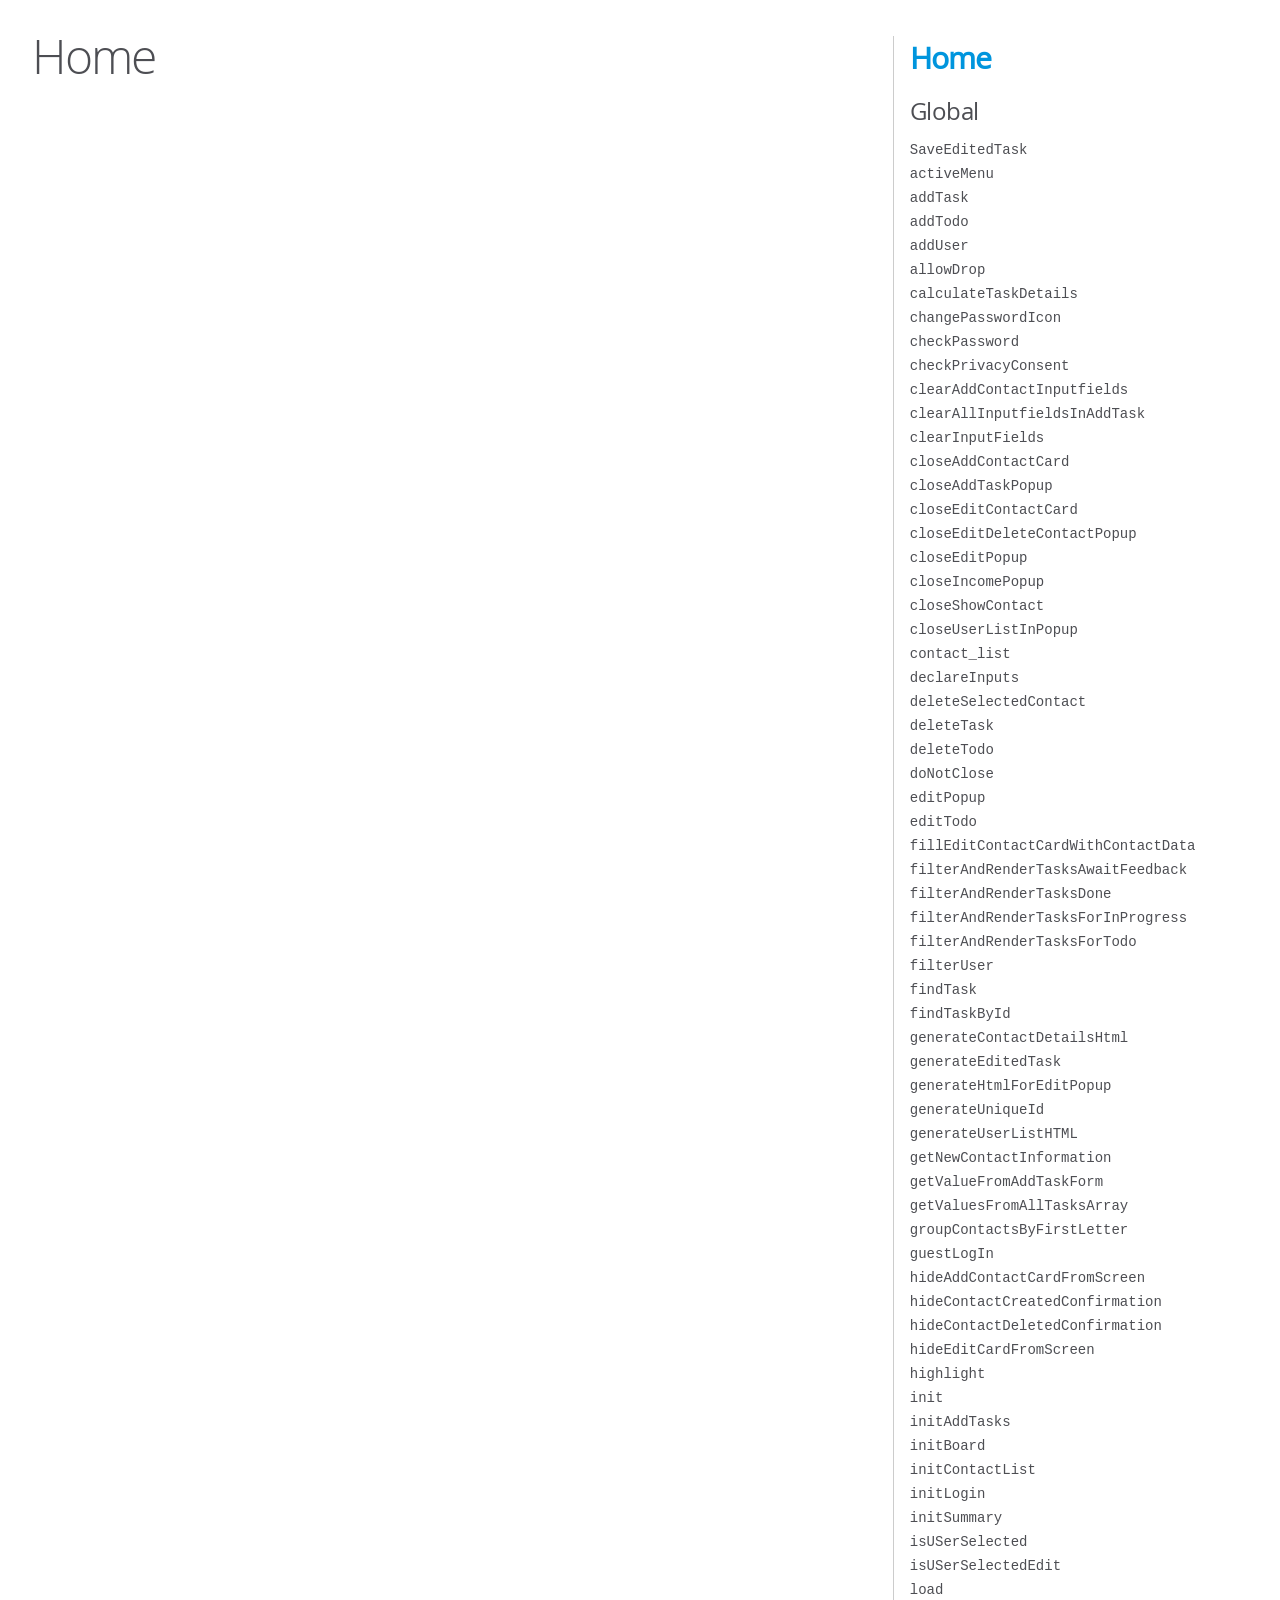
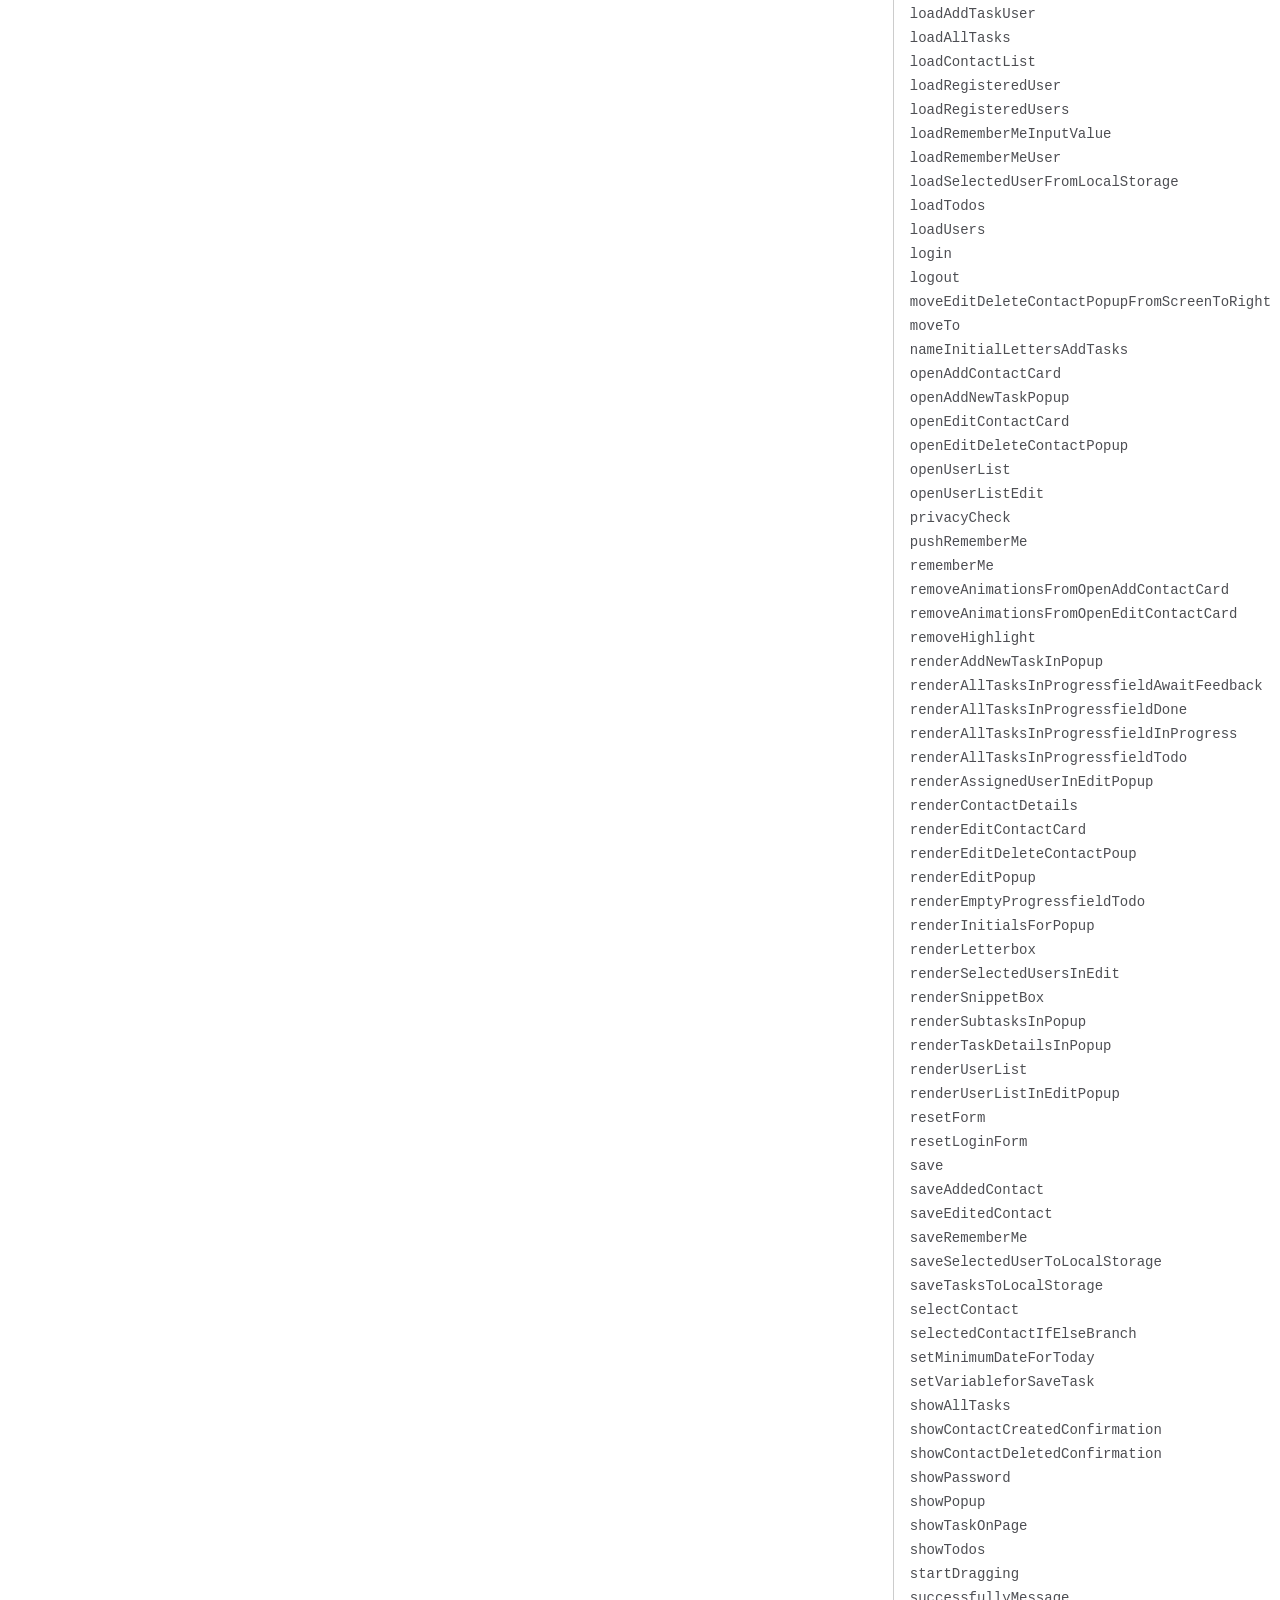
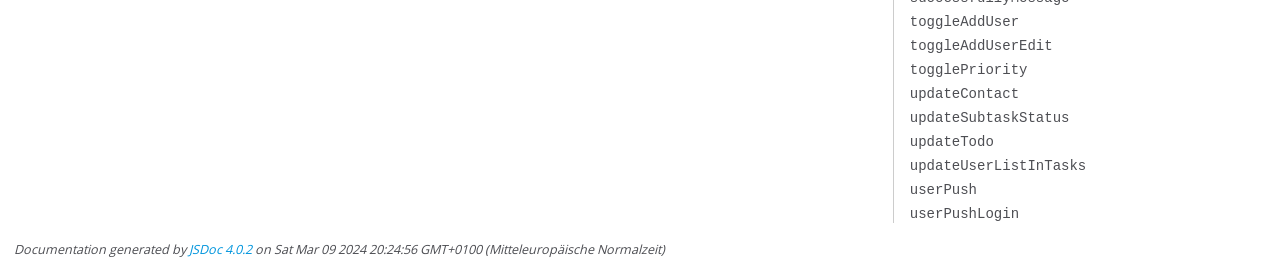
<file: Join/out/index.html>
<!DOCTYPE html>
<html lang="en">
<head>
    <meta charset="utf-8">
    <title>JSDoc: Home</title>

    <script src="scripts/prettify/prettify.js"> </script>
    <script src="scripts/prettify/lang-css.js"> </script>
    <!--[if lt IE 9]>
      <script src="//html5shiv.googlecode.com/svn/trunk/html5.js"></script>
    <![endif]-->
    <link type="text/css" rel="stylesheet" href="styles/prettify-tomorrow.css">
    <link type="text/css" rel="stylesheet" href="styles/jsdoc-default.css">
</head>

<body>

<div id="main">

    <h1 class="page-title">Home</h1>

    



    


    <h3> </h3>










    









</div>

<nav>
    <h2><a href="index.html">Home</a></h2><h3>Global</h3><ul><li><a href="global.html#SaveEditedTask">SaveEditedTask</a></li><li><a href="global.html#activeMenu">activeMenu</a></li><li><a href="global.html#addTask">addTask</a></li><li><a href="global.html#addTodo">addTodo</a></li><li><a href="global.html#addUser">addUser</a></li><li><a href="global.html#allowDrop">allowDrop</a></li><li><a href="global.html#calculateTaskDetails">calculateTaskDetails</a></li><li><a href="global.html#changePasswordIcon">changePasswordIcon</a></li><li><a href="global.html#checkPassword">checkPassword</a></li><li><a href="global.html#checkPrivacyConsent">checkPrivacyConsent</a></li><li><a href="global.html#clearAddContactInputfields">clearAddContactInputfields</a></li><li><a href="global.html#clearAllInputfieldsInAddTask">clearAllInputfieldsInAddTask</a></li><li><a href="global.html#clearInputFields">clearInputFields</a></li><li><a href="global.html#closeAddContactCard">closeAddContactCard</a></li><li><a href="global.html#closeAddTaskPopup">closeAddTaskPopup</a></li><li><a href="global.html#closeEditContactCard">closeEditContactCard</a></li><li><a href="global.html#closeEditDeleteContactPopup">closeEditDeleteContactPopup</a></li><li><a href="global.html#closeEditPopup">closeEditPopup</a></li><li><a href="global.html#closeIncomePopup">closeIncomePopup</a></li><li><a href="global.html#closeShowContact">closeShowContact</a></li><li><a href="global.html#closeUserListInPopup">closeUserListInPopup</a></li><li><a href="global.html#contact_list">contact_list</a></li><li><a href="global.html#declareInputs">declareInputs</a></li><li><a href="global.html#deleteSelectedContact">deleteSelectedContact</a></li><li><a href="global.html#deleteTask">deleteTask</a></li><li><a href="global.html#deleteTodo">deleteTodo</a></li><li><a href="global.html#doNotClose">doNotClose</a></li><li><a href="global.html#editPopup">editPopup</a></li><li><a href="global.html#editTodo">editTodo</a></li><li><a href="global.html#fillEditContactCardWithContactData">fillEditContactCardWithContactData</a></li><li><a href="global.html#filterAndRenderTasksAwaitFeedback">filterAndRenderTasksAwaitFeedback</a></li><li><a href="global.html#filterAndRenderTasksDone">filterAndRenderTasksDone</a></li><li><a href="global.html#filterAndRenderTasksForInProgress">filterAndRenderTasksForInProgress</a></li><li><a href="global.html#filterAndRenderTasksForTodo">filterAndRenderTasksForTodo</a></li><li><a href="global.html#filterUser">filterUser</a></li><li><a href="global.html#findTask">findTask</a></li><li><a href="global.html#findTaskById">findTaskById</a></li><li><a href="global.html#generateContactDetailsHtml">generateContactDetailsHtml</a></li><li><a href="global.html#generateEditedTask">generateEditedTask</a></li><li><a href="global.html#generateHtmlForEditPopup">generateHtmlForEditPopup</a></li><li><a href="global.html#generateUniqueId">generateUniqueId</a></li><li><a href="global.html#generateUserListHTML">generateUserListHTML</a></li><li><a href="global.html#getNewContactInformation">getNewContactInformation</a></li><li><a href="global.html#getValueFromAddTaskForm">getValueFromAddTaskForm</a></li><li><a href="global.html#getValuesFromAllTasksArray">getValuesFromAllTasksArray</a></li><li><a href="global.html#groupContactsByFirstLetter">groupContactsByFirstLetter</a></li><li><a href="global.html#guestLogIn">guestLogIn</a></li><li><a href="global.html#hideAddContactCardFromScreen">hideAddContactCardFromScreen</a></li><li><a href="global.html#hideContactCreatedConfirmation">hideContactCreatedConfirmation</a></li><li><a href="global.html#hideContactDeletedConfirmation">hideContactDeletedConfirmation</a></li><li><a href="global.html#hideEditCardFromScreen">hideEditCardFromScreen</a></li><li><a href="global.html#highlight">highlight</a></li><li><a href="global.html#init">init</a></li><li><a href="global.html#initAddTasks">initAddTasks</a></li><li><a href="global.html#initBoard">initBoard</a></li><li><a href="global.html#initContactList">initContactList</a></li><li><a href="global.html#initLogin">initLogin</a></li><li><a href="global.html#initSummary">initSummary</a></li><li><a href="global.html#isUSerSelected">isUSerSelected</a></li><li><a href="global.html#isUSerSelectedEdit">isUSerSelectedEdit</a></li><li><a href="global.html#load">load</a></li><li><a href="global.html#loadAddTaskUser">loadAddTaskUser</a></li><li><a href="global.html#loadAllTasks">loadAllTasks</a></li><li><a href="global.html#loadContactList">loadContactList</a></li><li><a href="global.html#loadRegisteredUser">loadRegisteredUser</a></li><li><a href="global.html#loadRegisteredUsers">loadRegisteredUsers</a></li><li><a href="global.html#loadRememberMeInputValue">loadRememberMeInputValue</a></li><li><a href="global.html#loadRememberMeUser">loadRememberMeUser</a></li><li><a href="global.html#loadSelectedUserFromLocalStorage">loadSelectedUserFromLocalStorage</a></li><li><a href="global.html#loadTodos">loadTodos</a></li><li><a href="global.html#loadUsers">loadUsers</a></li><li><a href="global.html#login">login</a></li><li><a href="global.html#logout">logout</a></li><li><a href="global.html#moveEditDeleteContactPopupFromScreenToRight">moveEditDeleteContactPopupFromScreenToRight</a></li><li><a href="global.html#moveTo">moveTo</a></li><li><a href="global.html#nameInitialLettersAddTasks">nameInitialLettersAddTasks</a></li><li><a href="global.html#openAddContactCard">openAddContactCard</a></li><li><a href="global.html#openAddNewTaskPopup">openAddNewTaskPopup</a></li><li><a href="global.html#openEditContactCard">openEditContactCard</a></li><li><a href="global.html#openEditDeleteContactPopup">openEditDeleteContactPopup</a></li><li><a href="global.html#openUserList">openUserList</a></li><li><a href="global.html#openUserListEdit">openUserListEdit</a></li><li><a href="global.html#privacyCheck">privacyCheck</a></li><li><a href="global.html#pushRememberMe">pushRememberMe</a></li><li><a href="global.html#rememberMe">rememberMe</a></li><li><a href="global.html#removeAnimationsFromOpenAddContactCard">removeAnimationsFromOpenAddContactCard</a></li><li><a href="global.html#removeAnimationsFromOpenEditContactCard">removeAnimationsFromOpenEditContactCard</a></li><li><a href="global.html#removeHighlight">removeHighlight</a></li><li><a href="global.html#renderAddNewTaskInPopup">renderAddNewTaskInPopup</a></li><li><a href="global.html#renderAllTasksInProgressfieldAwaitFeedback">renderAllTasksInProgressfieldAwaitFeedback</a></li><li><a href="global.html#renderAllTasksInProgressfieldDone">renderAllTasksInProgressfieldDone</a></li><li><a href="global.html#renderAllTasksInProgressfieldInProgress">renderAllTasksInProgressfieldInProgress</a></li><li><a href="global.html#renderAllTasksInProgressfieldTodo">renderAllTasksInProgressfieldTodo</a></li><li><a href="global.html#renderAssignedUserInEditPopup">renderAssignedUserInEditPopup</a></li><li><a href="global.html#renderContactDetails">renderContactDetails</a></li><li><a href="global.html#renderEditContactCard">renderEditContactCard</a></li><li><a href="global.html#renderEditDeleteContactPoup">renderEditDeleteContactPoup</a></li><li><a href="global.html#renderEditPopup">renderEditPopup</a></li><li><a href="global.html#renderEmptyProgressfieldTodo">renderEmptyProgressfieldTodo</a></li><li><a href="global.html#renderInitialsForPopup">renderInitialsForPopup</a></li><li><a href="global.html#renderLetterbox">renderLetterbox</a></li><li><a href="global.html#renderSelectedUsersInEdit">renderSelectedUsersInEdit</a></li><li><a href="global.html#renderSnippetBox">renderSnippetBox</a></li><li><a href="global.html#renderSubtasksInPopup">renderSubtasksInPopup</a></li><li><a href="global.html#renderTaskDetailsInPopup">renderTaskDetailsInPopup</a></li><li><a href="global.html#renderUserList">renderUserList</a></li><li><a href="global.html#renderUserListInEditPopup">renderUserListInEditPopup</a></li><li><a href="global.html#resetForm">resetForm</a></li><li><a href="global.html#resetLoginForm">resetLoginForm</a></li><li><a href="global.html#save">save</a></li><li><a href="global.html#saveAddedContact">saveAddedContact</a></li><li><a href="global.html#saveEditedContact">saveEditedContact</a></li><li><a href="global.html#saveRememberMe">saveRememberMe</a></li><li><a href="global.html#saveSelectedUserToLocalStorage">saveSelectedUserToLocalStorage</a></li><li><a href="global.html#saveTasksToLocalStorage">saveTasksToLocalStorage</a></li><li><a href="global.html#selectContact">selectContact</a></li><li><a href="global.html#selectedContactIfElseBranch">selectedContactIfElseBranch</a></li><li><a href="global.html#setMinimumDateForToday">setMinimumDateForToday</a></li><li><a href="global.html#setVariableforSaveTask">setVariableforSaveTask</a></li><li><a href="global.html#showAllTasks">showAllTasks</a></li><li><a href="global.html#showContactCreatedConfirmation">showContactCreatedConfirmation</a></li><li><a href="global.html#showContactDeletedConfirmation">showContactDeletedConfirmation</a></li><li><a href="global.html#showPassword">showPassword</a></li><li><a href="global.html#showPopup">showPopup</a></li><li><a href="global.html#showTaskOnPage">showTaskOnPage</a></li><li><a href="global.html#showTodos">showTodos</a></li><li><a href="global.html#startDragging">startDragging</a></li><li><a href="global.html#successfullyMessage">successfullyMessage</a></li><li><a href="global.html#toggleAddUser">toggleAddUser</a></li><li><a href="global.html#toggleAddUserEdit">toggleAddUserEdit</a></li><li><a href="global.html#togglePriority">togglePriority</a></li><li><a href="global.html#updateContact">updateContact</a></li><li><a href="global.html#updateSubtaskStatus">updateSubtaskStatus</a></li><li><a href="global.html#updateTodo">updateTodo</a></li><li><a href="global.html#updateUserListInTasks">updateUserListInTasks</a></li><li><a href="global.html#userPush">userPush</a></li><li><a href="global.html#userPushLogin">userPushLogin</a></li></ul>
</nav>

<br class="clear">

<footer>
    Documentation generated by <a href="https://github.com/jsdoc/jsdoc">JSDoc 4.0.2</a> on Sat Mar 09 2024 20:24:56 GMT+0100 (Mitteleuropäische Normalzeit)
</footer>

<script> prettyPrint(); </script>
<script src="scripts/linenumber.js"> </script>
</body>
</html>
</file>
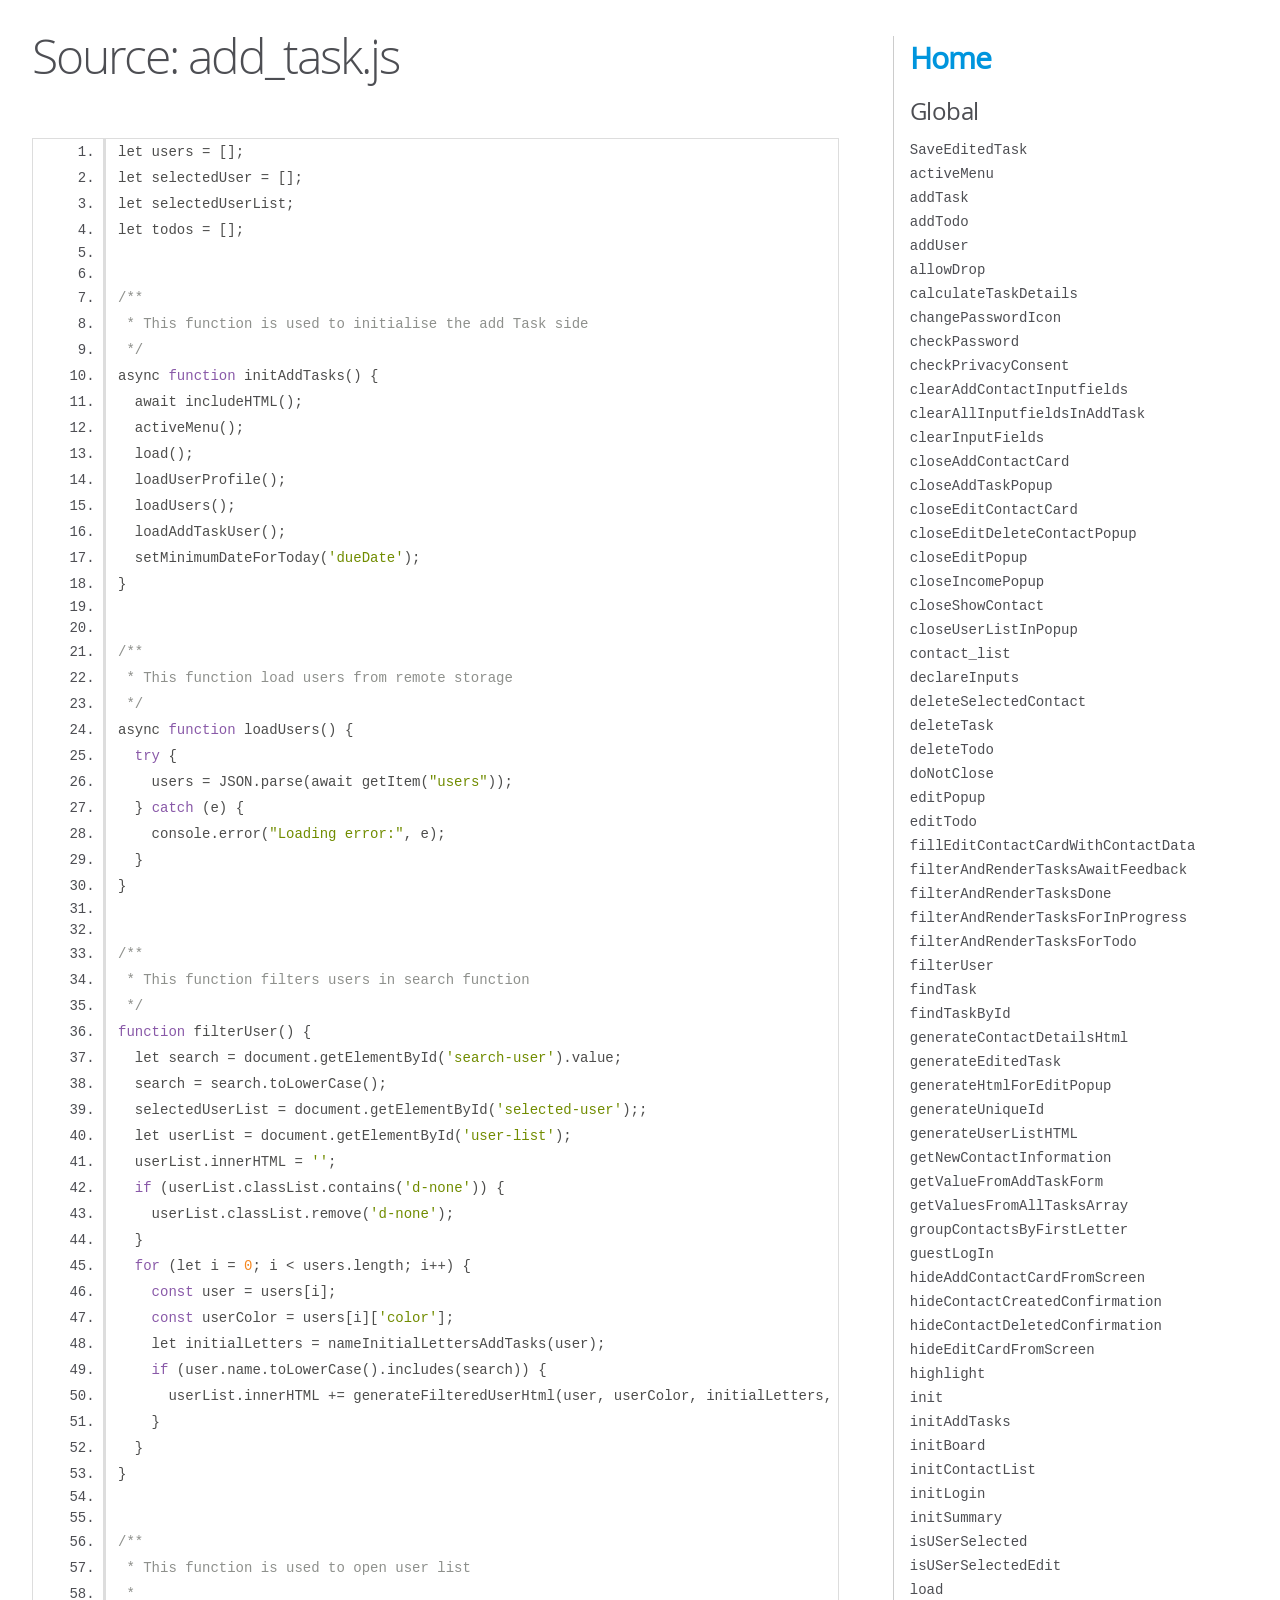
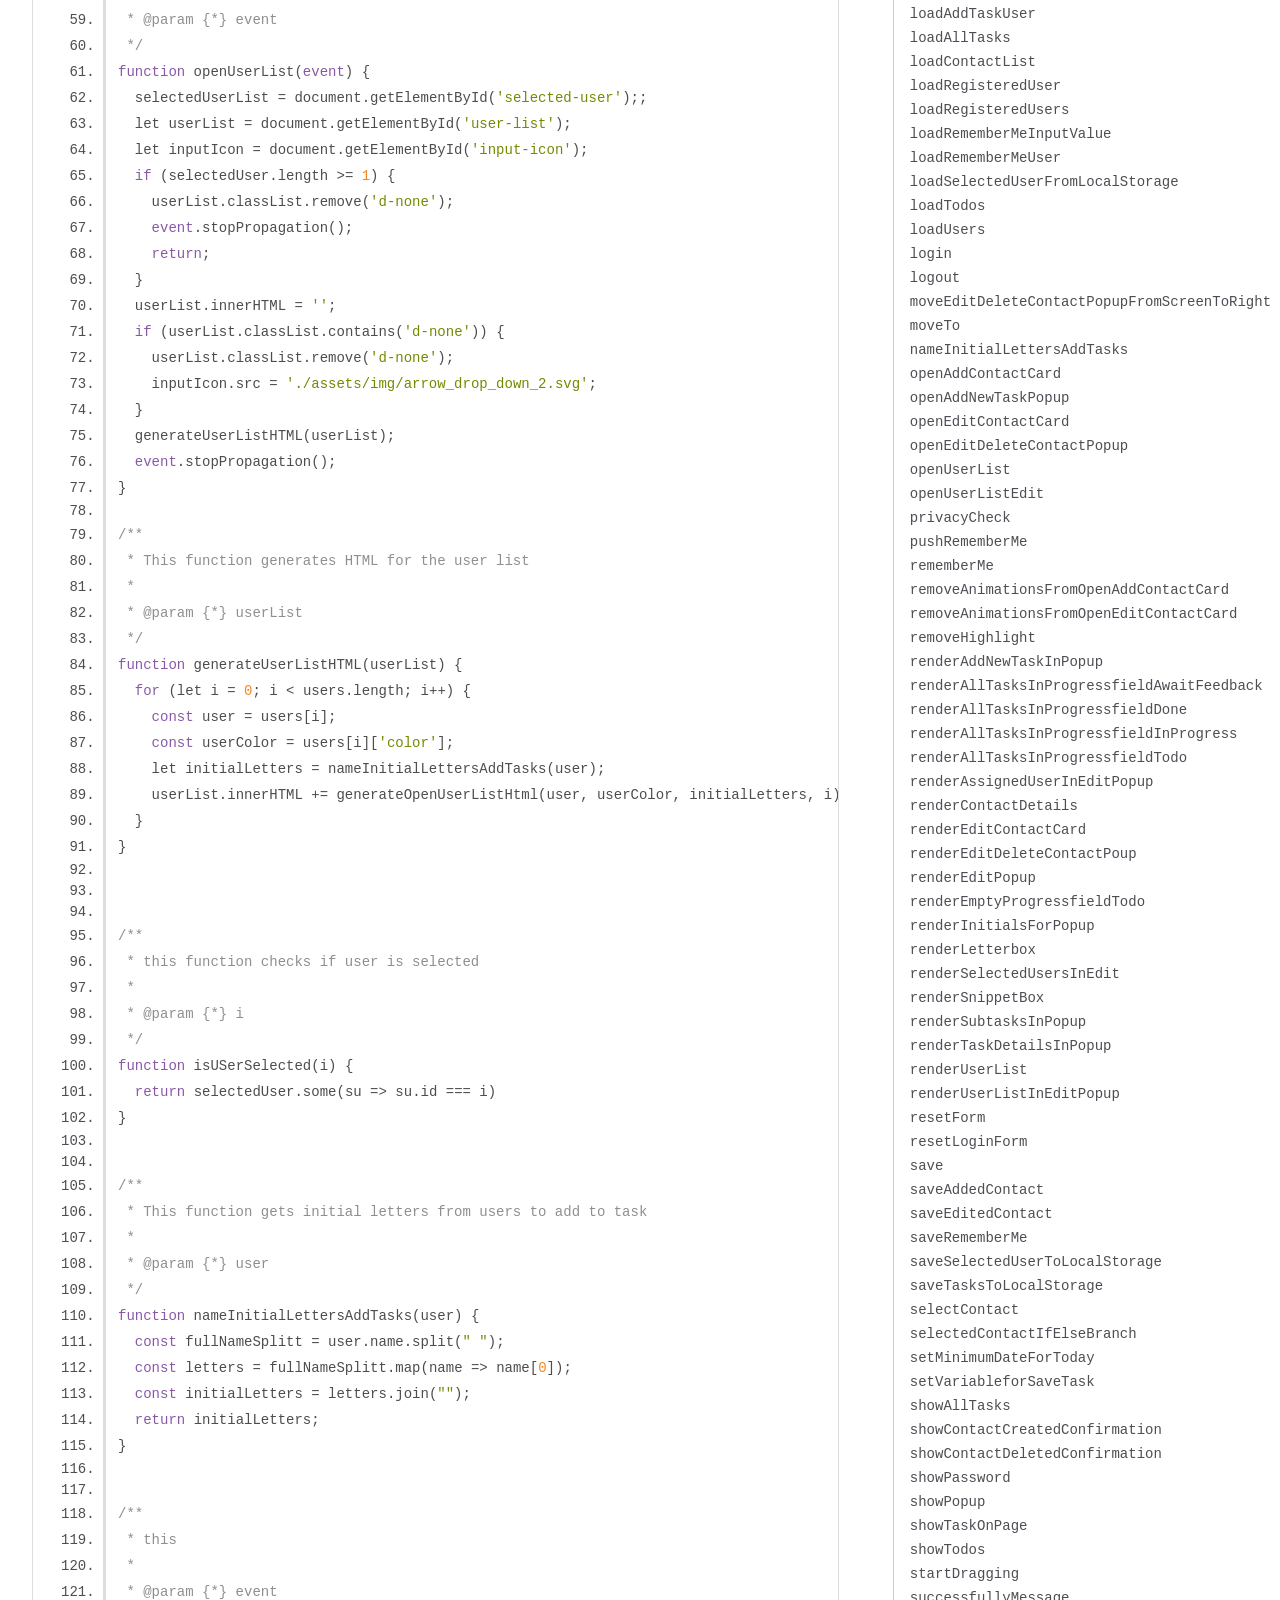
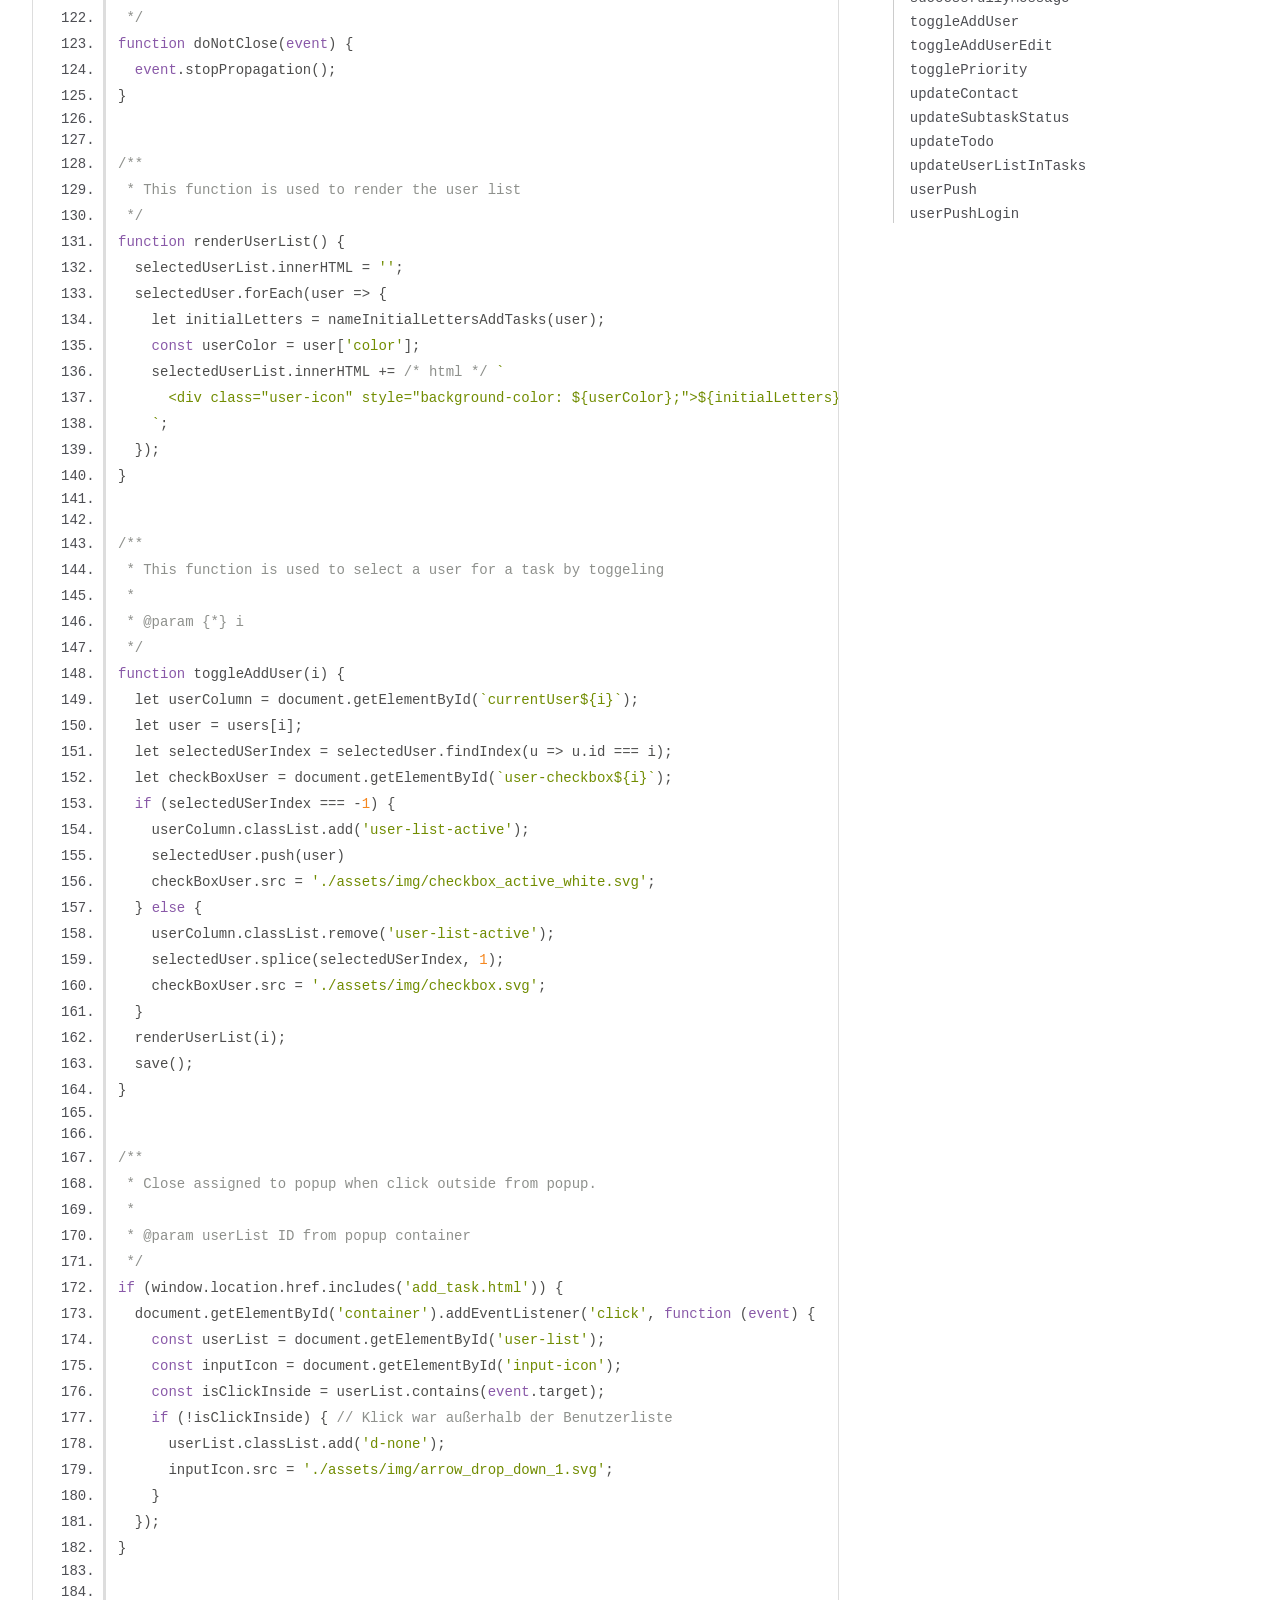
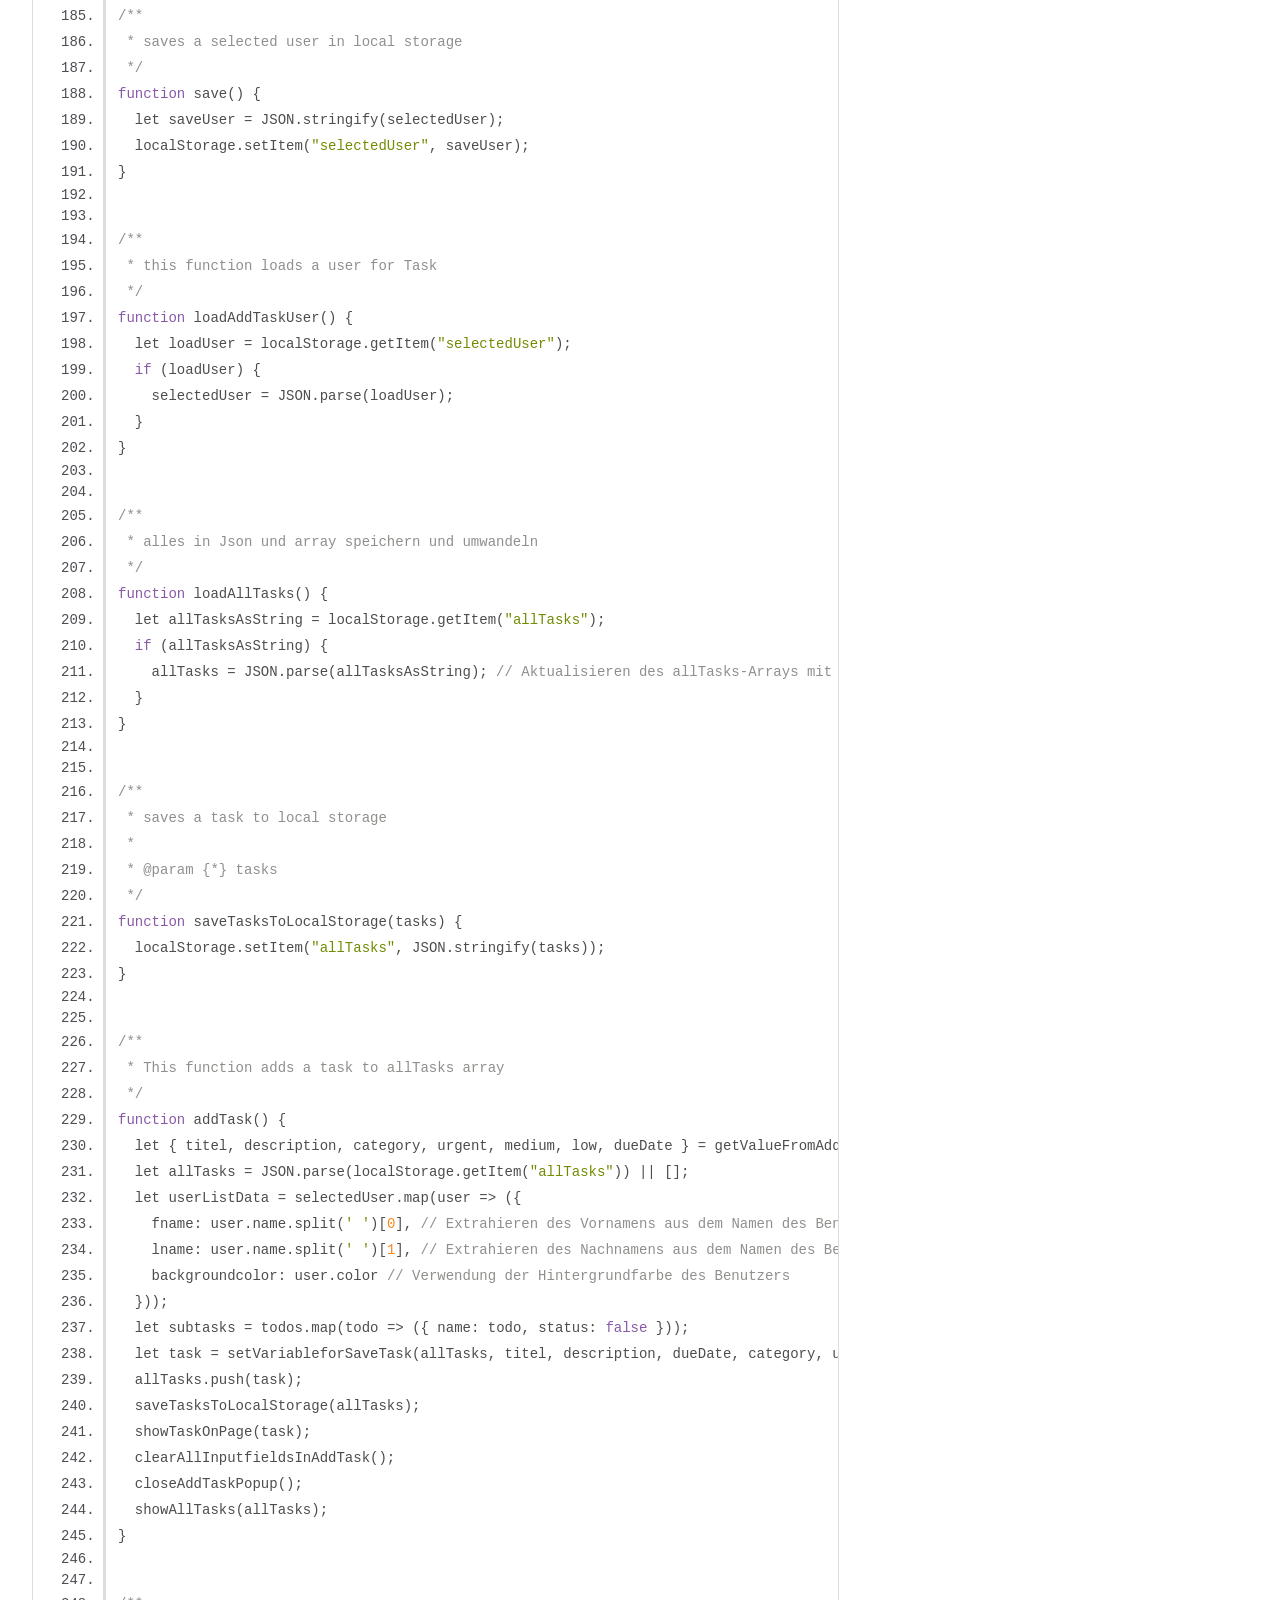
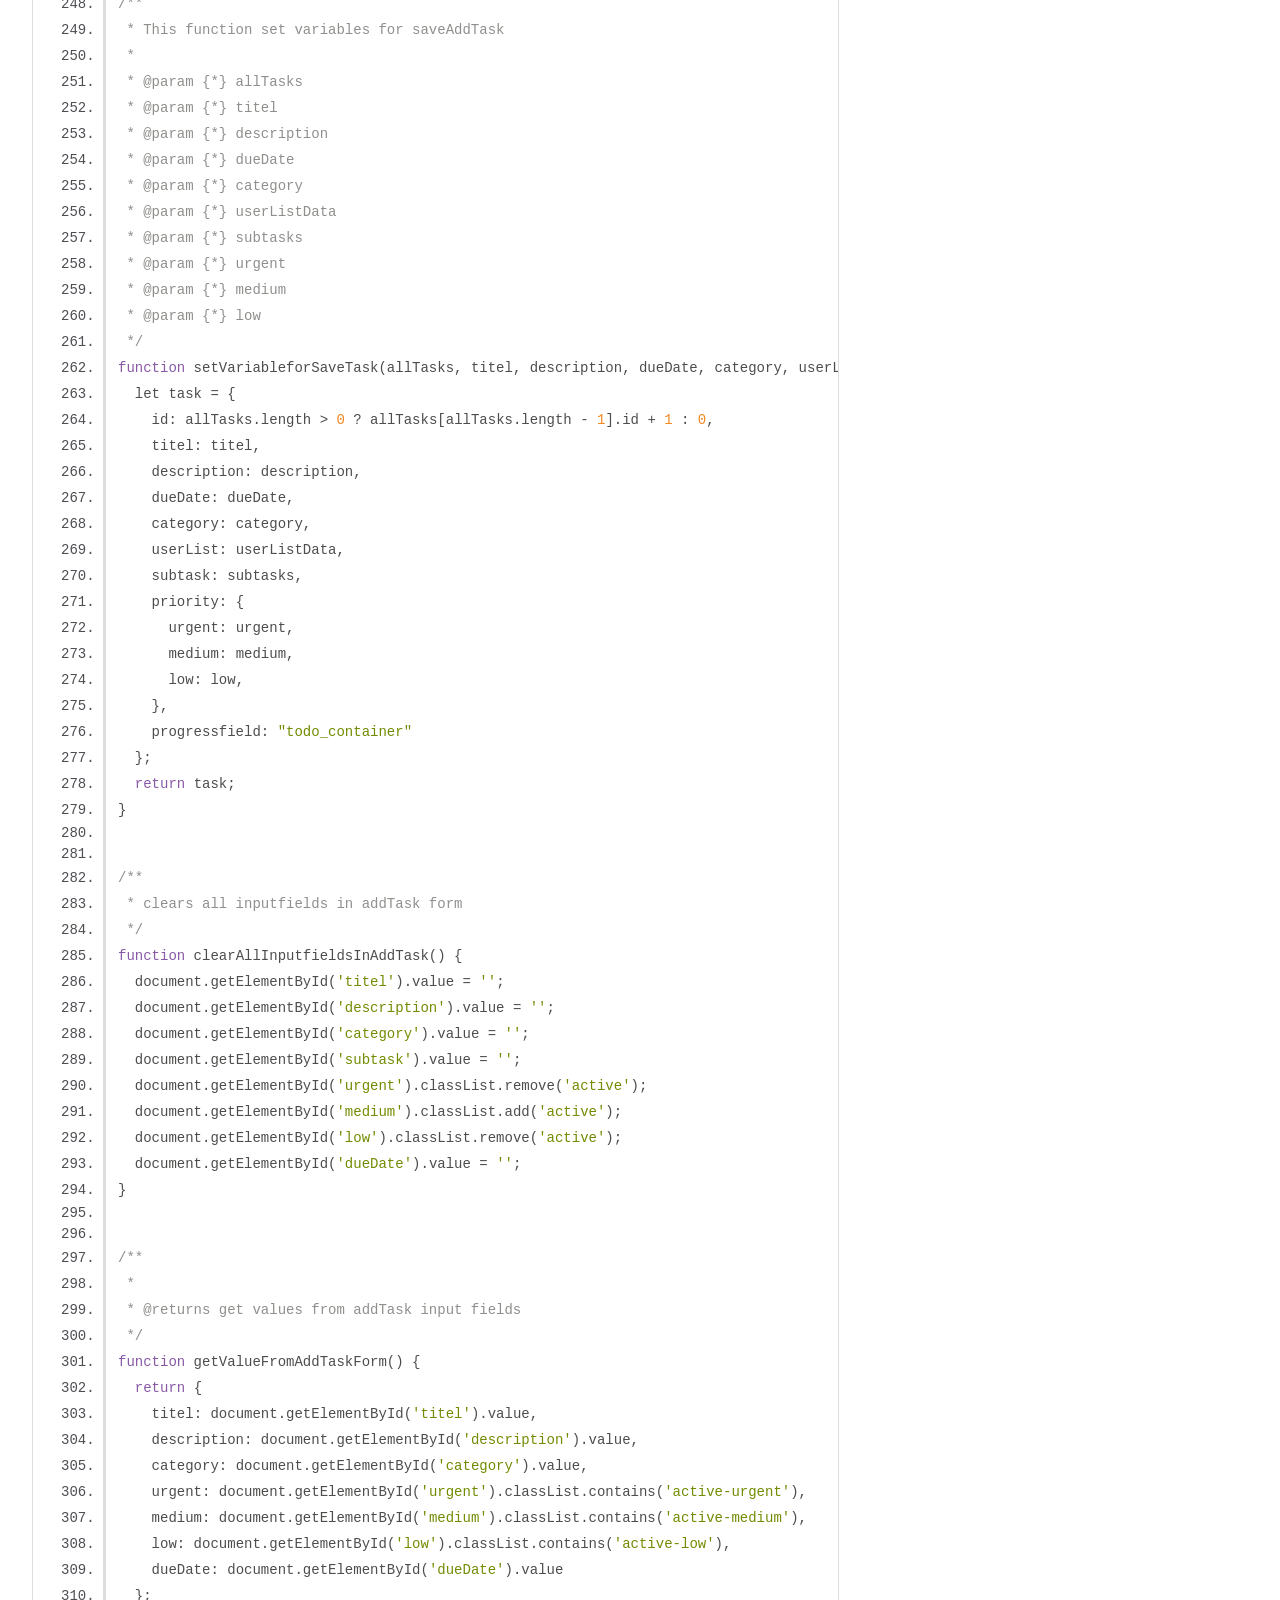
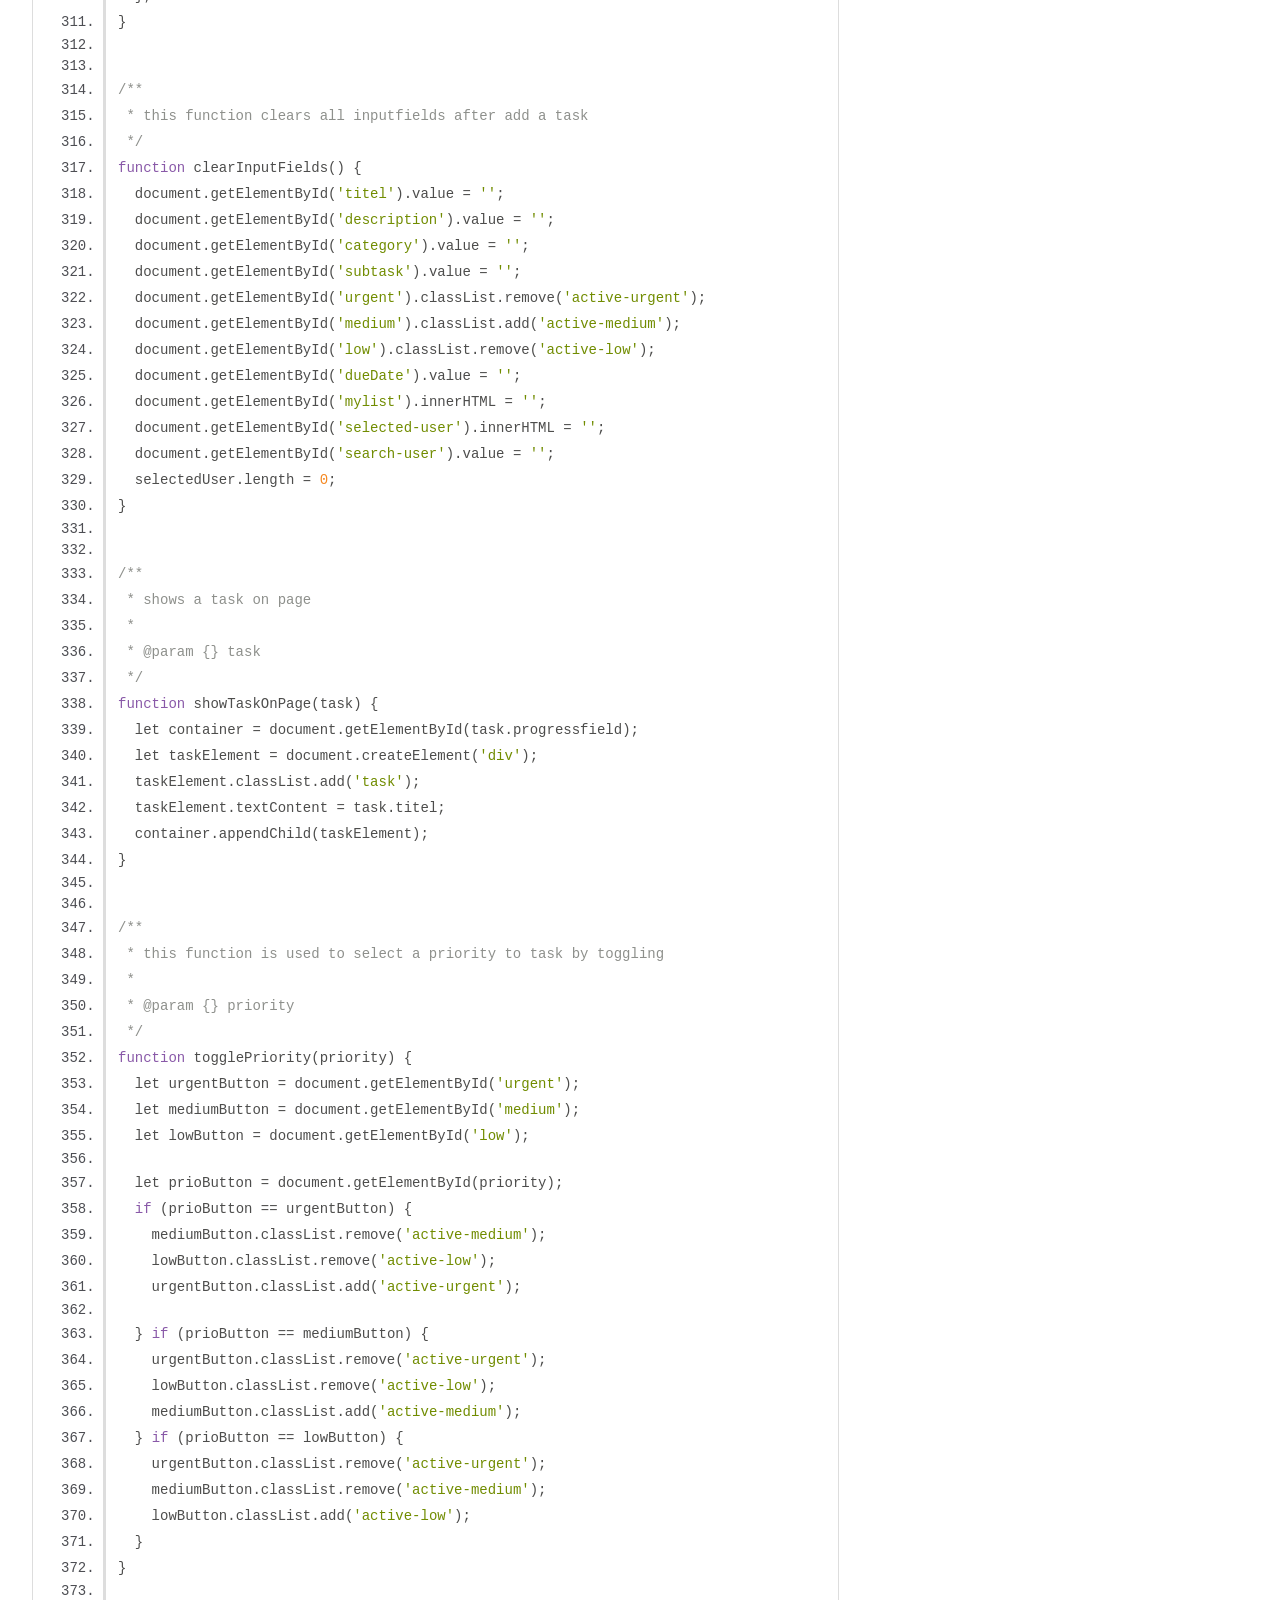
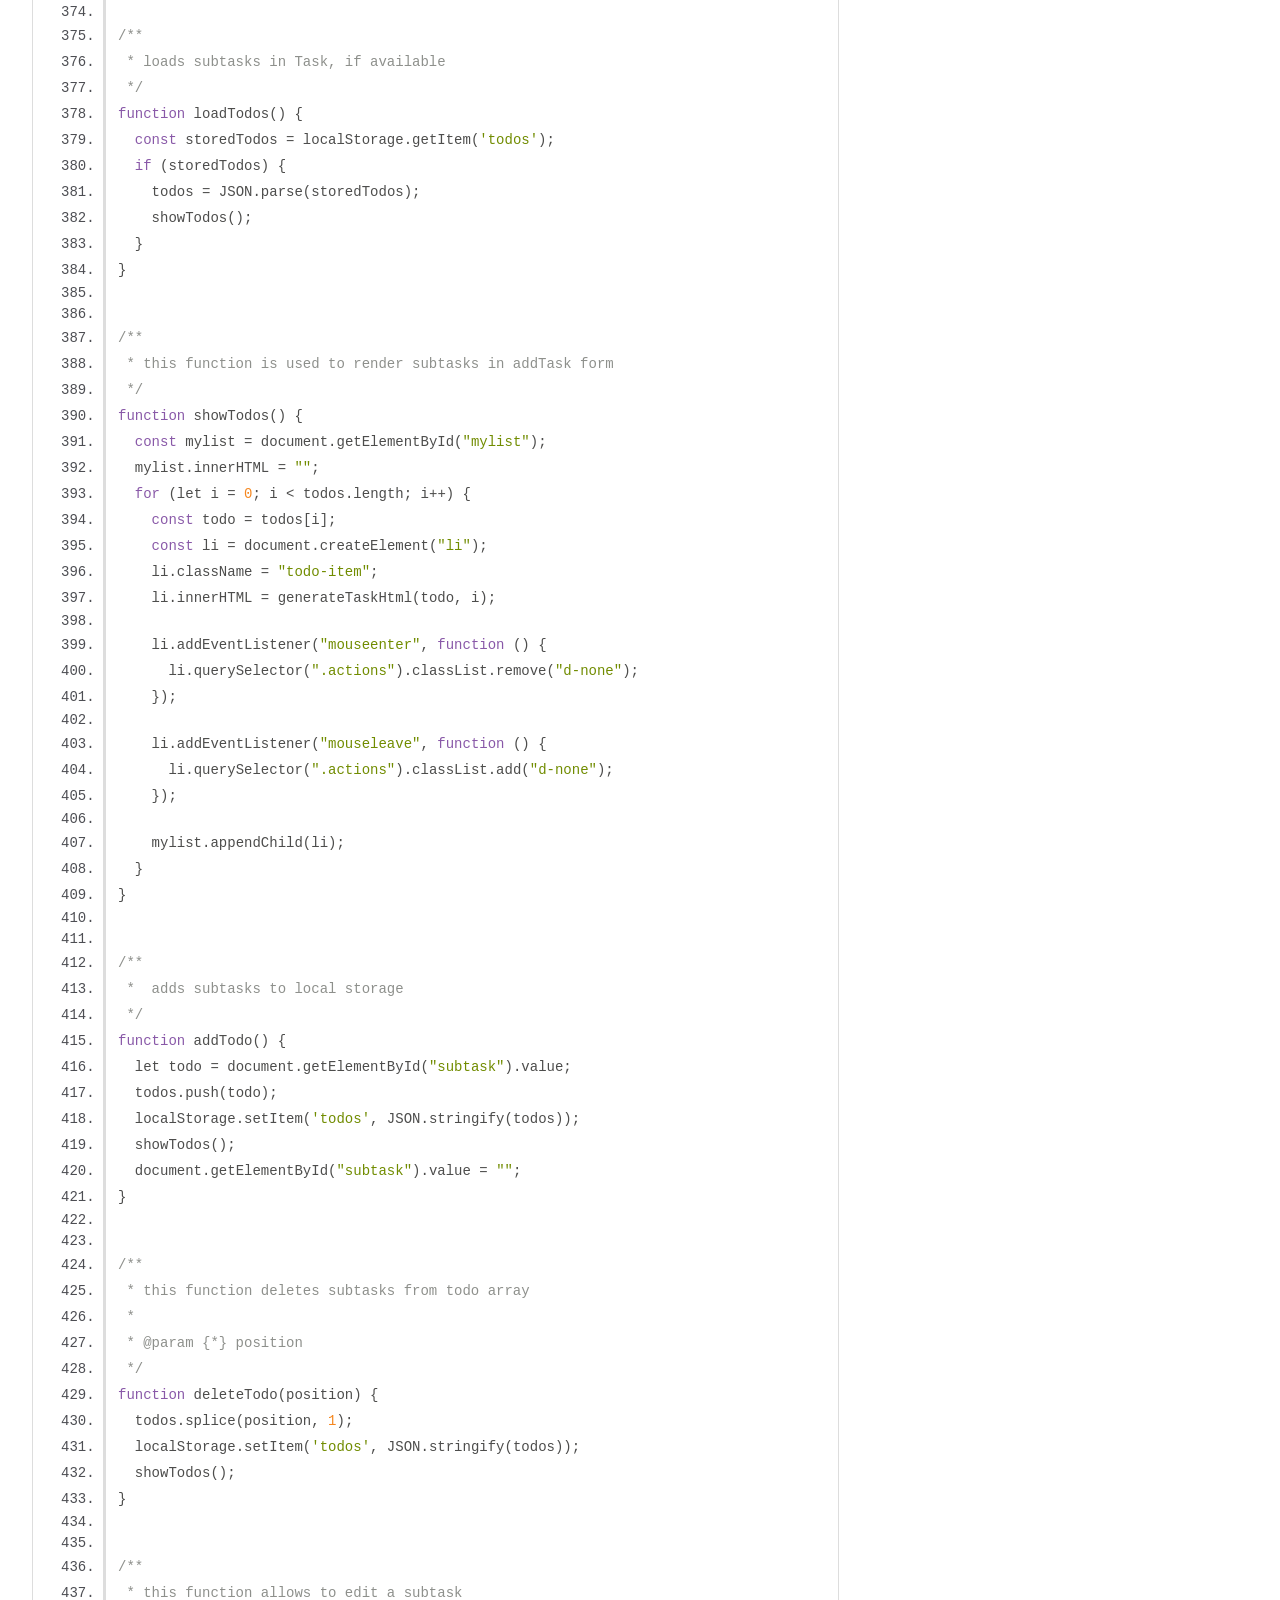
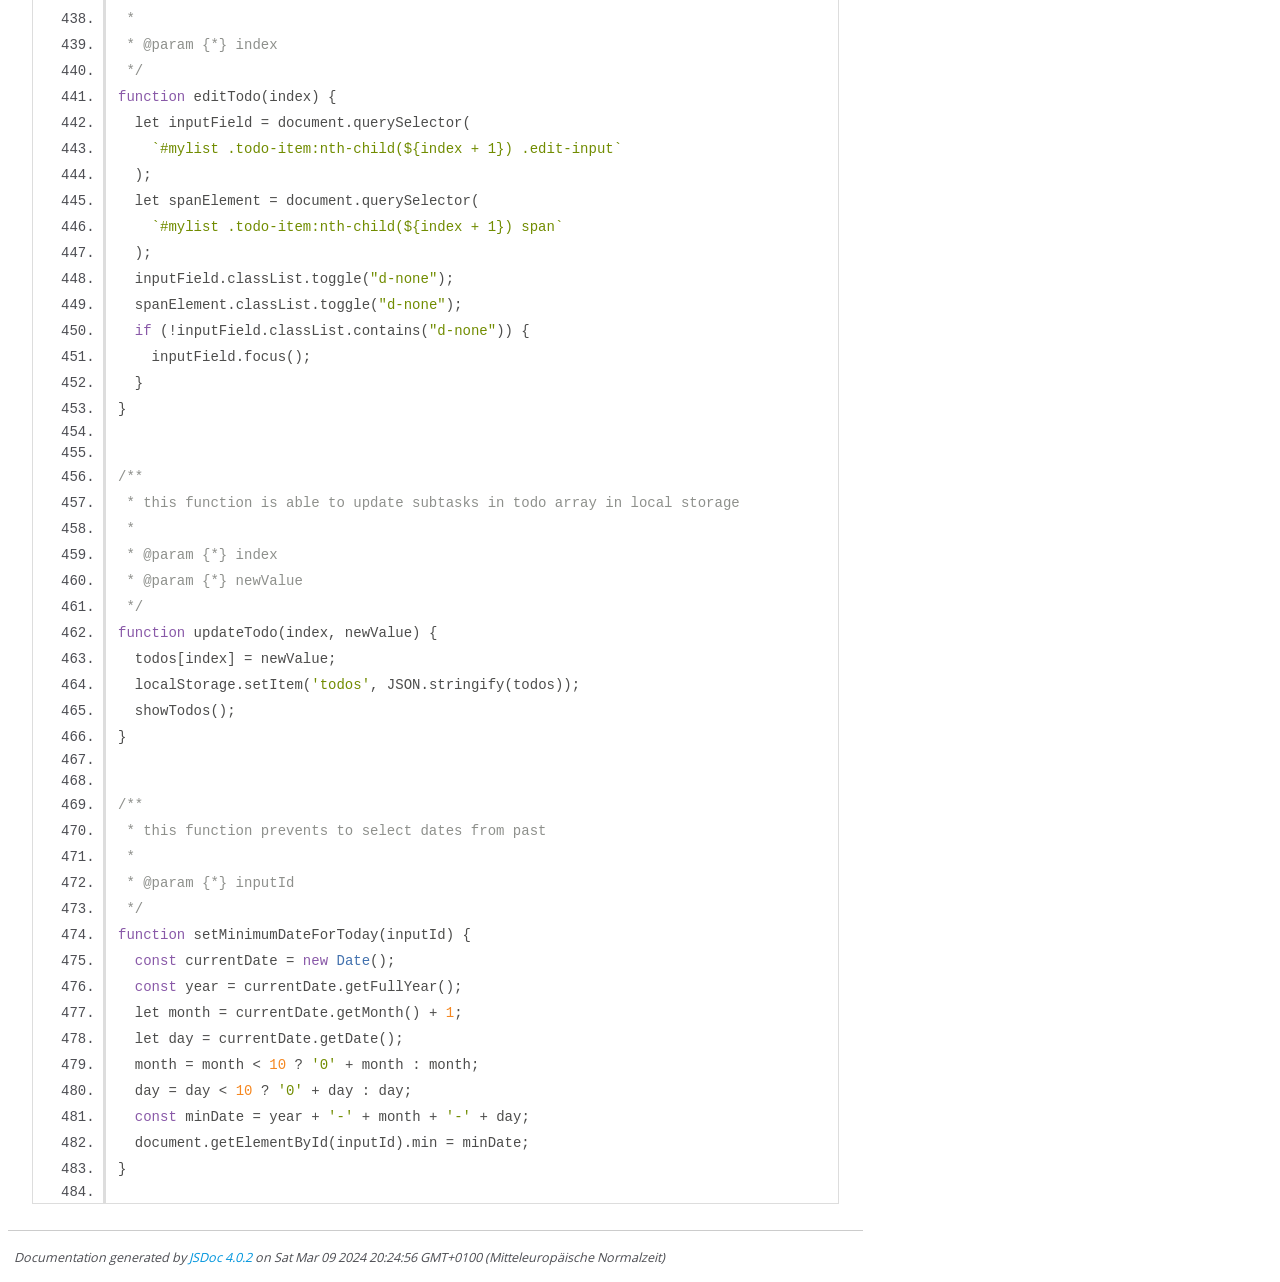
<file: Join/out/add_task.js.html>
<!DOCTYPE html>
<html lang="en">
<head>
    <meta charset="utf-8">
    <title>JSDoc: Source: add_task.js</title>

    <script src="scripts/prettify/prettify.js"> </script>
    <script src="scripts/prettify/lang-css.js"> </script>
    <!--[if lt IE 9]>
      <script src="//html5shiv.googlecode.com/svn/trunk/html5.js"></script>
    <![endif]-->
    <link type="text/css" rel="stylesheet" href="styles/prettify-tomorrow.css">
    <link type="text/css" rel="stylesheet" href="styles/jsdoc-default.css">
</head>

<body>

<div id="main">

    <h1 class="page-title">Source: add_task.js</h1>

    



    
    <section>
        <article>
            <pre class="prettyprint source linenums"><code>let users = [];
let selectedUser = [];
let selectedUserList;
let todos = [];


/**
 * This function is used to initialise the add Task side
 */
async function initAddTasks() {
  await includeHTML();
  activeMenu();
  load();
  loadUserProfile();
  loadUsers();
  loadAddTaskUser();
  setMinimumDateForToday('dueDate');
}


/**
 * This function load users from remote storage
 */
async function loadUsers() {
  try {
    users = JSON.parse(await getItem("users"));
  } catch (e) {
    console.error("Loading error:", e);
  }
}


/**
 * This function filters users in search function
 */
function filterUser() {
  let search = document.getElementById('search-user').value;
  search = search.toLowerCase();
  selectedUserList = document.getElementById('selected-user');;
  let userList = document.getElementById('user-list');
  userList.innerHTML = '';
  if (userList.classList.contains('d-none')) {
    userList.classList.remove('d-none');
  }
  for (let i = 0; i &lt; users.length; i++) {
    const user = users[i];
    const userColor = users[i]['color'];
    let initialLetters = nameInitialLettersAddTasks(user);
    if (user.name.toLowerCase().includes(search)) {
      userList.innerHTML += generateFilteredUserHtml(user, userColor, initialLetters, i); // Hier ist die Änderung
    }
  }
}


/**
 * This function is used to open user list
 * 
 * @param {*} event  
 */
function openUserList(event) {
  selectedUserList = document.getElementById('selected-user');;
  let userList = document.getElementById('user-list');
  let inputIcon = document.getElementById('input-icon');
  if (selectedUser.length >= 1) {
    userList.classList.remove('d-none');
    event.stopPropagation();
    return;
  }
  userList.innerHTML = '';
  if (userList.classList.contains('d-none')) {
    userList.classList.remove('d-none');
    inputIcon.src = './assets/img/arrow_drop_down_2.svg';
  }
  generateUserListHTML(userList);
  event.stopPropagation();
}

/**
 * This function generates HTML for the user list
 * 
 * @param {*} userList 
 */
function generateUserListHTML(userList) {
  for (let i = 0; i &lt; users.length; i++) {
    const user = users[i];
    const userColor = users[i]['color'];
    let initialLetters = nameInitialLettersAddTasks(user);
    userList.innerHTML += generateOpenUserListHtml(user, userColor, initialLetters, i);
  }
}



/**
 * this function checks if user is selected
 * 
 * @param {*} i 
 */
function isUSerSelected(i) {
  return selectedUser.some(su => su.id === i)
}


/**
 * This function gets initial letters from users to add to task
 * 
 * @param {*} user 
 */
function nameInitialLettersAddTasks(user) {
  const fullNameSplitt = user.name.split(" ");
  const letters = fullNameSplitt.map(name => name[0]);
  const initialLetters = letters.join("");
  return initialLetters;
}


/**
 * this
 * 
 * @param {*} event 
 */
function doNotClose(event) {
  event.stopPropagation();
}


/**
 * This function is used to render the user list
 */
function renderUserList() {
  selectedUserList.innerHTML = '';
  selectedUser.forEach(user => {
    let initialLetters = nameInitialLettersAddTasks(user);
    const userColor = user['color'];
    selectedUserList.innerHTML += /* html */ `
      &lt;div class="user-icon" style="background-color: ${userColor};">${initialLetters}&lt;/div>
    `;
  });
}


/**
 * This function is used to select a user for a task by toggeling
 * 
 * @param {*} i 
 */
function toggleAddUser(i) {
  let userColumn = document.getElementById(`currentUser${i}`);
  let user = users[i];
  let selectedUSerIndex = selectedUser.findIndex(u => u.id === i);
  let checkBoxUser = document.getElementById(`user-checkbox${i}`);
  if (selectedUSerIndex === -1) {
    userColumn.classList.add('user-list-active');
    selectedUser.push(user)
    checkBoxUser.src = './assets/img/checkbox_active_white.svg';
  } else {
    userColumn.classList.remove('user-list-active');
    selectedUser.splice(selectedUSerIndex, 1);
    checkBoxUser.src = './assets/img/checkbox.svg';
  }
  renderUserList(i);
  save();
}


/**
 * Close assigned to popup when click outside from popup.
 * 
 * @param userList ID from popup container
 */
if (window.location.href.includes('add_task.html')) {
  document.getElementById('container').addEventListener('click', function (event) {
    const userList = document.getElementById('user-list');
    const inputIcon = document.getElementById('input-icon');
    const isClickInside = userList.contains(event.target);
    if (!isClickInside) { // Klick war außerhalb der Benutzerliste
      userList.classList.add('d-none');
      inputIcon.src = './assets/img/arrow_drop_down_1.svg';
    }
  });
}


/**
 * saves a selected user in local storage
 */
function save() {
  let saveUser = JSON.stringify(selectedUser);
  localStorage.setItem("selectedUser", saveUser);
}


/**
 * this function loads a user for Task
 */
function loadAddTaskUser() {
  let loadUser = localStorage.getItem("selectedUser");
  if (loadUser) {
    selectedUser = JSON.parse(loadUser);
  }
}


/**
 * alles in Json und array speichern und umwandeln
 */
function loadAllTasks() {
  let allTasksAsString = localStorage.getItem("allTasks");
  if (allTasksAsString) {
    allTasks = JSON.parse(allTasksAsString); // Aktualisieren des allTasks-Arrays mit den Daten aus dem Local Storage
  }
}


/**
 * saves a task to local storage
 * 
 * @param {*} tasks 
 */
function saveTasksToLocalStorage(tasks) {
  localStorage.setItem("allTasks", JSON.stringify(tasks));
}


/**
 * This function adds a task to allTasks array
 */
function addTask() {
  let { titel, description, category, urgent, medium, low, dueDate } = getValueFromAddTaskForm();
  let allTasks = JSON.parse(localStorage.getItem("allTasks")) || [];
  let userListData = selectedUser.map(user => ({
    fname: user.name.split(' ')[0], // Extrahieren des Vornamens aus dem Namen des Benutzers
    lname: user.name.split(' ')[1], // Extrahieren des Nachnamens aus dem Namen des Benutzers
    backgroundcolor: user.color // Verwendung der Hintergrundfarbe des Benutzers
  }));
  let subtasks = todos.map(todo => ({ name: todo, status: false }));
  let task = setVariableforSaveTask(allTasks, titel, description, dueDate, category, userListData, subtasks, urgent, medium, low);
  allTasks.push(task);
  saveTasksToLocalStorage(allTasks);
  showTaskOnPage(task);
  clearAllInputfieldsInAddTask();
  closeAddTaskPopup();
  showAllTasks(allTasks);
}


/**
 * This function set variables for saveAddTask
 * 
 * @param {*} allTasks 
 * @param {*} titel 
 * @param {*} description 
 * @param {*} dueDate 
 * @param {*} category 
 * @param {*} userListData 
 * @param {*} subtasks 
 * @param {*} urgent 
 * @param {*} medium 
 * @param {*} low 
 */
function setVariableforSaveTask(allTasks, titel, description, dueDate, category, userListData, subtasks, urgent, medium, low) {
  let task = {
    id: allTasks.length > 0 ? allTasks[allTasks.length - 1].id + 1 : 0,
    titel: titel,
    description: description,
    dueDate: dueDate,
    category: category,
    userList: userListData,
    subtask: subtasks,
    priority: {
      urgent: urgent,
      medium: medium,
      low: low,
    },
    progressfield: "todo_container"
  };
  return task;
}


/**
 * clears all inputfields in addTask form
 */
function clearAllInputfieldsInAddTask() {
  document.getElementById('titel').value = '';
  document.getElementById('description').value = '';
  document.getElementById('category').value = '';
  document.getElementById('subtask').value = '';
  document.getElementById('urgent').classList.remove('active');
  document.getElementById('medium').classList.add('active');
  document.getElementById('low').classList.remove('active');
  document.getElementById('dueDate').value = '';
}


/**
 * 
 * @returns get values from addTask input fields
 */
function getValueFromAddTaskForm() {
  return {
    titel: document.getElementById('titel').value,
    description: document.getElementById('description').value,
    category: document.getElementById('category').value,
    urgent: document.getElementById('urgent').classList.contains('active-urgent'),
    medium: document.getElementById('medium').classList.contains('active-medium'),
    low: document.getElementById('low').classList.contains('active-low'),
    dueDate: document.getElementById('dueDate').value
  };
}


/**
 * this function clears all inputfields after add a task
 */
function clearInputFields() {
  document.getElementById('titel').value = '';
  document.getElementById('description').value = '';
  document.getElementById('category').value = '';
  document.getElementById('subtask').value = '';
  document.getElementById('urgent').classList.remove('active-urgent');
  document.getElementById('medium').classList.add('active-medium');
  document.getElementById('low').classList.remove('active-low');
  document.getElementById('dueDate').value = '';
  document.getElementById('mylist').innerHTML = '';
  document.getElementById('selected-user').innerHTML = '';
  document.getElementById('search-user').value = '';
  selectedUser.length = 0;
}


/**
 * shows a task on page
 * 
 * @param {} task 
 */
function showTaskOnPage(task) {
  let container = document.getElementById(task.progressfield);
  let taskElement = document.createElement('div');
  taskElement.classList.add('task');
  taskElement.textContent = task.titel;
  container.appendChild(taskElement);
}


/**
 * this function is used to select a priority to task by toggling
 * 
 * @param {} priority 
 */
function togglePriority(priority) {
  let urgentButton = document.getElementById('urgent');
  let mediumButton = document.getElementById('medium');
  let lowButton = document.getElementById('low');

  let prioButton = document.getElementById(priority);
  if (prioButton == urgentButton) {
    mediumButton.classList.remove('active-medium');
    lowButton.classList.remove('active-low');
    urgentButton.classList.add('active-urgent');

  } if (prioButton == mediumButton) {
    urgentButton.classList.remove('active-urgent');
    lowButton.classList.remove('active-low');
    mediumButton.classList.add('active-medium');
  } if (prioButton == lowButton) {
    urgentButton.classList.remove('active-urgent');
    mediumButton.classList.remove('active-medium');
    lowButton.classList.add('active-low');
  }
}


/**
 * loads subtasks in Task, if available
 */
function loadTodos() {
  const storedTodos = localStorage.getItem('todos');
  if (storedTodos) {
    todos = JSON.parse(storedTodos);
    showTodos();
  }
}


/**
 * this function is used to render subtasks in addTask form
 */
function showTodos() {
  const mylist = document.getElementById("mylist");
  mylist.innerHTML = "";
  for (let i = 0; i &lt; todos.length; i++) {
    const todo = todos[i];
    const li = document.createElement("li");
    li.className = "todo-item";
    li.innerHTML = generateTaskHtml(todo, i);

    li.addEventListener("mouseenter", function () {
      li.querySelector(".actions").classList.remove("d-none");
    });

    li.addEventListener("mouseleave", function () {
      li.querySelector(".actions").classList.add("d-none");
    });

    mylist.appendChild(li);
  }
}


/**
 *  adds subtasks to local storage
 */
function addTodo() {
  let todo = document.getElementById("subtask").value;
  todos.push(todo);
  localStorage.setItem('todos', JSON.stringify(todos));
  showTodos();
  document.getElementById("subtask").value = "";
}


/**
 * this function deletes subtasks from todo array
 * 
 * @param {*} position 
 */
function deleteTodo(position) {
  todos.splice(position, 1);
  localStorage.setItem('todos', JSON.stringify(todos));
  showTodos();
}


/**
 * this function allows to edit a subtask
 * 
 * @param {*} index 
 */
function editTodo(index) {
  let inputField = document.querySelector(
    `#mylist .todo-item:nth-child(${index + 1}) .edit-input`
  );
  let spanElement = document.querySelector(
    `#mylist .todo-item:nth-child(${index + 1}) span`
  );
  inputField.classList.toggle("d-none");
  spanElement.classList.toggle("d-none");
  if (!inputField.classList.contains("d-none")) {
    inputField.focus();
  }
}


/**
 * this function is able to update subtasks in todo array in local storage
 * 
 * @param {*} index 
 * @param {*} newValue 
 */
function updateTodo(index, newValue) {
  todos[index] = newValue;
  localStorage.setItem('todos', JSON.stringify(todos));
  showTodos();
}


/**
 * this function prevents to select dates from past
 * 
 * @param {*} inputId 
 */
function setMinimumDateForToday(inputId) {
  const currentDate = new Date();
  const year = currentDate.getFullYear();
  let month = currentDate.getMonth() + 1;
  let day = currentDate.getDate();
  month = month &lt; 10 ? '0' + month : month;
  day = day &lt; 10 ? '0' + day : day;
  const minDate = year + '-' + month + '-' + day;
  document.getElementById(inputId).min = minDate;
}

</code></pre>
        </article>
    </section>




</div>

<nav>
    <h2><a href="index.html">Home</a></h2><h3>Global</h3><ul><li><a href="global.html#SaveEditedTask">SaveEditedTask</a></li><li><a href="global.html#activeMenu">activeMenu</a></li><li><a href="global.html#addTask">addTask</a></li><li><a href="global.html#addTodo">addTodo</a></li><li><a href="global.html#addUser">addUser</a></li><li><a href="global.html#allowDrop">allowDrop</a></li><li><a href="global.html#calculateTaskDetails">calculateTaskDetails</a></li><li><a href="global.html#changePasswordIcon">changePasswordIcon</a></li><li><a href="global.html#checkPassword">checkPassword</a></li><li><a href="global.html#checkPrivacyConsent">checkPrivacyConsent</a></li><li><a href="global.html#clearAddContactInputfields">clearAddContactInputfields</a></li><li><a href="global.html#clearAllInputfieldsInAddTask">clearAllInputfieldsInAddTask</a></li><li><a href="global.html#clearInputFields">clearInputFields</a></li><li><a href="global.html#closeAddContactCard">closeAddContactCard</a></li><li><a href="global.html#closeAddTaskPopup">closeAddTaskPopup</a></li><li><a href="global.html#closeEditContactCard">closeEditContactCard</a></li><li><a href="global.html#closeEditDeleteContactPopup">closeEditDeleteContactPopup</a></li><li><a href="global.html#closeEditPopup">closeEditPopup</a></li><li><a href="global.html#closeIncomePopup">closeIncomePopup</a></li><li><a href="global.html#closeShowContact">closeShowContact</a></li><li><a href="global.html#closeUserListInPopup">closeUserListInPopup</a></li><li><a href="global.html#contact_list">contact_list</a></li><li><a href="global.html#declareInputs">declareInputs</a></li><li><a href="global.html#deleteSelectedContact">deleteSelectedContact</a></li><li><a href="global.html#deleteTask">deleteTask</a></li><li><a href="global.html#deleteTodo">deleteTodo</a></li><li><a href="global.html#doNotClose">doNotClose</a></li><li><a href="global.html#editPopup">editPopup</a></li><li><a href="global.html#editTodo">editTodo</a></li><li><a href="global.html#fillEditContactCardWithContactData">fillEditContactCardWithContactData</a></li><li><a href="global.html#filterAndRenderTasksAwaitFeedback">filterAndRenderTasksAwaitFeedback</a></li><li><a href="global.html#filterAndRenderTasksDone">filterAndRenderTasksDone</a></li><li><a href="global.html#filterAndRenderTasksForInProgress">filterAndRenderTasksForInProgress</a></li><li><a href="global.html#filterAndRenderTasksForTodo">filterAndRenderTasksForTodo</a></li><li><a href="global.html#filterUser">filterUser</a></li><li><a href="global.html#findTask">findTask</a></li><li><a href="global.html#findTaskById">findTaskById</a></li><li><a href="global.html#generateContactDetailsHtml">generateContactDetailsHtml</a></li><li><a href="global.html#generateEditedTask">generateEditedTask</a></li><li><a href="global.html#generateHtmlForEditPopup">generateHtmlForEditPopup</a></li><li><a href="global.html#generateUniqueId">generateUniqueId</a></li><li><a href="global.html#generateUserListHTML">generateUserListHTML</a></li><li><a href="global.html#getNewContactInformation">getNewContactInformation</a></li><li><a href="global.html#getValueFromAddTaskForm">getValueFromAddTaskForm</a></li><li><a href="global.html#getValuesFromAllTasksArray">getValuesFromAllTasksArray</a></li><li><a href="global.html#groupContactsByFirstLetter">groupContactsByFirstLetter</a></li><li><a href="global.html#guestLogIn">guestLogIn</a></li><li><a href="global.html#hideAddContactCardFromScreen">hideAddContactCardFromScreen</a></li><li><a href="global.html#hideContactCreatedConfirmation">hideContactCreatedConfirmation</a></li><li><a href="global.html#hideContactDeletedConfirmation">hideContactDeletedConfirmation</a></li><li><a href="global.html#hideEditCardFromScreen">hideEditCardFromScreen</a></li><li><a href="global.html#highlight">highlight</a></li><li><a href="global.html#init">init</a></li><li><a href="global.html#initAddTasks">initAddTasks</a></li><li><a href="global.html#initBoard">initBoard</a></li><li><a href="global.html#initContactList">initContactList</a></li><li><a href="global.html#initLogin">initLogin</a></li><li><a href="global.html#initSummary">initSummary</a></li><li><a href="global.html#isUSerSelected">isUSerSelected</a></li><li><a href="global.html#isUSerSelectedEdit">isUSerSelectedEdit</a></li><li><a href="global.html#load">load</a></li><li><a href="global.html#loadAddTaskUser">loadAddTaskUser</a></li><li><a href="global.html#loadAllTasks">loadAllTasks</a></li><li><a href="global.html#loadContactList">loadContactList</a></li><li><a href="global.html#loadRegisteredUser">loadRegisteredUser</a></li><li><a href="global.html#loadRegisteredUsers">loadRegisteredUsers</a></li><li><a href="global.html#loadRememberMeInputValue">loadRememberMeInputValue</a></li><li><a href="global.html#loadRememberMeUser">loadRememberMeUser</a></li><li><a href="global.html#loadSelectedUserFromLocalStorage">loadSelectedUserFromLocalStorage</a></li><li><a href="global.html#loadTodos">loadTodos</a></li><li><a href="global.html#loadUsers">loadUsers</a></li><li><a href="global.html#login">login</a></li><li><a href="global.html#logout">logout</a></li><li><a href="global.html#moveEditDeleteContactPopupFromScreenToRight">moveEditDeleteContactPopupFromScreenToRight</a></li><li><a href="global.html#moveTo">moveTo</a></li><li><a href="global.html#nameInitialLettersAddTasks">nameInitialLettersAddTasks</a></li><li><a href="global.html#openAddContactCard">openAddContactCard</a></li><li><a href="global.html#openAddNewTaskPopup">openAddNewTaskPopup</a></li><li><a href="global.html#openEditContactCard">openEditContactCard</a></li><li><a href="global.html#openEditDeleteContactPopup">openEditDeleteContactPopup</a></li><li><a href="global.html#openUserList">openUserList</a></li><li><a href="global.html#openUserListEdit">openUserListEdit</a></li><li><a href="global.html#privacyCheck">privacyCheck</a></li><li><a href="global.html#pushRememberMe">pushRememberMe</a></li><li><a href="global.html#rememberMe">rememberMe</a></li><li><a href="global.html#removeAnimationsFromOpenAddContactCard">removeAnimationsFromOpenAddContactCard</a></li><li><a href="global.html#removeAnimationsFromOpenEditContactCard">removeAnimationsFromOpenEditContactCard</a></li><li><a href="global.html#removeHighlight">removeHighlight</a></li><li><a href="global.html#renderAddNewTaskInPopup">renderAddNewTaskInPopup</a></li><li><a href="global.html#renderAllTasksInProgressfieldAwaitFeedback">renderAllTasksInProgressfieldAwaitFeedback</a></li><li><a href="global.html#renderAllTasksInProgressfieldDone">renderAllTasksInProgressfieldDone</a></li><li><a href="global.html#renderAllTasksInProgressfieldInProgress">renderAllTasksInProgressfieldInProgress</a></li><li><a href="global.html#renderAllTasksInProgressfieldTodo">renderAllTasksInProgressfieldTodo</a></li><li><a href="global.html#renderAssignedUserInEditPopup">renderAssignedUserInEditPopup</a></li><li><a href="global.html#renderContactDetails">renderContactDetails</a></li><li><a href="global.html#renderEditContactCard">renderEditContactCard</a></li><li><a href="global.html#renderEditDeleteContactPoup">renderEditDeleteContactPoup</a></li><li><a href="global.html#renderEditPopup">renderEditPopup</a></li><li><a href="global.html#renderEmptyProgressfieldTodo">renderEmptyProgressfieldTodo</a></li><li><a href="global.html#renderInitialsForPopup">renderInitialsForPopup</a></li><li><a href="global.html#renderLetterbox">renderLetterbox</a></li><li><a href="global.html#renderSelectedUsersInEdit">renderSelectedUsersInEdit</a></li><li><a href="global.html#renderSnippetBox">renderSnippetBox</a></li><li><a href="global.html#renderSubtasksInPopup">renderSubtasksInPopup</a></li><li><a href="global.html#renderTaskDetailsInPopup">renderTaskDetailsInPopup</a></li><li><a href="global.html#renderUserList">renderUserList</a></li><li><a href="global.html#renderUserListInEditPopup">renderUserListInEditPopup</a></li><li><a href="global.html#resetForm">resetForm</a></li><li><a href="global.html#resetLoginForm">resetLoginForm</a></li><li><a href="global.html#save">save</a></li><li><a href="global.html#saveAddedContact">saveAddedContact</a></li><li><a href="global.html#saveEditedContact">saveEditedContact</a></li><li><a href="global.html#saveRememberMe">saveRememberMe</a></li><li><a href="global.html#saveSelectedUserToLocalStorage">saveSelectedUserToLocalStorage</a></li><li><a href="global.html#saveTasksToLocalStorage">saveTasksToLocalStorage</a></li><li><a href="global.html#selectContact">selectContact</a></li><li><a href="global.html#selectedContactIfElseBranch">selectedContactIfElseBranch</a></li><li><a href="global.html#setMinimumDateForToday">setMinimumDateForToday</a></li><li><a href="global.html#setVariableforSaveTask">setVariableforSaveTask</a></li><li><a href="global.html#showAllTasks">showAllTasks</a></li><li><a href="global.html#showContactCreatedConfirmation">showContactCreatedConfirmation</a></li><li><a href="global.html#showContactDeletedConfirmation">showContactDeletedConfirmation</a></li><li><a href="global.html#showPassword">showPassword</a></li><li><a href="global.html#showPopup">showPopup</a></li><li><a href="global.html#showTaskOnPage">showTaskOnPage</a></li><li><a href="global.html#showTodos">showTodos</a></li><li><a href="global.html#startDragging">startDragging</a></li><li><a href="global.html#successfullyMessage">successfullyMessage</a></li><li><a href="global.html#toggleAddUser">toggleAddUser</a></li><li><a href="global.html#toggleAddUserEdit">toggleAddUserEdit</a></li><li><a href="global.html#togglePriority">togglePriority</a></li><li><a href="global.html#updateContact">updateContact</a></li><li><a href="global.html#updateSubtaskStatus">updateSubtaskStatus</a></li><li><a href="global.html#updateTodo">updateTodo</a></li><li><a href="global.html#updateUserListInTasks">updateUserListInTasks</a></li><li><a href="global.html#userPush">userPush</a></li><li><a href="global.html#userPushLogin">userPushLogin</a></li></ul>
</nav>

<br class="clear">

<footer>
    Documentation generated by <a href="https://github.com/jsdoc/jsdoc">JSDoc 4.0.2</a> on Sat Mar 09 2024 20:24:56 GMT+0100 (Mitteleuropäische Normalzeit)
</footer>

<script> prettyPrint(); </script>
<script src="scripts/linenumber.js"> </script>
</body>
</html>
</file>
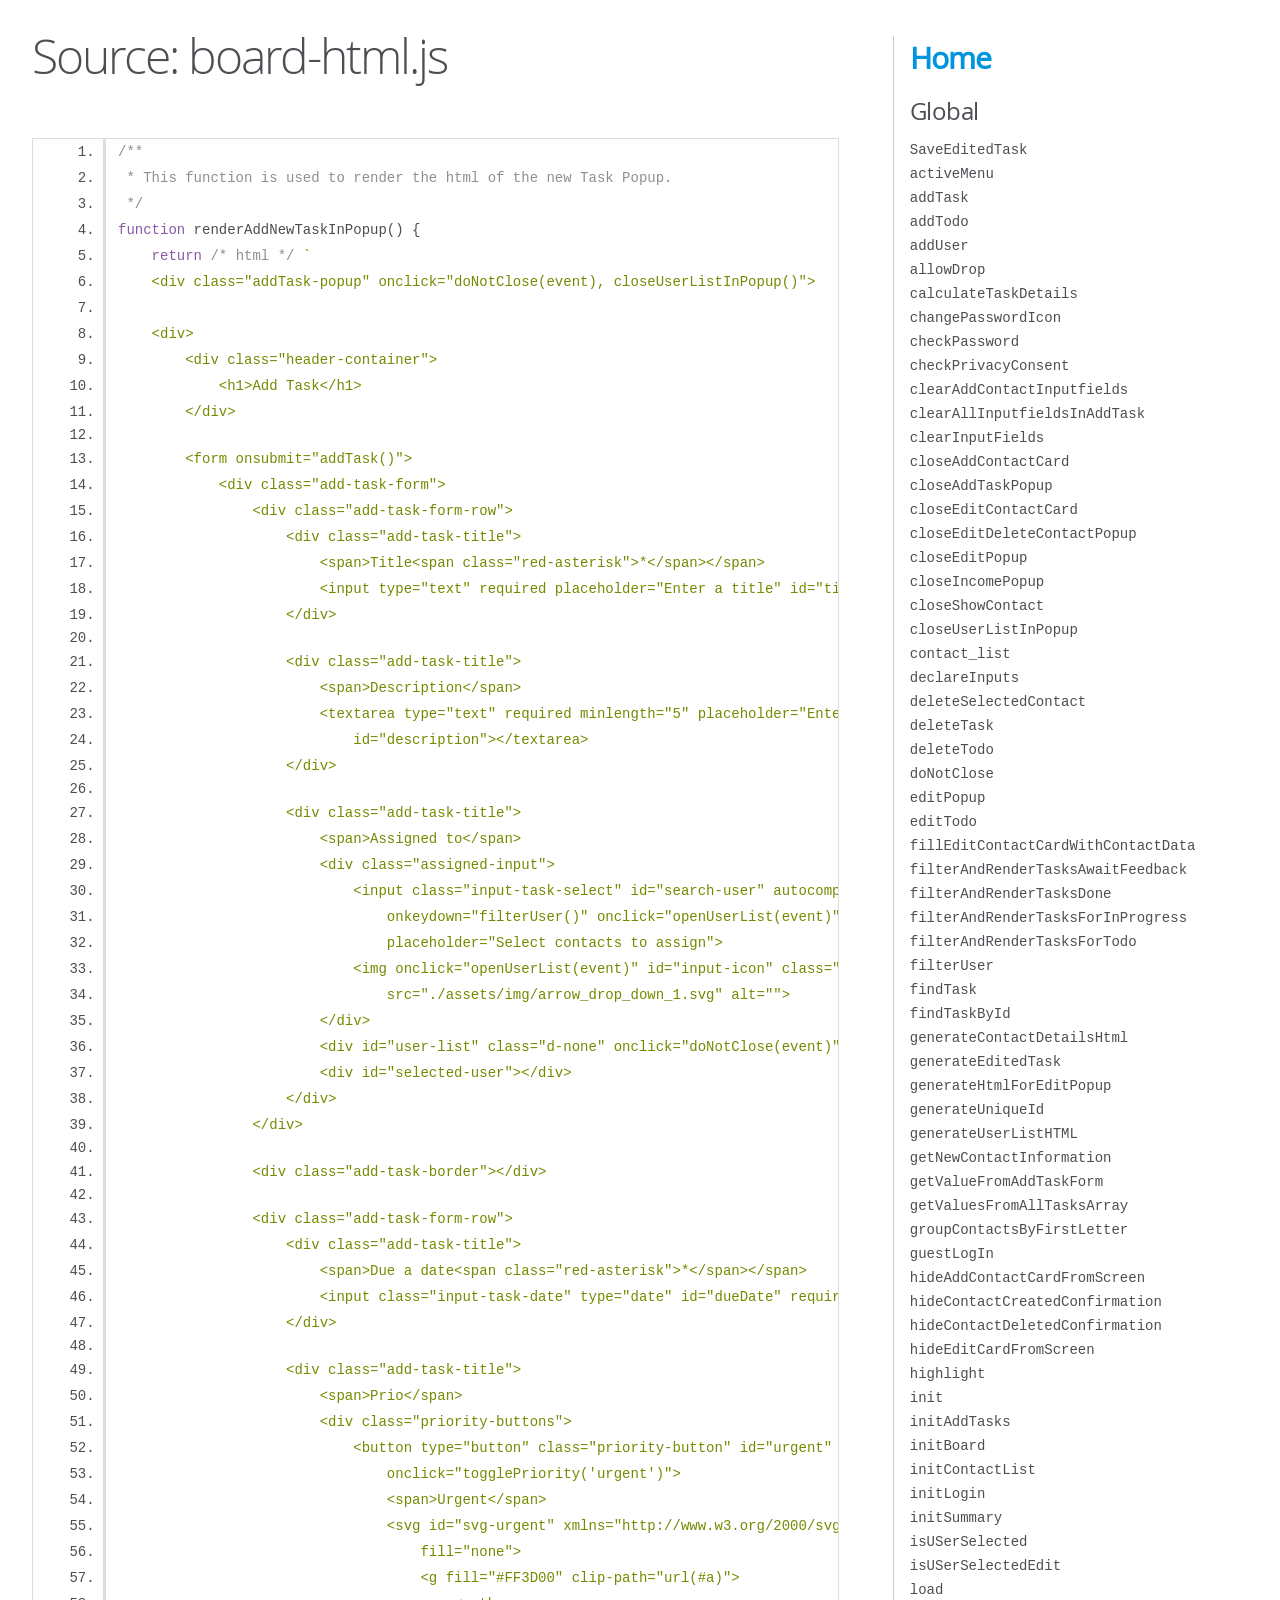
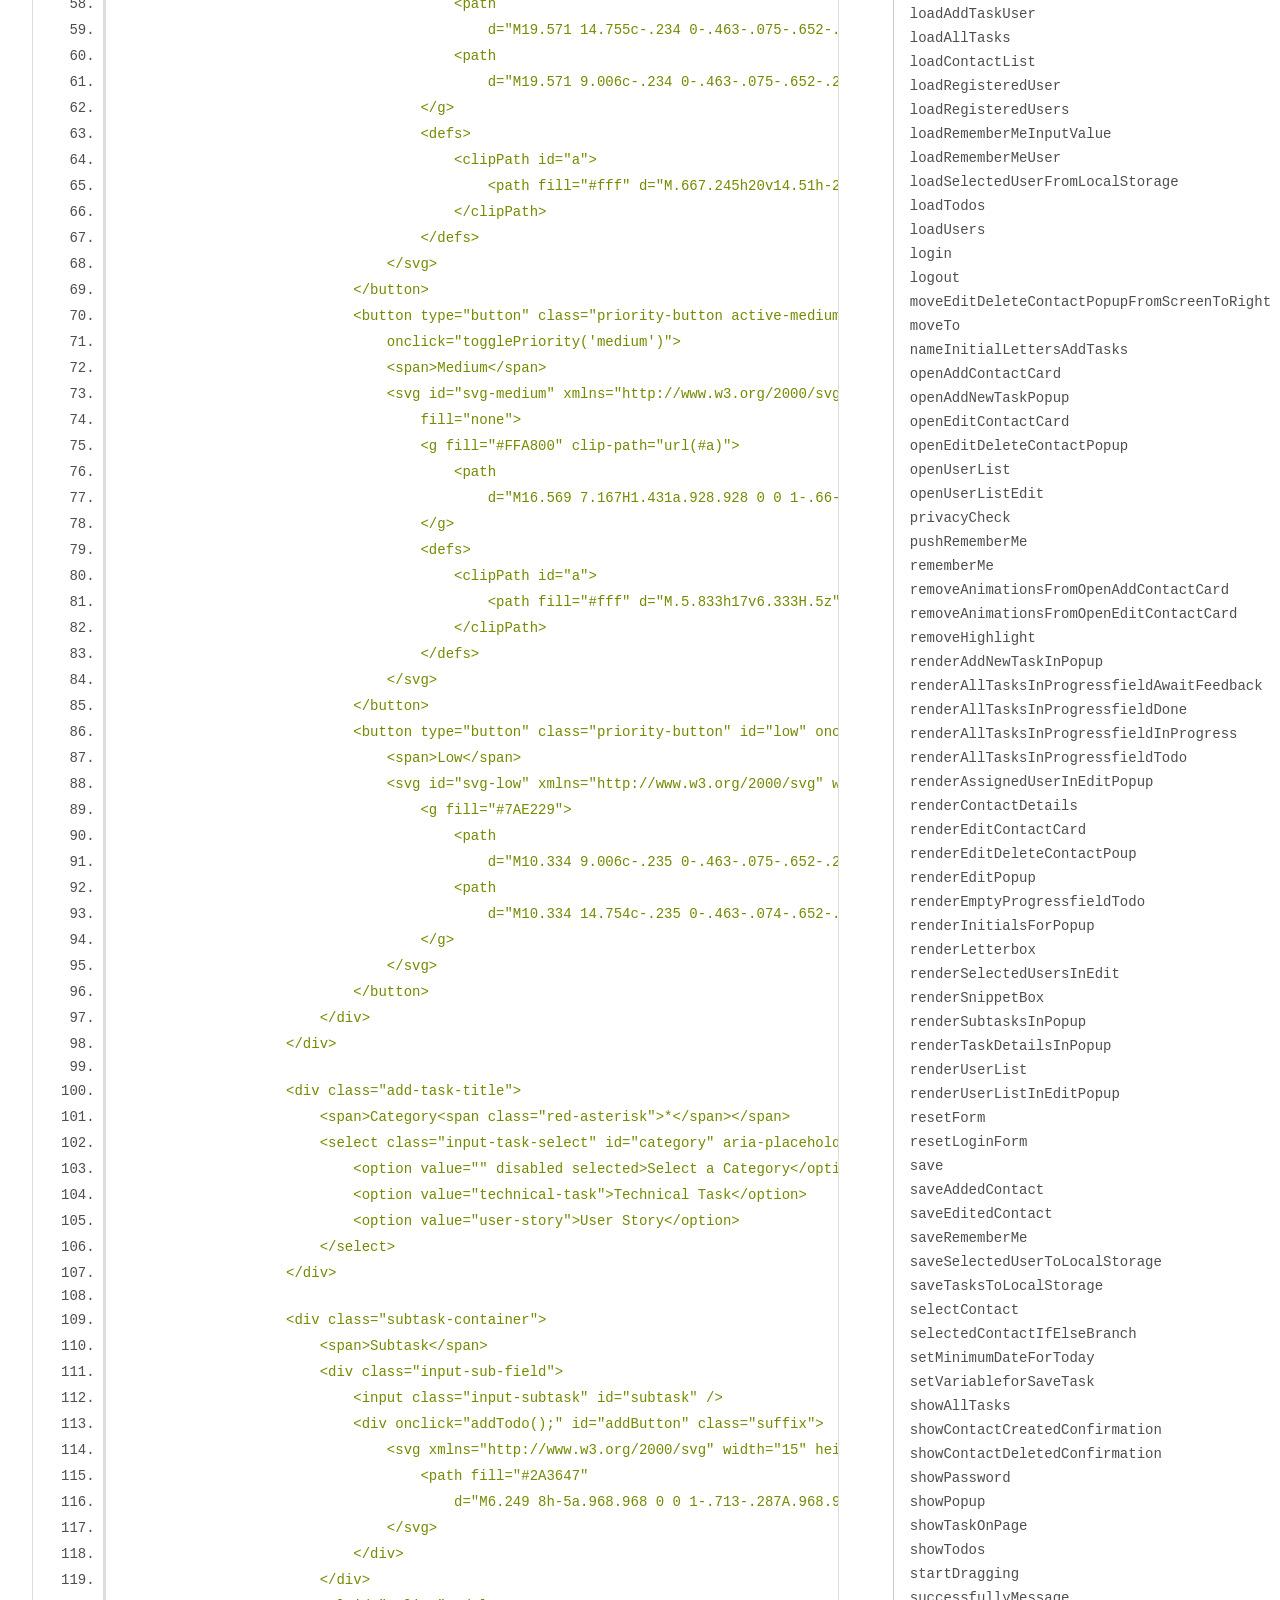
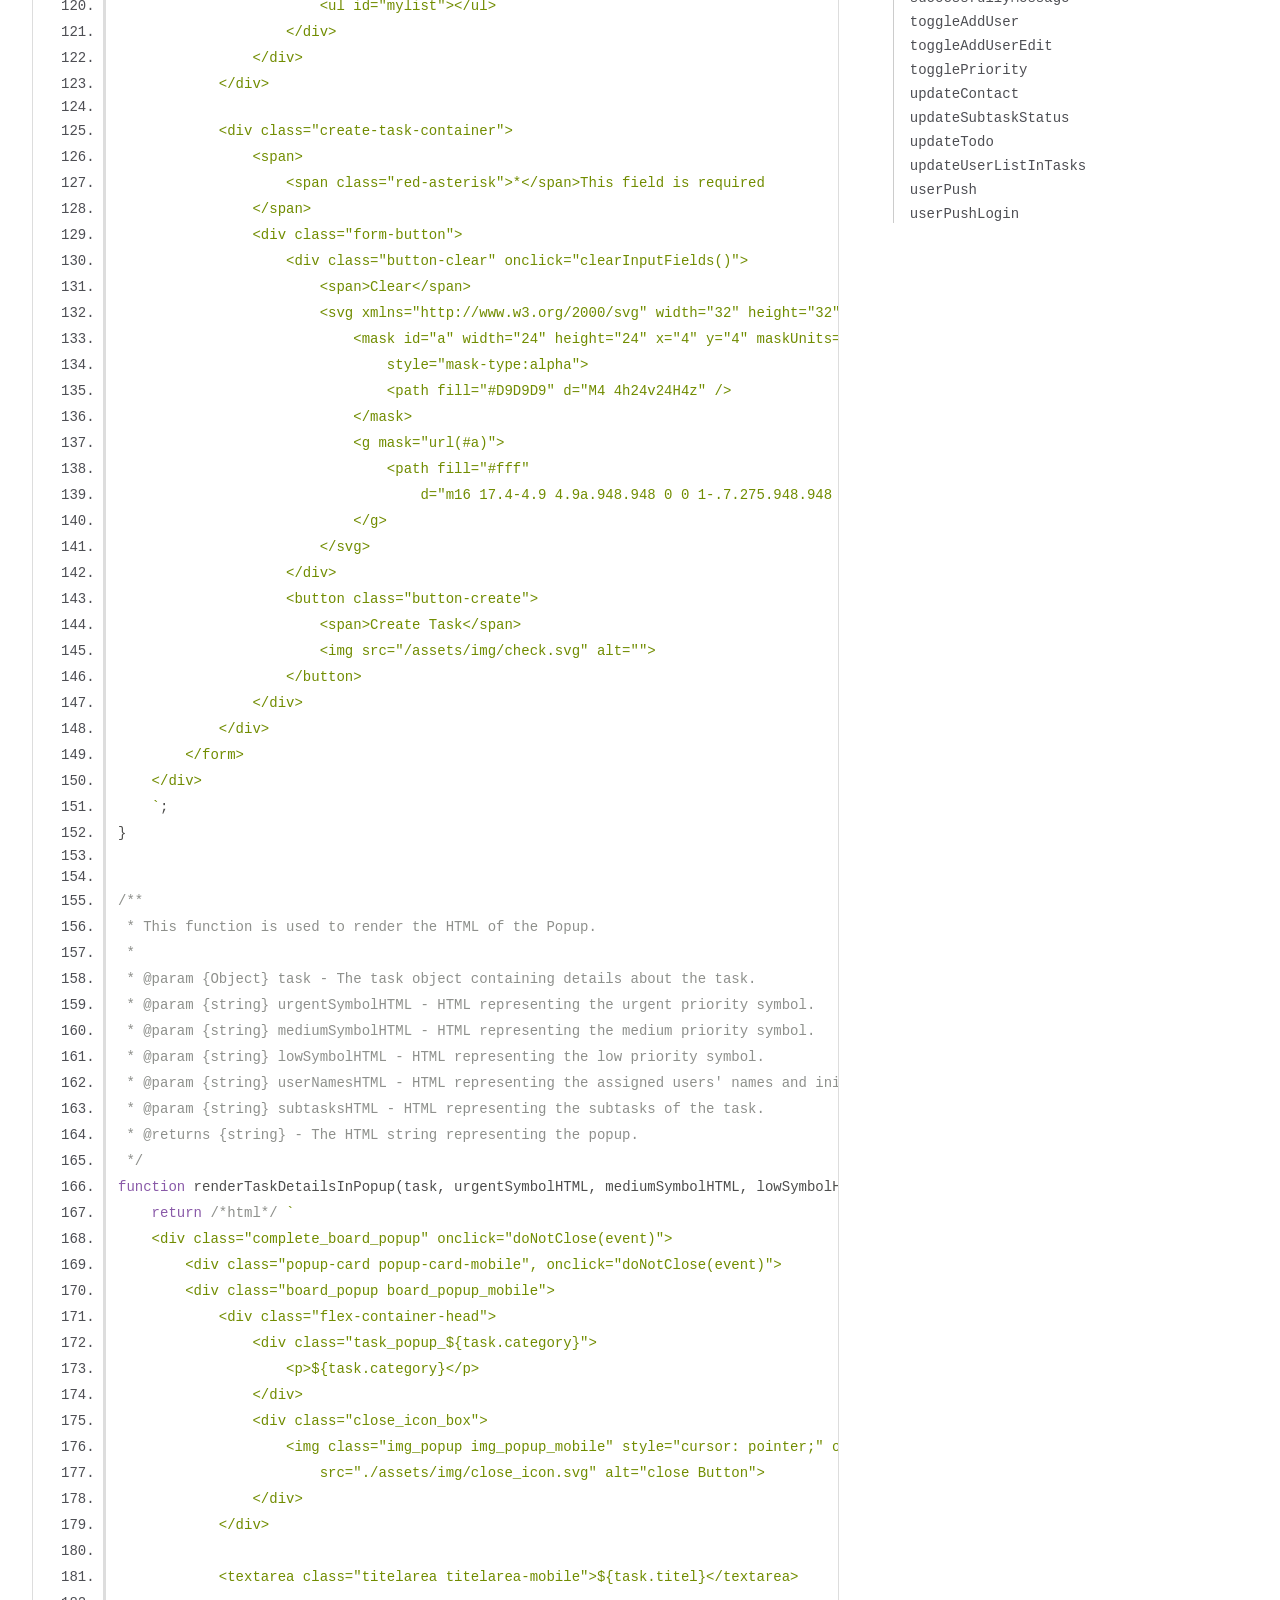
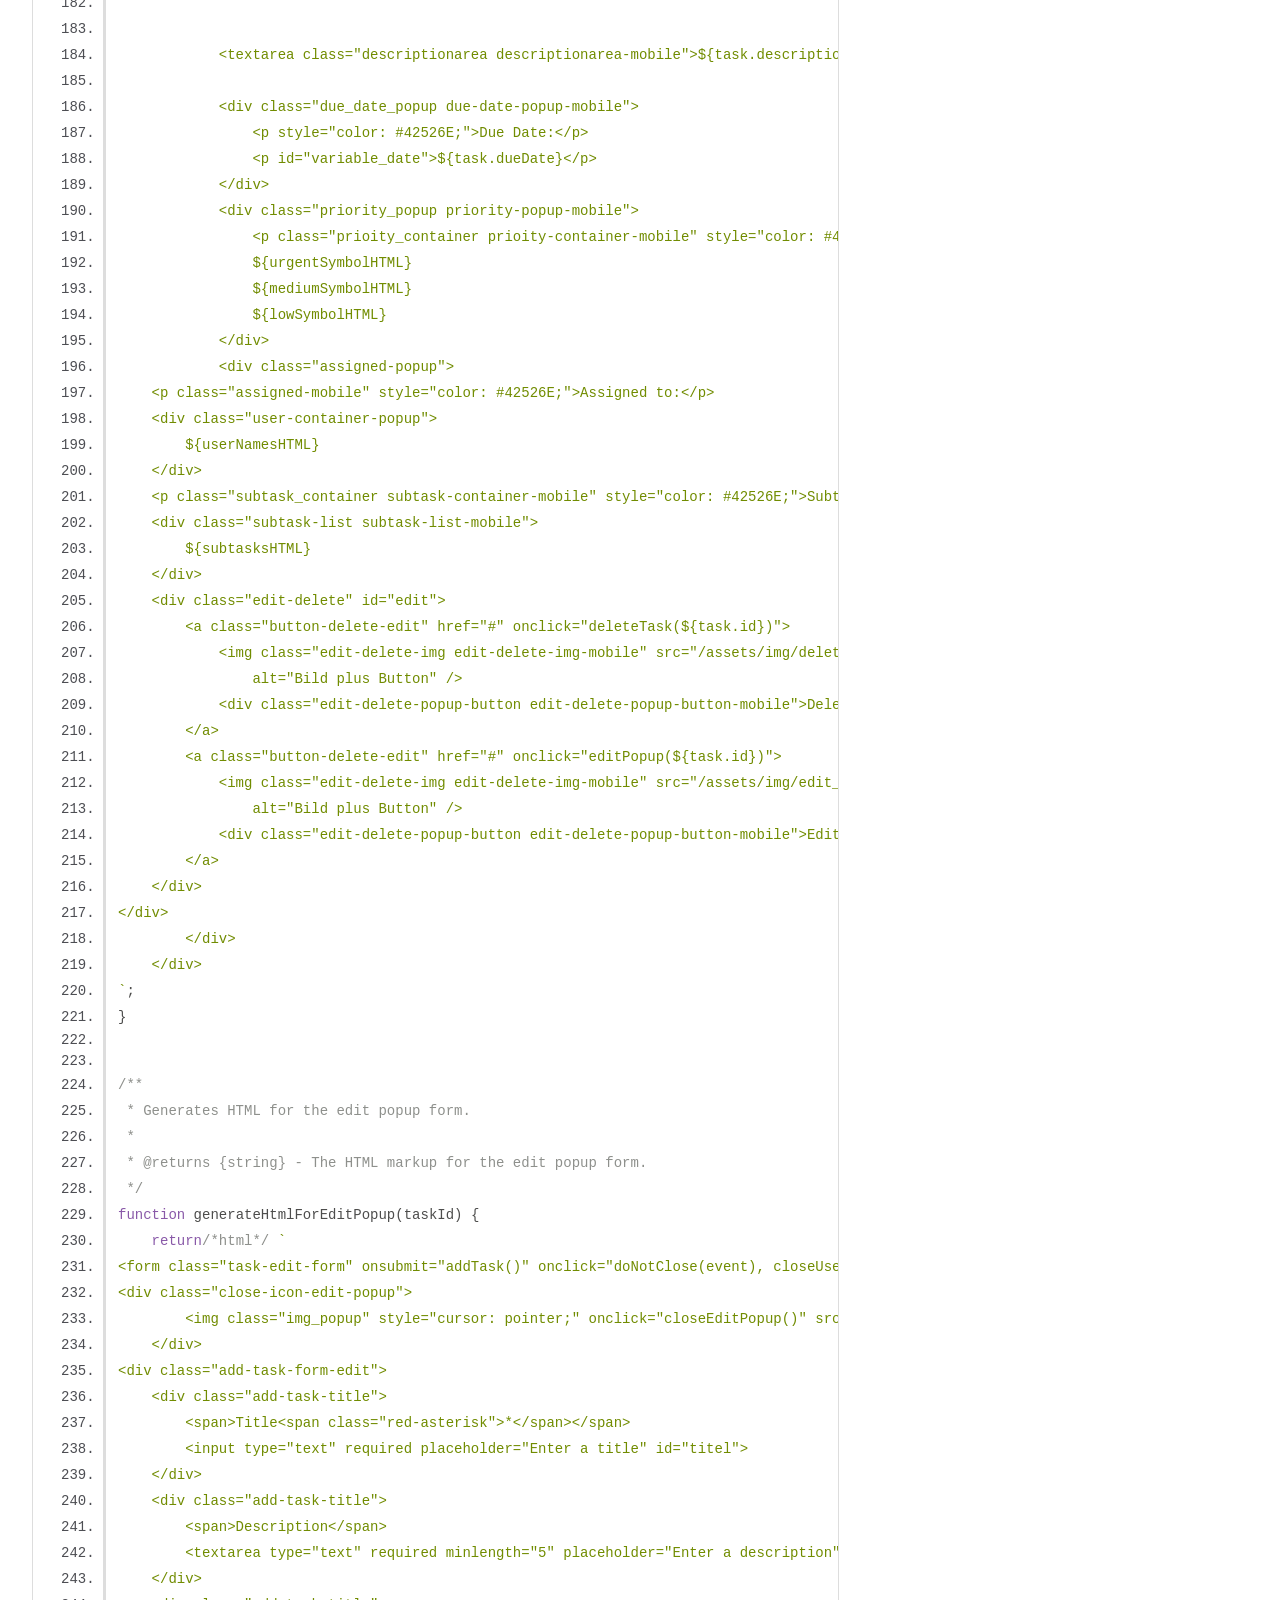
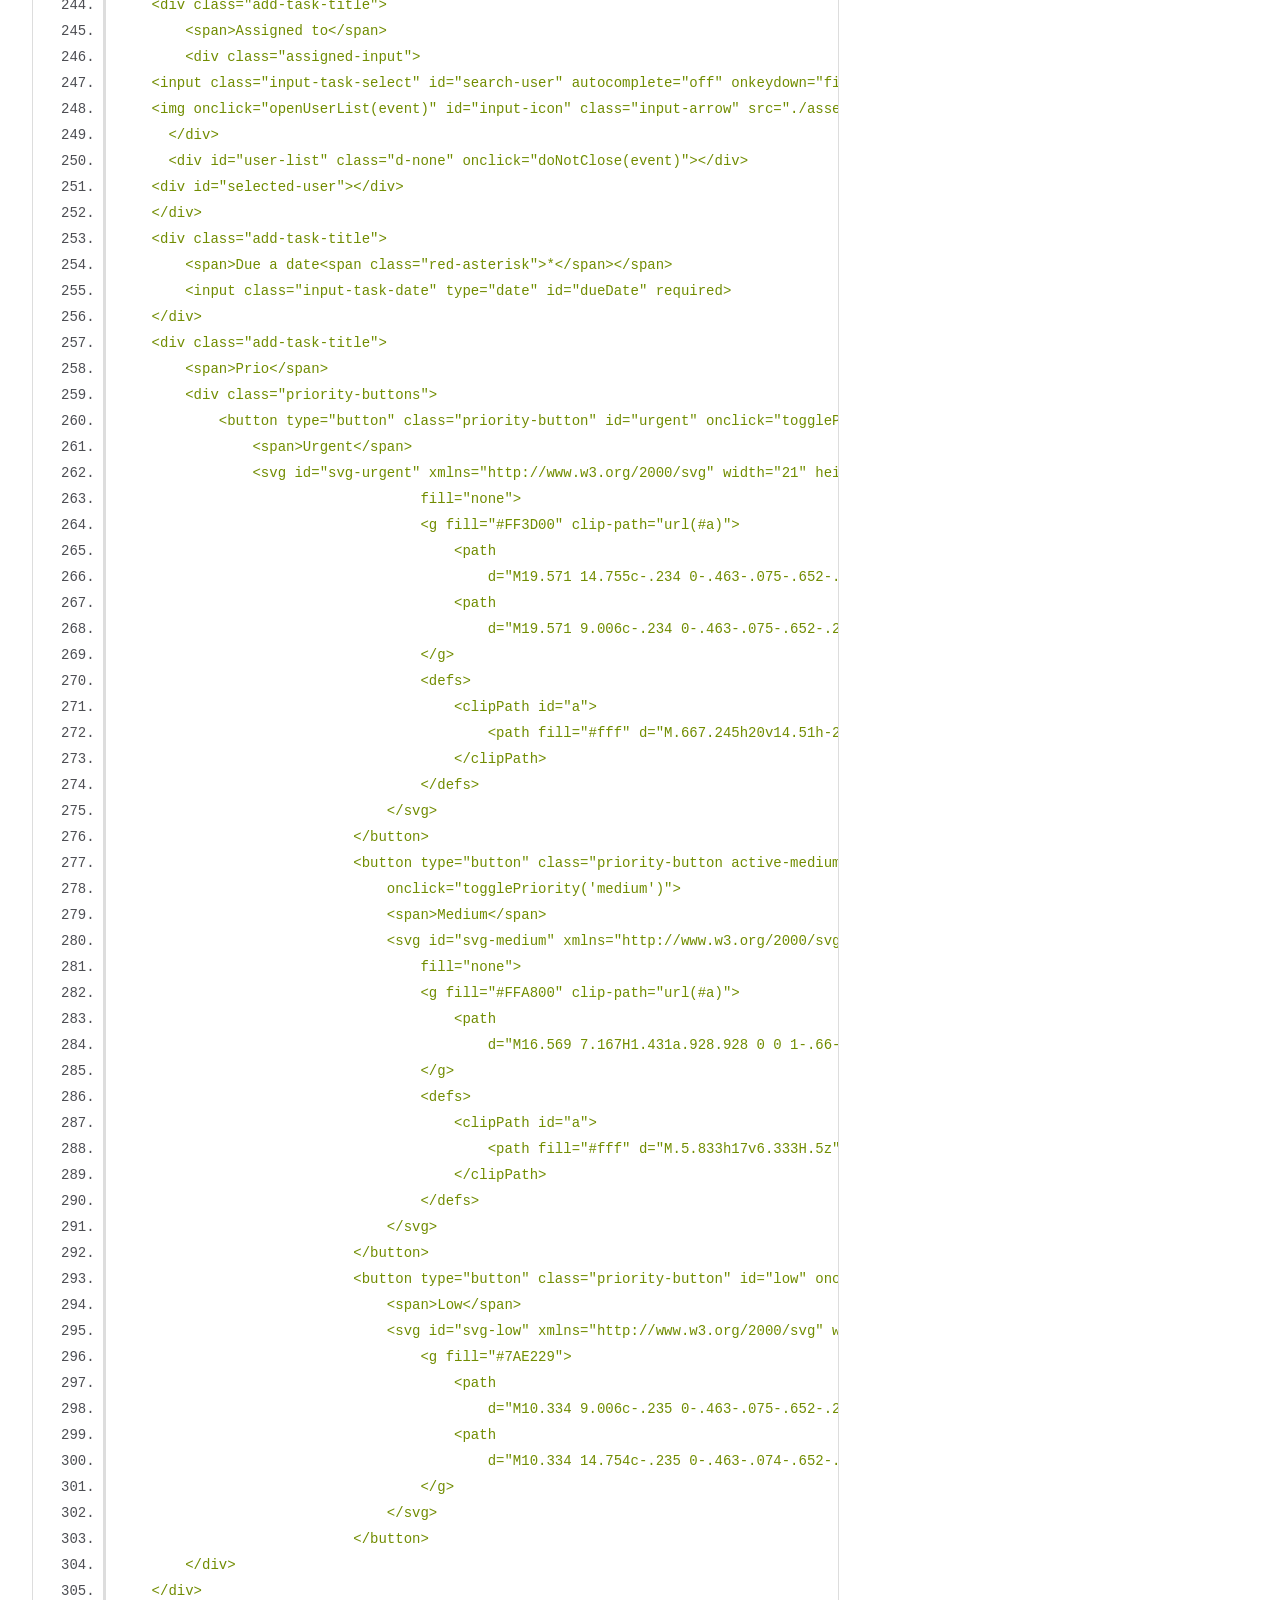
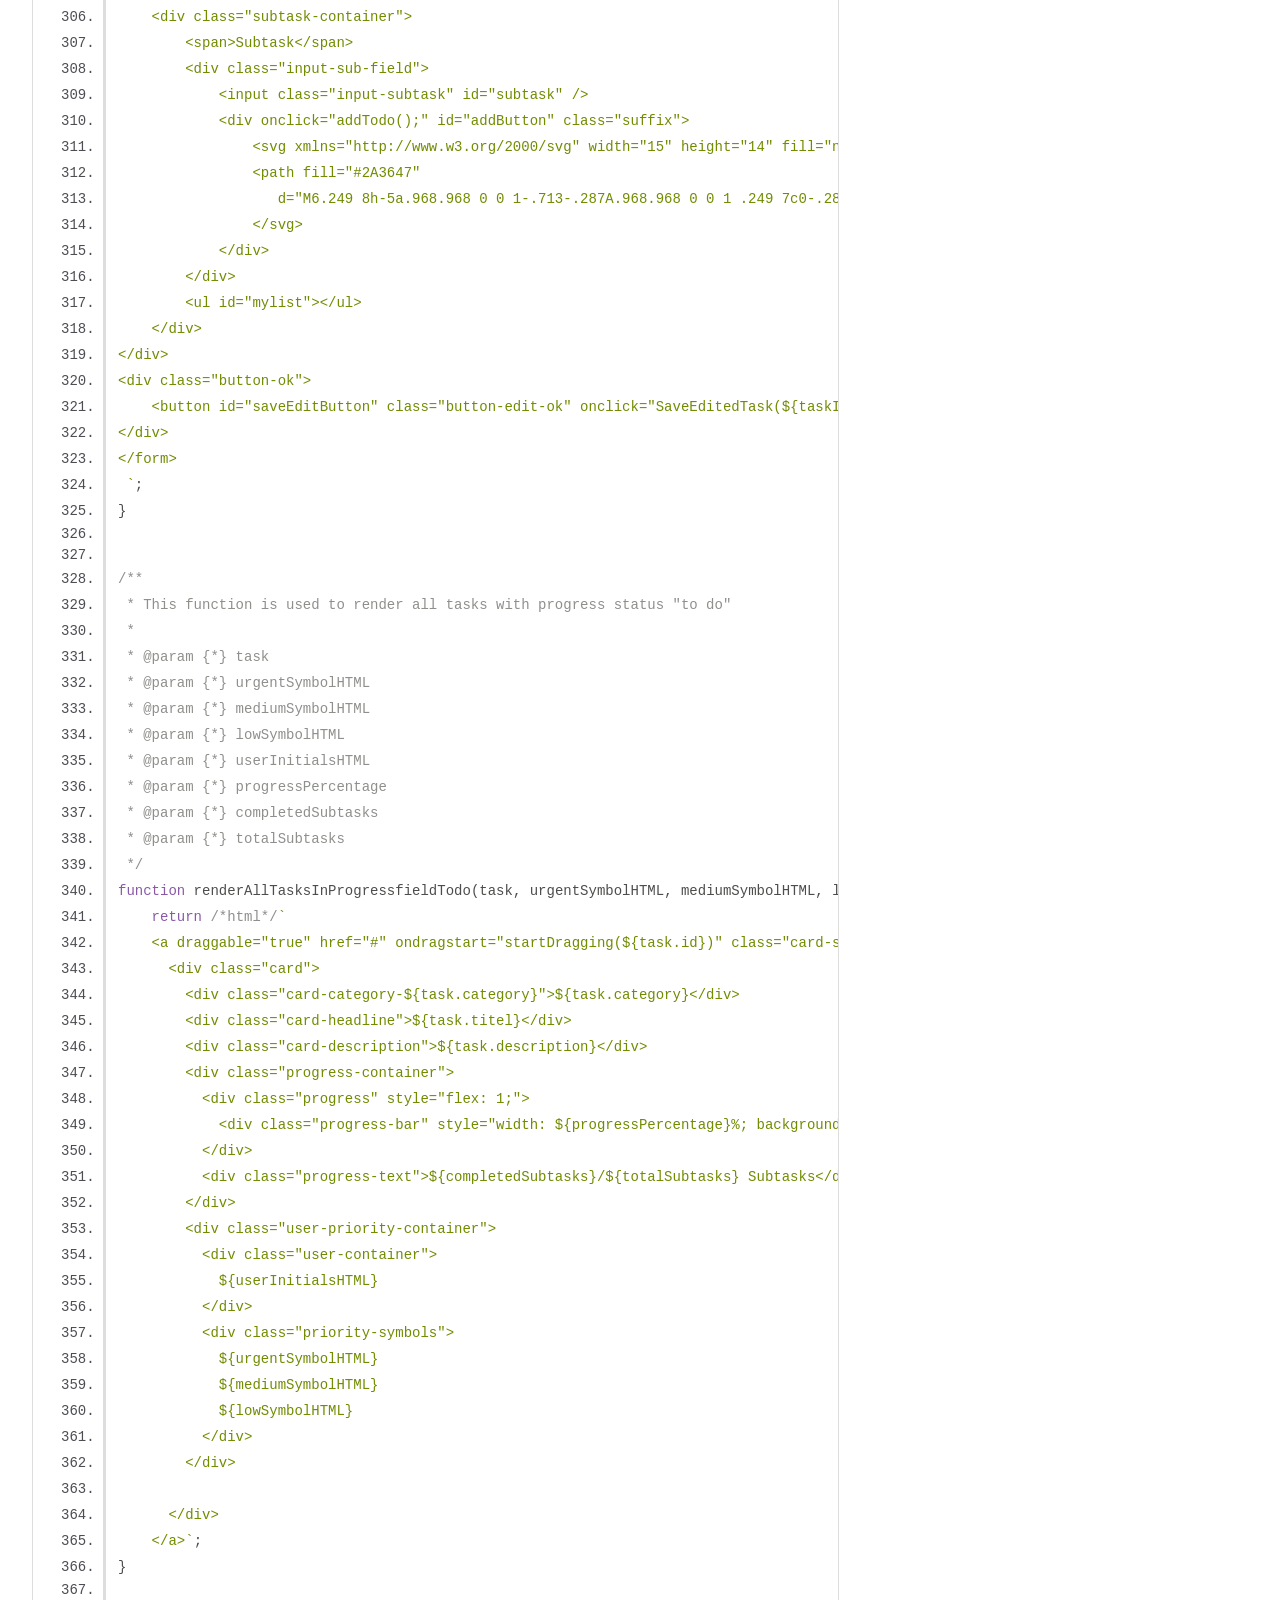
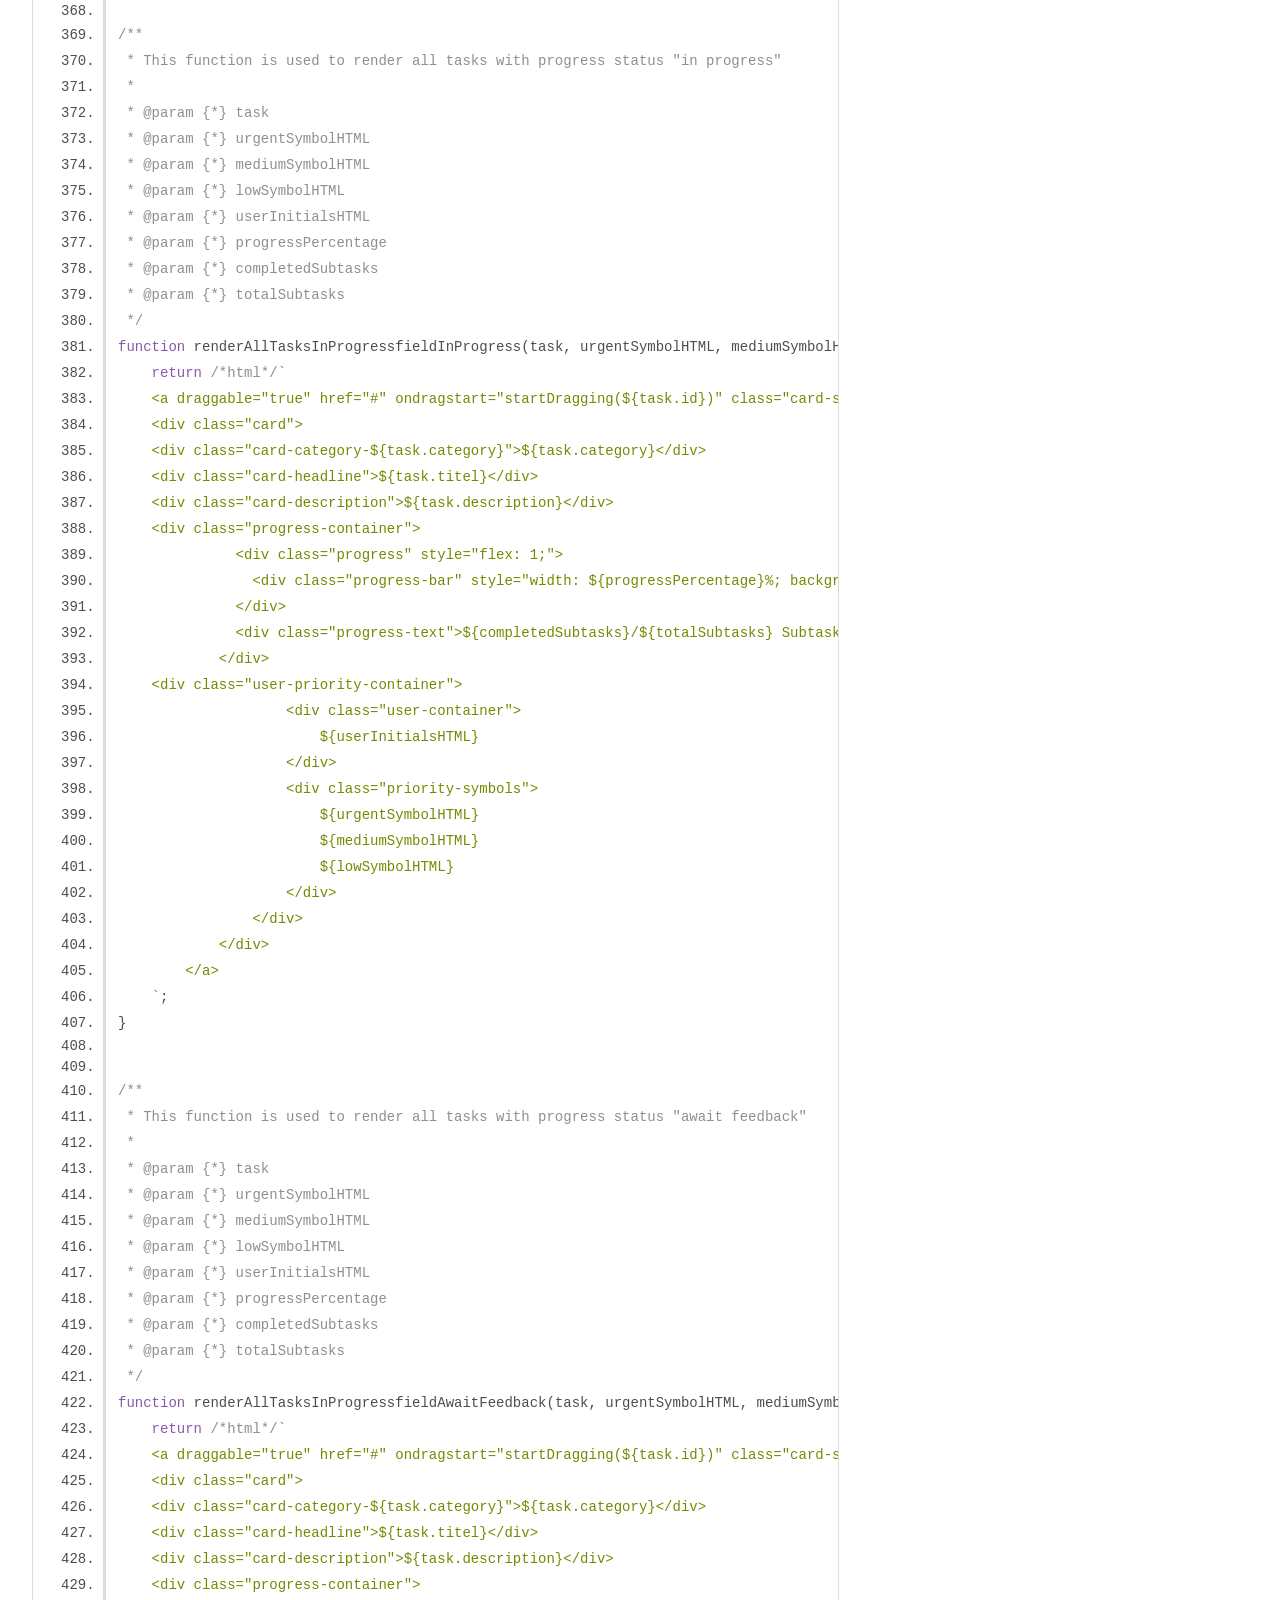
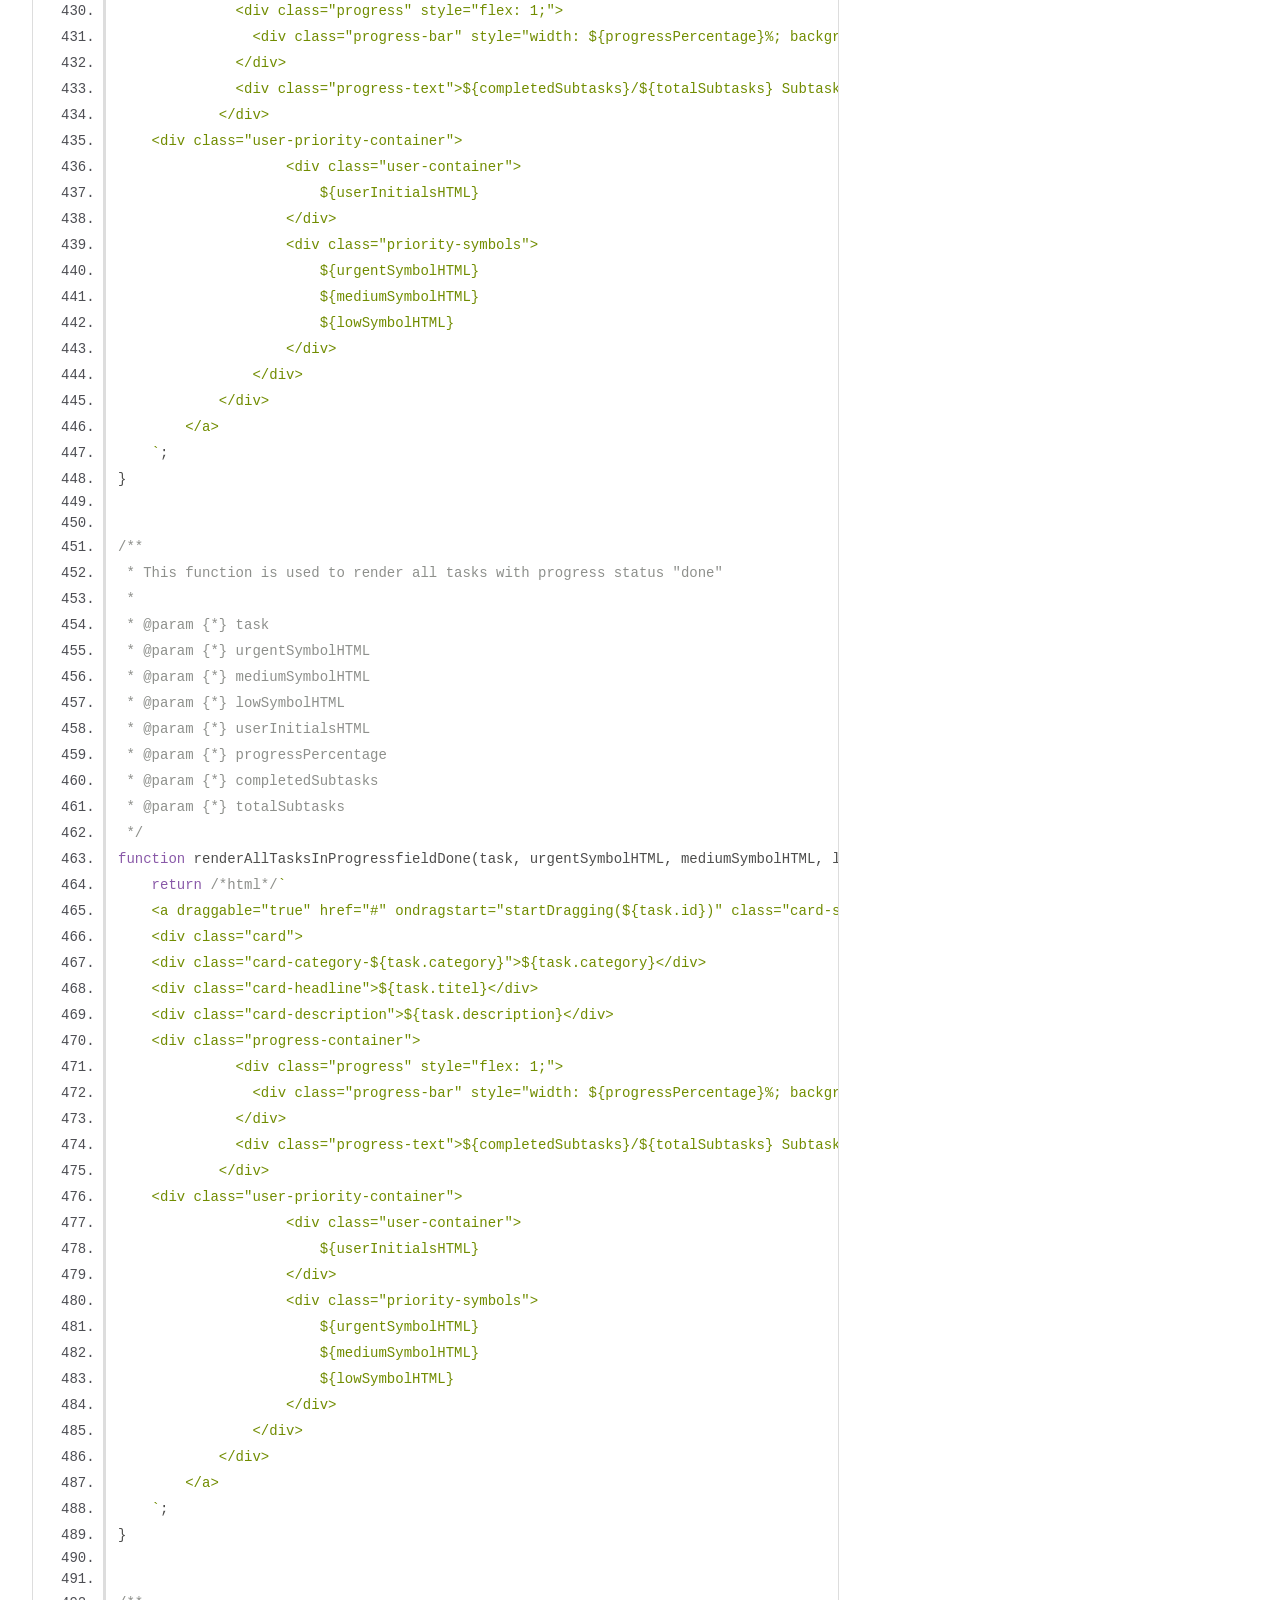
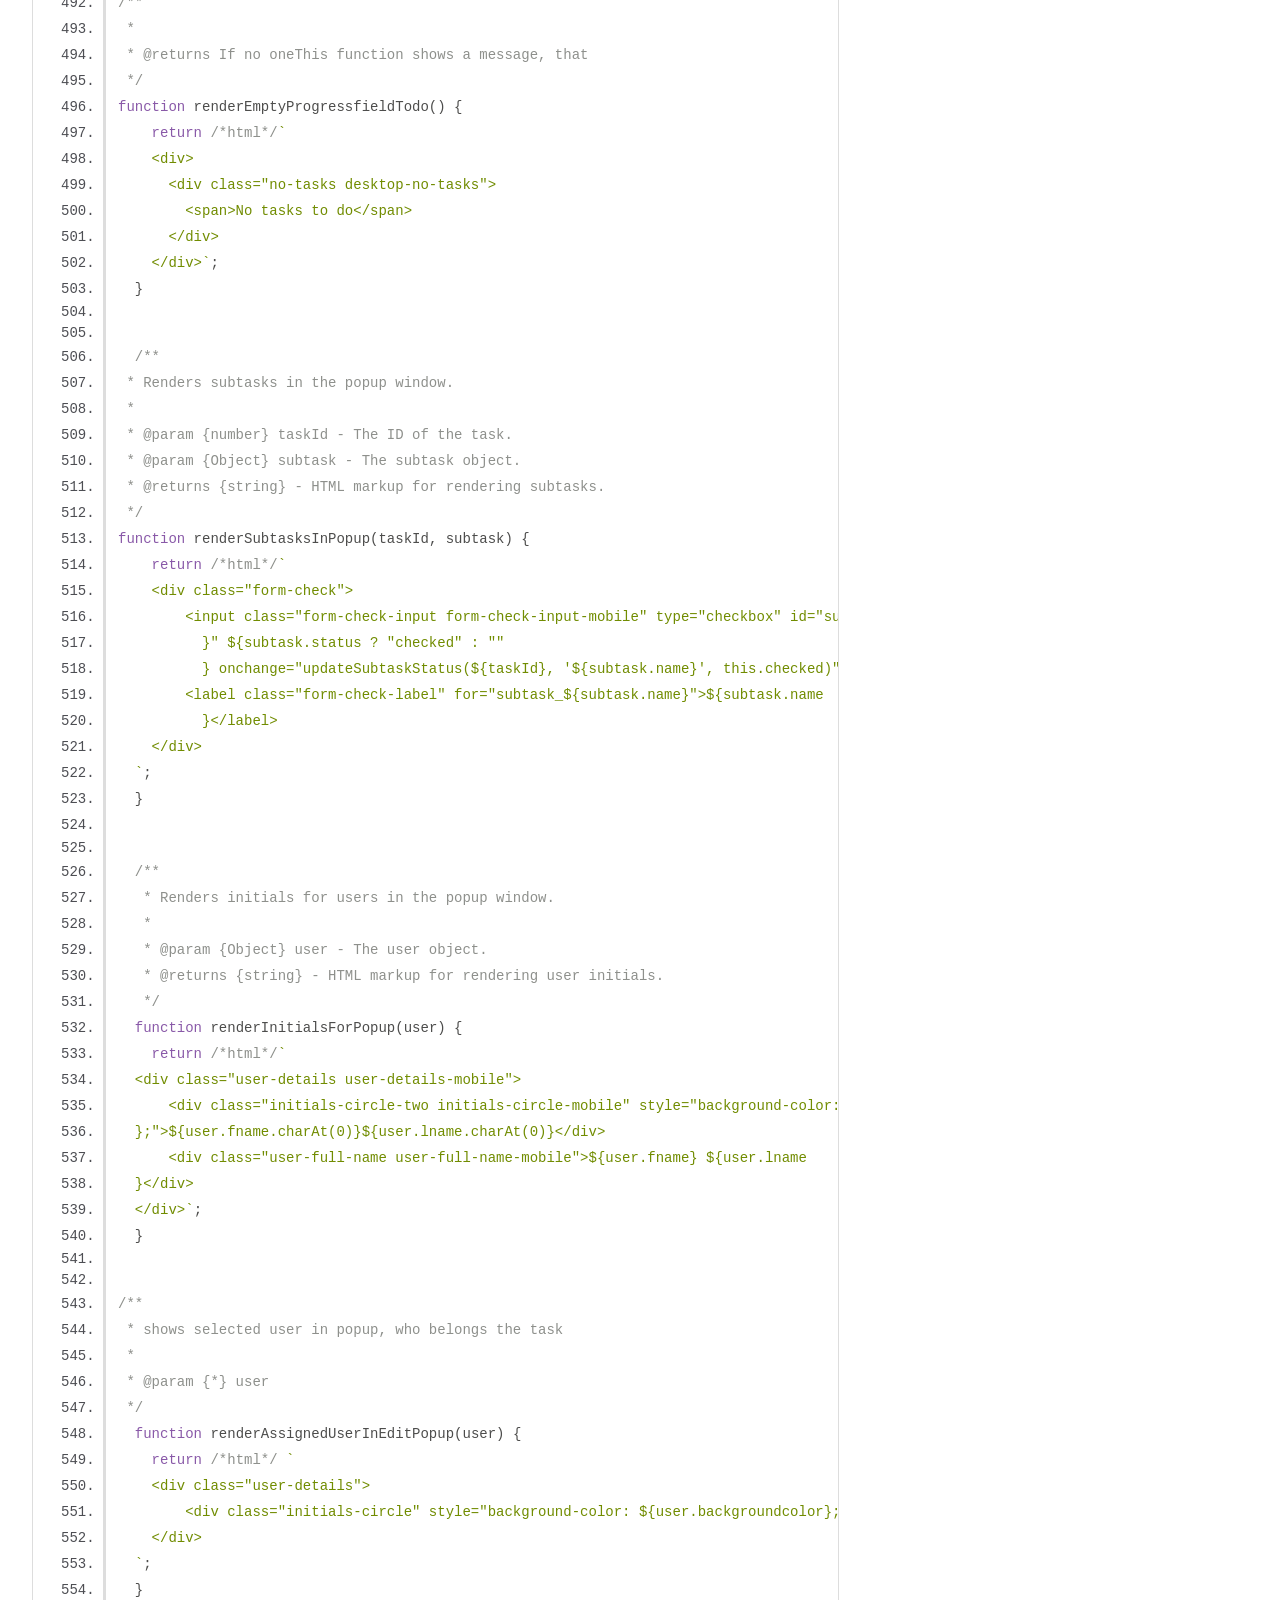
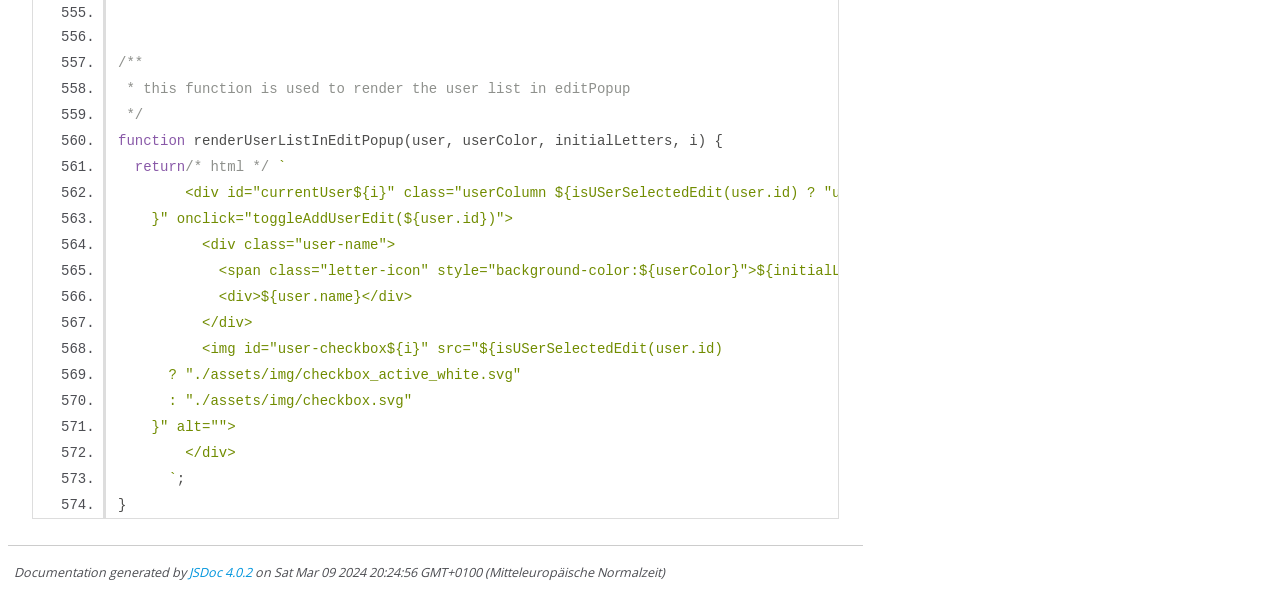
<file: Join/out/board-html.js.html>
<!DOCTYPE html>
<html lang="en">
<head>
    <meta charset="utf-8">
    <title>JSDoc: Source: board-html.js</title>

    <script src="scripts/prettify/prettify.js"> </script>
    <script src="scripts/prettify/lang-css.js"> </script>
    <!--[if lt IE 9]>
      <script src="//html5shiv.googlecode.com/svn/trunk/html5.js"></script>
    <![endif]-->
    <link type="text/css" rel="stylesheet" href="styles/prettify-tomorrow.css">
    <link type="text/css" rel="stylesheet" href="styles/jsdoc-default.css">
</head>

<body>

<div id="main">

    <h1 class="page-title">Source: board-html.js</h1>

    



    
    <section>
        <article>
            <pre class="prettyprint source linenums"><code>/**
 * This function is used to render the html of the new Task Popup.
 */
function renderAddNewTaskInPopup() {
    return /* html */ `
    &lt;div class="addTask-popup" onclick="doNotClose(event), closeUserListInPopup()">
   
    &lt;div>
        &lt;div class="header-container">
            &lt;h1>Add Task&lt;/h1>
        &lt;/div>

        &lt;form onsubmit="addTask()">
            &lt;div class="add-task-form">
                &lt;div class="add-task-form-row">
                    &lt;div class="add-task-title">
                        &lt;span>Title&lt;span class="red-asterisk">*&lt;/span>&lt;/span>
                        &lt;input type="text" required placeholder="Enter a title" id="titel">
                    &lt;/div>

                    &lt;div class="add-task-title">
                        &lt;span>Description&lt;/span>
                        &lt;textarea type="text" required minlength="5" placeholder="Enter a description"
                            id="description">&lt;/textarea>
                    &lt;/div>

                    &lt;div class="add-task-title">
                        &lt;span>Assigned to&lt;/span>
                        &lt;div class="assigned-input">
                            &lt;input class="input-task-select" id="search-user" autocomplete="off"
                                onkeydown="filterUser()" onclick="openUserList(event)" type="text"
                                placeholder="Select contacts to assign">
                            &lt;img onclick="openUserList(event)" id="input-icon" class="input-arrow"
                                src="./assets/img/arrow_drop_down_1.svg" alt="">
                        &lt;/div>
                        &lt;div id="user-list" class="d-none" onclick="doNotClose(event)">&lt;/div>
                        &lt;div id="selected-user">&lt;/div>
                    &lt;/div>
                &lt;/div>

                &lt;div class="add-task-border">&lt;/div>

                &lt;div class="add-task-form-row">
                    &lt;div class="add-task-title">
                        &lt;span>Due a date&lt;span class="red-asterisk">*&lt;/span>&lt;/span>
                        &lt;input class="input-task-date" type="date" id="dueDate" required>
                    &lt;/div>

                    &lt;div class="add-task-title">
                        &lt;span>Prio&lt;/span>
                        &lt;div class="priority-buttons">
                            &lt;button type="button" class="priority-button" id="urgent"
                                onclick="togglePriority('urgent')">
                                &lt;span>Urgent&lt;/span>
                                &lt;svg id="svg-urgent" xmlns="http://www.w3.org/2000/svg" width="21" height="15"
                                    fill="none">
                                    &lt;g fill="#FF3D00" clip-path="url(#a)">
                                        &lt;path
                                            d="M19.571 14.755c-.234 0-.463-.075-.652-.214l-8.252-6.083-8.252 6.083a1.098 1.098 0 0 1-1.304-1.763l8.904-6.57a1.096 1.096 0 0 1 1.304 0l8.904 6.57a1.095 1.095 0 0 1-.652 1.977Z" />
                                        &lt;path
                                            d="M19.571 9.006c-.234 0-.463-.075-.652-.214L10.667 2.71 2.415 8.792A1.098 1.098 0 0 1 1.111 7.03L10.015.46a1.096 1.096 0 0 1 1.304 0l8.904 6.57a1.096 1.096 0 0 1-.652 1.977Z" />
                                    &lt;/g>
                                    &lt;defs>
                                        &lt;clipPath id="a">
                                            &lt;path fill="#fff" d="M.667.245h20v14.51h-20z" />
                                        &lt;/clipPath>
                                    &lt;/defs>
                                &lt;/svg>
                            &lt;/button>
                            &lt;button type="button" class="priority-button active-medium" id="medium"
                                onclick="togglePriority('medium')">
                                &lt;span>Medium&lt;/span>
                                &lt;svg id="svg-medium" xmlns="http://www.w3.org/2000/svg" width="18" height="8"
                                    fill="none">
                                    &lt;g fill="#FFA800" clip-path="url(#a)">
                                        &lt;path
                                            d="M16.569 7.167H1.431a.928.928 0 0 1-.66-.275.942.942 0 0 1 0-1.327.928.928 0 0 1 .66-.275h15.137c.247 0 .483.099.658.275a.942.942 0 0 1 0 1.327.928.928 0 0 1-.659.275ZM16.569 2.71H1.431a.928.928 0 0 1-.66-.275.942.942 0 0 1 0-1.327.928.928 0 0 1 .66-.275h15.137c.247 0 .483.1.658.275a.942.942 0 0 1 0 1.327.928.928 0 0 1-.659.275Z" />
                                    &lt;/g>
                                    &lt;defs>
                                        &lt;clipPath id="a">
                                            &lt;path fill="#fff" d="M.5.833h17v6.333H.5z" />
                                        &lt;/clipPath>
                                    &lt;/defs>
                                &lt;/svg>
                            &lt;/button>
                            &lt;button type="button" class="priority-button" id="low" onclick="togglePriority('low')">
                                &lt;span>Low&lt;/span>
                                &lt;svg id="svg-low" xmlns="http://www.w3.org/2000/svg" width="21" height="15" fill="none">
                                    &lt;g fill="#7AE229">
                                        &lt;path
                                            d="M10.334 9.006c-.235 0-.463-.075-.652-.214L.779 2.222A1.096 1.096 0 1 1 2.083.46l8.251 6.082L18.585.46a1.097 1.097 0 0 1 1.304 1.763l-8.903 6.57c-.189.138-.417.213-.652.213Z" />
                                        &lt;path
                                            d="M10.334 14.754c-.235 0-.463-.074-.652-.213L.779 7.97a1.096 1.096 0 1 1 1.304-1.763l8.251 6.083 8.251-6.083a1.098 1.098 0 0 1 1.304 1.763l-8.903 6.57c-.189.139-.417.214-.652.213Z" />
                                    &lt;/g>
                                &lt;/svg>
                            &lt;/button>
                        &lt;/div>
                    &lt;/div>

                    &lt;div class="add-task-title">
                        &lt;span>Category&lt;span class="red-asterisk">*&lt;/span>&lt;/span>
                        &lt;select class="input-task-select" id="category" aria-placeholder="Select task category">
                            &lt;option value="" disabled selected>Select a Category&lt;/option>
                            &lt;option value="technical-task">Technical Task&lt;/option>
                            &lt;option value="user-story">User Story&lt;/option>
                        &lt;/select>
                    &lt;/div>

                    &lt;div class="subtask-container">
                        &lt;span>Subtask&lt;/span>
                        &lt;div class="input-sub-field">
                            &lt;input class="input-subtask" id="subtask" />
                            &lt;div onclick="addTodo();" id="addButton" class="suffix">
                                &lt;svg xmlns="http://www.w3.org/2000/svg" width="15" height="14" fill="none">
                                    &lt;path fill="#2A3647"
                                        d="M6.249 8h-5a.968.968 0 0 1-.713-.287A.968.968 0 0 1 .249 7c0-.283.095-.52.287-.713A.968.968 0 0 1 1.249 6h5V1c0-.283.095-.52.287-.713A.968.968 0 0 1 7.249 0c.283 0 .52.096.712.287.192.192.288.43.288.713v5h5c.283 0 .52.096.712.287.192.192.287.43.287.713s-.095.52-.287.713a.967.967 0 0 1-.713.287h-5v5c0 .283-.095.52-.287.713a.967.967 0 0 1-.712.287.967.967 0 0 1-.713-.287.968.968 0 0 1-.287-.713V8Z" />
                                &lt;/svg>
                            &lt;/div>
                        &lt;/div>
                        &lt;ul id="mylist">&lt;/ul>
                    &lt;/div>
                &lt;/div>
            &lt;/div>

            &lt;div class="create-task-container">
                &lt;span>
                    &lt;span class="red-asterisk">*&lt;/span>This field is required
                &lt;/span>
                &lt;div class="form-button">
                    &lt;div class="button-clear" onclick="clearInputFields()">
                        &lt;span>Clear&lt;/span>
                        &lt;svg xmlns="http://www.w3.org/2000/svg" width="32" height="32" fill="none">
                            &lt;mask id="a" width="24" height="24" x="4" y="4" maskUnits="userSpaceOnUse"
                                style="mask-type:alpha">
                                &lt;path fill="#D9D9D9" d="M4 4h24v24H4z" />
                            &lt;/mask>
                            &lt;g mask="url(#a)">
                                &lt;path fill="#fff"
                                    d="m16 17.4-4.9 4.9a.948.948 0 0 1-.7.275.948.948 0 0 1-.7-.275.948.948 0 0 1-.275-.7c0-.283.091-.517.275-.7l4.9-4.9-4.9-4.9a.948.948 0 0 1-.275-.7c0-.283.091-.517.275-.7a.948.948 0 0 1 .7-.275c.283 0 .516.092.7.275l4.9 4.9 4.9-4.9a.948.948 0 0 1 .7-.275c.283 0 .516.092.7.275a.948.948 0 0 1 .275.7.948.948 0 0 1-.275.7L17.4 16l4.9 4.9a.949.949 0 0 1 .275.7.948.948 0 0 1-.275.7.948.948 0 0 1-.7.275.948.948 0 0 1-.7-.275L16 17.4Z" />
                            &lt;/g>
                        &lt;/svg>
                    &lt;/div>
                    &lt;button class="button-create">
                        &lt;span>Create Task&lt;/span>
                        &lt;img src="/assets/img/check.svg" alt="">
                    &lt;/button>
                &lt;/div>
            &lt;/div>
        &lt;/form>
    &lt;/div>
    `;
}


/**
 * This function is used to render the HTML of the Popup.
 * 
 * @param {Object} task - The task object containing details about the task.
 * @param {string} urgentSymbolHTML - HTML representing the urgent priority symbol.
 * @param {string} mediumSymbolHTML - HTML representing the medium priority symbol.
 * @param {string} lowSymbolHTML - HTML representing the low priority symbol.
 * @param {string} userNamesHTML - HTML representing the assigned users' names and initials.
 * @param {string} subtasksHTML - HTML representing the subtasks of the task.
 * @returns {string} - The HTML string representing the popup.
 */
function renderTaskDetailsInPopup(task, urgentSymbolHTML, mediumSymbolHTML, lowSymbolHTML, userNamesHTML, subtasksHTML) {
    return /*html*/ `
    &lt;div class="complete_board_popup" onclick="doNotClose(event)">
        &lt;div class="popup-card popup-card-mobile", onclick="doNotClose(event)">
        &lt;div class="board_popup board_popup_mobile">
            &lt;div class="flex-container-head">
                &lt;div class="task_popup_${task.category}">
                    &lt;p>${task.category}&lt;/p>
                &lt;/div>
                &lt;div class="close_icon_box">
                    &lt;img class="img_popup img_popup_mobile" style="cursor: pointer;" onclick="closeIncomePopup()"
                        src="./assets/img/close_icon.svg" alt="close Button">
                &lt;/div>
            &lt;/div>
            
            &lt;textarea class="titelarea titelarea-mobile">${task.titel}&lt;/textarea>
      
     
            &lt;textarea class="descriptionarea descriptionarea-mobile">${task.description}&lt;/textarea>
        
            &lt;div class="due_date_popup due-date-popup-mobile">
                &lt;p style="color: #42526E;">Due Date:&lt;/p>
                &lt;p id="variable_date">${task.dueDate}&lt;/p>
            &lt;/div>
            &lt;div class="priority_popup priority-popup-mobile">
                &lt;p class="prioity_container prioity-container-mobile" style="color: #42526E;">Priority:&lt;/p>
                ${urgentSymbolHTML}
                ${mediumSymbolHTML}
                ${lowSymbolHTML}
            &lt;/div>
            &lt;div class="assigned-popup">
    &lt;p class="assigned-mobile" style="color: #42526E;">Assigned to:&lt;/p>
    &lt;div class="user-container-popup">
        ${userNamesHTML} 
    &lt;/div>
    &lt;p class="subtask_container subtask-container-mobile" style="color: #42526E;">Subtasks&lt;/p>
    &lt;div class="subtask-list subtask-list-mobile">
        ${subtasksHTML} 
    &lt;/div>
    &lt;div class="edit-delete" id="edit">
        &lt;a class="button-delete-edit" href="#" onclick="deleteTask(${task.id})">
            &lt;img class="edit-delete-img edit-delete-img-mobile" src="/assets/img/delete_icon.svg"
                alt="Bild plus Button" />
            &lt;div class="edit-delete-popup-button edit-delete-popup-button-mobile">Delete&lt;/div>
        &lt;/a>
        &lt;a class="button-delete-edit" href="#" onclick="editPopup(${task.id})">
            &lt;img class="edit-delete-img edit-delete-img-mobile" src="/assets/img/edit_icon.svg"
                alt="Bild plus Button" />
            &lt;div class="edit-delete-popup-button edit-delete-popup-button-mobile">Edit&lt;/div>
        &lt;/a>
    &lt;/div>
&lt;/div>
        &lt;/div>
    &lt;/div>
`;
}


/**
 * Generates HTML for the edit popup form.
 * 
 * @returns {string} - The HTML markup for the edit popup form.
 */
function generateHtmlForEditPopup(taskId) {
    return/*html*/ `
&lt;form class="task-edit-form" onsubmit="addTask()" onclick="doNotClose(event), closeUserListInPopup()">
&lt;div class="close-icon-edit-popup">
        &lt;img class="img_popup" style="cursor: pointer;" onclick="closeEditPopup()" src="./assets/img/close_icon.svg" alt="close Button">
    &lt;/div>
&lt;div class="add-task-form-edit">
    &lt;div class="add-task-title">
        &lt;span>Title&lt;span class="red-asterisk">*&lt;/span>&lt;/span>
        &lt;input type="text" required placeholder="Enter a title" id="titel">
    &lt;/div>
    &lt;div class="add-task-title">
        &lt;span>Description&lt;/span>
        &lt;textarea type="text" required minlength="5" placeholder="Enter a description" id="description">&lt;/textarea>
    &lt;/div>
    &lt;div class="add-task-title">
        &lt;span>Assigned to&lt;/span>
        &lt;div class="assigned-input">
    &lt;input class="input-task-select" id="search-user" autocomplete="off" onkeydown="filterUser()" onclick="openUserList(event)" type="text" placeholder="Select contacts to assign">
    &lt;img onclick="openUserList(event)" id="input-icon" class="input-arrow" src="./assets/img/arrow_drop_down_1.svg" alt="">
      &lt;/div>
      &lt;div id="user-list" class="d-none" onclick="doNotClose(event)">&lt;/div>
    &lt;div id="selected-user">&lt;/div>
    &lt;/div>
    &lt;div class="add-task-title">
        &lt;span>Due a date&lt;span class="red-asterisk">*&lt;/span>&lt;/span>
        &lt;input class="input-task-date" type="date" id="dueDate" required>
    &lt;/div>
    &lt;div class="add-task-title">
        &lt;span>Prio&lt;/span>
        &lt;div class="priority-buttons">
            &lt;button type="button" class="priority-button" id="urgent" onclick="togglePriority('urgent')">
                &lt;span>Urgent&lt;/span>
                &lt;svg id="svg-urgent" xmlns="http://www.w3.org/2000/svg" width="21" height="15"
                                    fill="none">
                                    &lt;g fill="#FF3D00" clip-path="url(#a)">
                                        &lt;path
                                            d="M19.571 14.755c-.234 0-.463-.075-.652-.214l-8.252-6.083-8.252 6.083a1.098 1.098 0 0 1-1.304-1.763l8.904-6.57a1.096 1.096 0 0 1 1.304 0l8.904 6.57a1.095 1.095 0 0 1-.652 1.977Z" />
                                        &lt;path
                                            d="M19.571 9.006c-.234 0-.463-.075-.652-.214L10.667 2.71 2.415 8.792A1.098 1.098 0 0 1 1.111 7.03L10.015.46a1.096 1.096 0 0 1 1.304 0l8.904 6.57a1.096 1.096 0 0 1-.652 1.977Z" />
                                    &lt;/g>
                                    &lt;defs>
                                        &lt;clipPath id="a">
                                            &lt;path fill="#fff" d="M.667.245h20v14.51h-20z" />
                                        &lt;/clipPath>
                                    &lt;/defs>
                                &lt;/svg>
                            &lt;/button>
                            &lt;button type="button" class="priority-button active-medium" id="medium"
                                onclick="togglePriority('medium')">
                                &lt;span>Medium&lt;/span>
                                &lt;svg id="svg-medium" xmlns="http://www.w3.org/2000/svg" width="18" height="8"
                                    fill="none">
                                    &lt;g fill="#FFA800" clip-path="url(#a)">
                                        &lt;path
                                            d="M16.569 7.167H1.431a.928.928 0 0 1-.66-.275.942.942 0 0 1 0-1.327.928.928 0 0 1 .66-.275h15.137c.247 0 .483.099.658.275a.942.942 0 0 1 0 1.327.928.928 0 0 1-.659.275ZM16.569 2.71H1.431a.928.928 0 0 1-.66-.275.942.942 0 0 1 0-1.327.928.928 0 0 1 .66-.275h15.137c.247 0 .483.1.658.275a.942.942 0 0 1 0 1.327.928.928 0 0 1-.659.275Z" />
                                    &lt;/g>
                                    &lt;defs>
                                        &lt;clipPath id="a">
                                            &lt;path fill="#fff" d="M.5.833h17v6.333H.5z" />
                                        &lt;/clipPath>
                                    &lt;/defs>
                                &lt;/svg>
                            &lt;/button>
                            &lt;button type="button" class="priority-button" id="low" onclick="togglePriority('low')">
                                &lt;span>Low&lt;/span>
                                &lt;svg id="svg-low" xmlns="http://www.w3.org/2000/svg" width="21" height="15" fill="none">
                                    &lt;g fill="#7AE229">
                                        &lt;path
                                            d="M10.334 9.006c-.235 0-.463-.075-.652-.214L.779 2.222A1.096 1.096 0 1 1 2.083.46l8.251 6.082L18.585.46a1.097 1.097 0 0 1 1.304 1.763l-8.903 6.57c-.189.138-.417.213-.652.213Z" />
                                        &lt;path
                                            d="M10.334 14.754c-.235 0-.463-.074-.652-.213L.779 7.97a1.096 1.096 0 1 1 1.304-1.763l8.251 6.083 8.251-6.083a1.098 1.098 0 0 1 1.304 1.763l-8.903 6.57c-.189.139-.417.214-.652.213Z" />
                                    &lt;/g>
                                &lt;/svg>
                            &lt;/button>
        &lt;/div>
    &lt;/div>
    &lt;div class="subtask-container">
        &lt;span>Subtask&lt;/span>
        &lt;div class="input-sub-field">
            &lt;input class="input-subtask" id="subtask" />
            &lt;div onclick="addTodo();" id="addButton" class="suffix">
                &lt;svg xmlns="http://www.w3.org/2000/svg" width="15" height="14" fill="none">
                &lt;path fill="#2A3647"
                   d="M6.249 8h-5a.968.968 0 0 1-.713-.287A.968.968 0 0 1 .249 7c0-.283.095-.52.287-.713A.968.968 0 0 1 1.249 6h5V1c0-.283.095-.52.287-.713A.968.968 0 0 1 7.249 0c.283 0 .52.096.712.287.192.192.288.43.288.713v5h5c.283 0 .52.096.712.287.192.192.287.43.287.713s-.095.52-.287.713a.967.967 0 0 1-.713.287h-5v5c0 .283-.095.52-.287.713a.967.967 0 0 1-.712.287.967.967 0 0 1-.713-.287.968.968 0 0 1-.287-.713V8Z" />
                &lt;/svg>
            &lt;/div>
        &lt;/div>
        &lt;ul id="mylist">&lt;/ul>
    &lt;/div>
&lt;/div>
&lt;div class="button-ok">
    &lt;button id="saveEditButton" class="button-edit-ok" onclick="SaveEditedTask(${taskId})">OK&lt;img src="/assets/img/check.svg" alt="">&lt;/button>
&lt;/div>
&lt;/form>
 `;
}


/**
 * This function is used to render all tasks with progress status "to do"
 * 
 * @param {*} task 
 * @param {*} urgentSymbolHTML 
 * @param {*} mediumSymbolHTML 
 * @param {*} lowSymbolHTML 
 * @param {*} userInitialsHTML 
 * @param {*} progressPercentage 
 * @param {*} completedSubtasks 
 * @param {*} totalSubtasks 
 */
function renderAllTasksInProgressfieldTodo(task, urgentSymbolHTML, mediumSymbolHTML, lowSymbolHTML, userInitialsHTML, progressPercentage, completedSubtasks, totalSubtasks) {
    return /*html*/`
    &lt;a draggable="true" href="#" ondragstart="startDragging(${task.id})" class="card-section desktop-card-section" onclick="showPopup(${task.id})">
      &lt;div class="card">
        &lt;div class="card-category-${task.category}">${task.category}&lt;/div>
        &lt;div class="card-headline">${task.titel}&lt;/div>
        &lt;div class="card-description">${task.description}&lt;/div>
        &lt;div class="progress-container">
          &lt;div class="progress" style="flex: 1;">
            &lt;div class="progress-bar" style="width: ${progressPercentage}%; background-color:#4586ff;" role="progressbar" aria-valuenow="${progressPercentage}" aria-valuemin="0" aria-valuemax="100">&lt;/div>
          &lt;/div>
          &lt;div class="progress-text">${completedSubtasks}/${totalSubtasks} Subtasks&lt;/div>
        &lt;/div>
        &lt;div class="user-priority-container">
          &lt;div class="user-container">
            ${userInitialsHTML}
          &lt;/div>
          &lt;div class="priority-symbols">
            ${urgentSymbolHTML}
            ${mediumSymbolHTML}
            ${lowSymbolHTML}
          &lt;/div>
        &lt;/div>
        
      &lt;/div>
    &lt;/a>`;
}


/**
 * This function is used to render all tasks with progress status "in progress"
 * 
 * @param {*} task 
 * @param {*} urgentSymbolHTML 
 * @param {*} mediumSymbolHTML 
 * @param {*} lowSymbolHTML 
 * @param {*} userInitialsHTML 
 * @param {*} progressPercentage 
 * @param {*} completedSubtasks 
 * @param {*} totalSubtasks 
 */
function renderAllTasksInProgressfieldInProgress(task, urgentSymbolHTML, mediumSymbolHTML, lowSymbolHTML, userInitialsHTML, progressPercentage, completedSubtasks, totalSubtasks) {
    return /*html*/`
    &lt;a draggable="true" href="#" ondragstart="startDragging(${task.id})" class="card-section desktop-card-section" onclick="showPopup(${task.id})">
    &lt;div class="card">
    &lt;div class="card-category-${task.category}">${task.category}&lt;/div>
    &lt;div class="card-headline">${task.titel}&lt;/div>
    &lt;div class="card-description">${task.description}&lt;/div>
    &lt;div class="progress-container">
              &lt;div class="progress" style="flex: 1;">
                &lt;div class="progress-bar" style="width: ${progressPercentage}%; background-color:#4586ff;" role="progressbar" aria-valuenow="${progressPercentage}" aria-valuemin="0" aria-valuemax="100">&lt;/div>
              &lt;/div>
              &lt;div class="progress-text">${completedSubtasks}/${totalSubtasks} Subtasks&lt;/div>
            &lt;/div>
    &lt;div class="user-priority-container">
                    &lt;div class="user-container">
                        ${userInitialsHTML}
                    &lt;/div>
                    &lt;div class="priority-symbols">
                        ${urgentSymbolHTML}
                        ${mediumSymbolHTML}
                        ${lowSymbolHTML}
                    &lt;/div>
                &lt;/div>
            &lt;/div>
        &lt;/a>
    `;
}


/**
 * This function is used to render all tasks with progress status "await feedback"
 * 
 * @param {*} task 
 * @param {*} urgentSymbolHTML 
 * @param {*} mediumSymbolHTML 
 * @param {*} lowSymbolHTML 
 * @param {*} userInitialsHTML 
 * @param {*} progressPercentage 
 * @param {*} completedSubtasks 
 * @param {*} totalSubtasks 
 */
function renderAllTasksInProgressfieldAwaitFeedback(task, urgentSymbolHTML, mediumSymbolHTML, lowSymbolHTML, userInitialsHTML, progressPercentage, completedSubtasks, totalSubtasks) {
    return /*html*/`
    &lt;a draggable="true" href="#" ondragstart="startDragging(${task.id})" class="card-section desktop-card-section" onclick="showPopup(${task.id})">
    &lt;div class="card">
    &lt;div class="card-category-${task.category}">${task.category}&lt;/div>
    &lt;div class="card-headline">${task.titel}&lt;/div>
    &lt;div class="card-description">${task.description}&lt;/div>
    &lt;div class="progress-container">
              &lt;div class="progress" style="flex: 1;">
                &lt;div class="progress-bar" style="width: ${progressPercentage}%; background-color:#4586ff;" role="progressbar" aria-valuenow="${progressPercentage}" aria-valuemin="0" aria-valuemax="100">&lt;/div>
              &lt;/div>
              &lt;div class="progress-text">${completedSubtasks}/${totalSubtasks} Subtasks&lt;/div>
            &lt;/div>
    &lt;div class="user-priority-container">
                    &lt;div class="user-container">
                        ${userInitialsHTML}
                    &lt;/div>
                    &lt;div class="priority-symbols">
                        ${urgentSymbolHTML}
                        ${mediumSymbolHTML}
                        ${lowSymbolHTML}
                    &lt;/div>
                &lt;/div>
            &lt;/div>
        &lt;/a>
    `;
}


/**
 * This function is used to render all tasks with progress status "done"
 * 
 * @param {*} task 
 * @param {*} urgentSymbolHTML 
 * @param {*} mediumSymbolHTML 
 * @param {*} lowSymbolHTML 
 * @param {*} userInitialsHTML 
 * @param {*} progressPercentage 
 * @param {*} completedSubtasks 
 * @param {*} totalSubtasks 
 */
function renderAllTasksInProgressfieldDone(task, urgentSymbolHTML, mediumSymbolHTML, lowSymbolHTML, userInitialsHTML, progressPercentage, completedSubtasks, totalSubtasks) {
    return /*html*/`
    &lt;a draggable="true" href="#" ondragstart="startDragging(${task.id})" class="card-section desktop-card-section" onclick="showPopup(${task.id})">
    &lt;div class="card">
    &lt;div class="card-category-${task.category}">${task.category}&lt;/div>
    &lt;div class="card-headline">${task.titel}&lt;/div>
    &lt;div class="card-description">${task.description}&lt;/div>
    &lt;div class="progress-container">
              &lt;div class="progress" style="flex: 1;">
                &lt;div class="progress-bar" style="width: ${progressPercentage}%; background-color:#4586ff;" role="progressbar" aria-valuenow="${progressPercentage}" aria-valuemin="0" aria-valuemax="100">&lt;/div>
              &lt;/div>
              &lt;div class="progress-text">${completedSubtasks}/${totalSubtasks} Subtasks&lt;/div>
            &lt;/div>
    &lt;div class="user-priority-container">
                    &lt;div class="user-container">
                        ${userInitialsHTML}
                    &lt;/div>
                    &lt;div class="priority-symbols">
                        ${urgentSymbolHTML}
                        ${mediumSymbolHTML}
                        ${lowSymbolHTML}
                    &lt;/div>
                &lt;/div>
            &lt;/div>
        &lt;/a>
    `;
}


/**
 * 
 * @returns If no oneThis function shows a message, that 
 */
function renderEmptyProgressfieldTodo() {
    return /*html*/`
    &lt;div>
      &lt;div class="no-tasks desktop-no-tasks">
        &lt;span>No tasks to do&lt;/span>
      &lt;/div>
    &lt;/div>`;
  }


  /**
 * Renders subtasks in the popup window.
 * 
 * @param {number} taskId - The ID of the task.
 * @param {Object} subtask - The subtask object.
 * @returns {string} - HTML markup for rendering subtasks.
 */
function renderSubtasksInPopup(taskId, subtask) {
    return /*html*/`
    &lt;div class="form-check">
        &lt;input class="form-check-input form-check-input-mobile" type="checkbox" id="subtask_${subtask.name
          }" ${subtask.status ? "checked" : ""
          } onchange="updateSubtaskStatus(${taskId}, '${subtask.name}', this.checked)">
        &lt;label class="form-check-label" for="subtask_${subtask.name}">${subtask.name
          }&lt;/label>
    &lt;/div>
  `;
  }
  

  /**
   * Renders initials for users in the popup window.
   * 
   * @param {Object} user - The user object.
   * @returns {string} - HTML markup for rendering user initials.
   */
  function renderInitialsForPopup(user) {
    return /*html*/`
  &lt;div class="user-details user-details-mobile">
      &lt;div class="initials-circle-two initials-circle-mobile" style="background-color: ${user.backgroundcolor
  };">${user.fname.charAt(0)}${user.lname.charAt(0)}&lt;/div>
      &lt;div class="user-full-name user-full-name-mobile">${user.fname} ${user.lname
  }&lt;/div>
  &lt;/div>`;
  }


/**
 * shows selected user in popup, who belongs the task
 * 
 * @param {*} user 
 */
  function renderAssignedUserInEditPopup(user) {
    return /*html*/ `
    &lt;div class="user-details">
        &lt;div class="initials-circle" style="background-color: ${user.backgroundcolor};">${user.fname.charAt(0)}${user.lname.charAt(0)}&lt;/div>
    &lt;/div>
  `;
  }

  
/**
 * this function is used to render the user list in editPopup
 */
function renderUserListInEditPopup(user, userColor, initialLetters, i) {
  return/* html */ `
        &lt;div id="currentUser${i}" class="userColumn ${isUSerSelectedEdit(user.id) ? "user-list-active" : ""
    }" onclick="toggleAddUserEdit(${user.id})">
          &lt;div class="user-name">
            &lt;span class="letter-icon" style="background-color:${userColor}">${initialLetters}&lt;/span>
            &lt;div>${user.name}&lt;/div>
          &lt;/div>
          &lt;img id="user-checkbox${i}" src="${isUSerSelectedEdit(user.id)
      ? "./assets/img/checkbox_active_white.svg"
      : "./assets/img/checkbox.svg"
    }" alt="">
        &lt;/div>
      `;
}</code></pre>
        </article>
    </section>




</div>

<nav>
    <h2><a href="index.html">Home</a></h2><h3>Global</h3><ul><li><a href="global.html#SaveEditedTask">SaveEditedTask</a></li><li><a href="global.html#activeMenu">activeMenu</a></li><li><a href="global.html#addTask">addTask</a></li><li><a href="global.html#addTodo">addTodo</a></li><li><a href="global.html#addUser">addUser</a></li><li><a href="global.html#allowDrop">allowDrop</a></li><li><a href="global.html#calculateTaskDetails">calculateTaskDetails</a></li><li><a href="global.html#changePasswordIcon">changePasswordIcon</a></li><li><a href="global.html#checkPassword">checkPassword</a></li><li><a href="global.html#checkPrivacyConsent">checkPrivacyConsent</a></li><li><a href="global.html#clearAddContactInputfields">clearAddContactInputfields</a></li><li><a href="global.html#clearAllInputfieldsInAddTask">clearAllInputfieldsInAddTask</a></li><li><a href="global.html#clearInputFields">clearInputFields</a></li><li><a href="global.html#closeAddContactCard">closeAddContactCard</a></li><li><a href="global.html#closeAddTaskPopup">closeAddTaskPopup</a></li><li><a href="global.html#closeEditContactCard">closeEditContactCard</a></li><li><a href="global.html#closeEditDeleteContactPopup">closeEditDeleteContactPopup</a></li><li><a href="global.html#closeEditPopup">closeEditPopup</a></li><li><a href="global.html#closeIncomePopup">closeIncomePopup</a></li><li><a href="global.html#closeShowContact">closeShowContact</a></li><li><a href="global.html#closeUserListInPopup">closeUserListInPopup</a></li><li><a href="global.html#contact_list">contact_list</a></li><li><a href="global.html#declareInputs">declareInputs</a></li><li><a href="global.html#deleteSelectedContact">deleteSelectedContact</a></li><li><a href="global.html#deleteTask">deleteTask</a></li><li><a href="global.html#deleteTodo">deleteTodo</a></li><li><a href="global.html#doNotClose">doNotClose</a></li><li><a href="global.html#editPopup">editPopup</a></li><li><a href="global.html#editTodo">editTodo</a></li><li><a href="global.html#fillEditContactCardWithContactData">fillEditContactCardWithContactData</a></li><li><a href="global.html#filterAndRenderTasksAwaitFeedback">filterAndRenderTasksAwaitFeedback</a></li><li><a href="global.html#filterAndRenderTasksDone">filterAndRenderTasksDone</a></li><li><a href="global.html#filterAndRenderTasksForInProgress">filterAndRenderTasksForInProgress</a></li><li><a href="global.html#filterAndRenderTasksForTodo">filterAndRenderTasksForTodo</a></li><li><a href="global.html#filterUser">filterUser</a></li><li><a href="global.html#findTask">findTask</a></li><li><a href="global.html#findTaskById">findTaskById</a></li><li><a href="global.html#generateContactDetailsHtml">generateContactDetailsHtml</a></li><li><a href="global.html#generateEditedTask">generateEditedTask</a></li><li><a href="global.html#generateHtmlForEditPopup">generateHtmlForEditPopup</a></li><li><a href="global.html#generateUniqueId">generateUniqueId</a></li><li><a href="global.html#generateUserListHTML">generateUserListHTML</a></li><li><a href="global.html#getNewContactInformation">getNewContactInformation</a></li><li><a href="global.html#getValueFromAddTaskForm">getValueFromAddTaskForm</a></li><li><a href="global.html#getValuesFromAllTasksArray">getValuesFromAllTasksArray</a></li><li><a href="global.html#groupContactsByFirstLetter">groupContactsByFirstLetter</a></li><li><a href="global.html#guestLogIn">guestLogIn</a></li><li><a href="global.html#hideAddContactCardFromScreen">hideAddContactCardFromScreen</a></li><li><a href="global.html#hideContactCreatedConfirmation">hideContactCreatedConfirmation</a></li><li><a href="global.html#hideContactDeletedConfirmation">hideContactDeletedConfirmation</a></li><li><a href="global.html#hideEditCardFromScreen">hideEditCardFromScreen</a></li><li><a href="global.html#highlight">highlight</a></li><li><a href="global.html#init">init</a></li><li><a href="global.html#initAddTasks">initAddTasks</a></li><li><a href="global.html#initBoard">initBoard</a></li><li><a href="global.html#initContactList">initContactList</a></li><li><a href="global.html#initLogin">initLogin</a></li><li><a href="global.html#initSummary">initSummary</a></li><li><a href="global.html#isUSerSelected">isUSerSelected</a></li><li><a href="global.html#isUSerSelectedEdit">isUSerSelectedEdit</a></li><li><a href="global.html#load">load</a></li><li><a href="global.html#loadAddTaskUser">loadAddTaskUser</a></li><li><a href="global.html#loadAllTasks">loadAllTasks</a></li><li><a href="global.html#loadContactList">loadContactList</a></li><li><a href="global.html#loadRegisteredUser">loadRegisteredUser</a></li><li><a href="global.html#loadRegisteredUsers">loadRegisteredUsers</a></li><li><a href="global.html#loadRememberMeInputValue">loadRememberMeInputValue</a></li><li><a href="global.html#loadRememberMeUser">loadRememberMeUser</a></li><li><a href="global.html#loadSelectedUserFromLocalStorage">loadSelectedUserFromLocalStorage</a></li><li><a href="global.html#loadTodos">loadTodos</a></li><li><a href="global.html#loadUsers">loadUsers</a></li><li><a href="global.html#login">login</a></li><li><a href="global.html#logout">logout</a></li><li><a href="global.html#moveEditDeleteContactPopupFromScreenToRight">moveEditDeleteContactPopupFromScreenToRight</a></li><li><a href="global.html#moveTo">moveTo</a></li><li><a href="global.html#nameInitialLettersAddTasks">nameInitialLettersAddTasks</a></li><li><a href="global.html#openAddContactCard">openAddContactCard</a></li><li><a href="global.html#openAddNewTaskPopup">openAddNewTaskPopup</a></li><li><a href="global.html#openEditContactCard">openEditContactCard</a></li><li><a href="global.html#openEditDeleteContactPopup">openEditDeleteContactPopup</a></li><li><a href="global.html#openUserList">openUserList</a></li><li><a href="global.html#openUserListEdit">openUserListEdit</a></li><li><a href="global.html#privacyCheck">privacyCheck</a></li><li><a href="global.html#pushRememberMe">pushRememberMe</a></li><li><a href="global.html#rememberMe">rememberMe</a></li><li><a href="global.html#removeAnimationsFromOpenAddContactCard">removeAnimationsFromOpenAddContactCard</a></li><li><a href="global.html#removeAnimationsFromOpenEditContactCard">removeAnimationsFromOpenEditContactCard</a></li><li><a href="global.html#removeHighlight">removeHighlight</a></li><li><a href="global.html#renderAddNewTaskInPopup">renderAddNewTaskInPopup</a></li><li><a href="global.html#renderAllTasksInProgressfieldAwaitFeedback">renderAllTasksInProgressfieldAwaitFeedback</a></li><li><a href="global.html#renderAllTasksInProgressfieldDone">renderAllTasksInProgressfieldDone</a></li><li><a href="global.html#renderAllTasksInProgressfieldInProgress">renderAllTasksInProgressfieldInProgress</a></li><li><a href="global.html#renderAllTasksInProgressfieldTodo">renderAllTasksInProgressfieldTodo</a></li><li><a href="global.html#renderAssignedUserInEditPopup">renderAssignedUserInEditPopup</a></li><li><a href="global.html#renderContactDetails">renderContactDetails</a></li><li><a href="global.html#renderEditContactCard">renderEditContactCard</a></li><li><a href="global.html#renderEditDeleteContactPoup">renderEditDeleteContactPoup</a></li><li><a href="global.html#renderEditPopup">renderEditPopup</a></li><li><a href="global.html#renderEmptyProgressfieldTodo">renderEmptyProgressfieldTodo</a></li><li><a href="global.html#renderInitialsForPopup">renderInitialsForPopup</a></li><li><a href="global.html#renderLetterbox">renderLetterbox</a></li><li><a href="global.html#renderSelectedUsersInEdit">renderSelectedUsersInEdit</a></li><li><a href="global.html#renderSnippetBox">renderSnippetBox</a></li><li><a href="global.html#renderSubtasksInPopup">renderSubtasksInPopup</a></li><li><a href="global.html#renderTaskDetailsInPopup">renderTaskDetailsInPopup</a></li><li><a href="global.html#renderUserList">renderUserList</a></li><li><a href="global.html#renderUserListInEditPopup">renderUserListInEditPopup</a></li><li><a href="global.html#resetForm">resetForm</a></li><li><a href="global.html#resetLoginForm">resetLoginForm</a></li><li><a href="global.html#save">save</a></li><li><a href="global.html#saveAddedContact">saveAddedContact</a></li><li><a href="global.html#saveEditedContact">saveEditedContact</a></li><li><a href="global.html#saveRememberMe">saveRememberMe</a></li><li><a href="global.html#saveSelectedUserToLocalStorage">saveSelectedUserToLocalStorage</a></li><li><a href="global.html#saveTasksToLocalStorage">saveTasksToLocalStorage</a></li><li><a href="global.html#selectContact">selectContact</a></li><li><a href="global.html#selectedContactIfElseBranch">selectedContactIfElseBranch</a></li><li><a href="global.html#setMinimumDateForToday">setMinimumDateForToday</a></li><li><a href="global.html#setVariableforSaveTask">setVariableforSaveTask</a></li><li><a href="global.html#showAllTasks">showAllTasks</a></li><li><a href="global.html#showContactCreatedConfirmation">showContactCreatedConfirmation</a></li><li><a href="global.html#showContactDeletedConfirmation">showContactDeletedConfirmation</a></li><li><a href="global.html#showPassword">showPassword</a></li><li><a href="global.html#showPopup">showPopup</a></li><li><a href="global.html#showTaskOnPage">showTaskOnPage</a></li><li><a href="global.html#showTodos">showTodos</a></li><li><a href="global.html#startDragging">startDragging</a></li><li><a href="global.html#successfullyMessage">successfullyMessage</a></li><li><a href="global.html#toggleAddUser">toggleAddUser</a></li><li><a href="global.html#toggleAddUserEdit">toggleAddUserEdit</a></li><li><a href="global.html#togglePriority">togglePriority</a></li><li><a href="global.html#updateContact">updateContact</a></li><li><a href="global.html#updateSubtaskStatus">updateSubtaskStatus</a></li><li><a href="global.html#updateTodo">updateTodo</a></li><li><a href="global.html#updateUserListInTasks">updateUserListInTasks</a></li><li><a href="global.html#userPush">userPush</a></li><li><a href="global.html#userPushLogin">userPushLogin</a></li></ul>
</nav>

<br class="clear">

<footer>
    Documentation generated by <a href="https://github.com/jsdoc/jsdoc">JSDoc 4.0.2</a> on Sat Mar 09 2024 20:24:56 GMT+0100 (Mitteleuropäische Normalzeit)
</footer>

<script> prettyPrint(); </script>
<script src="scripts/linenumber.js"> </script>
</body>
</html>
</file>
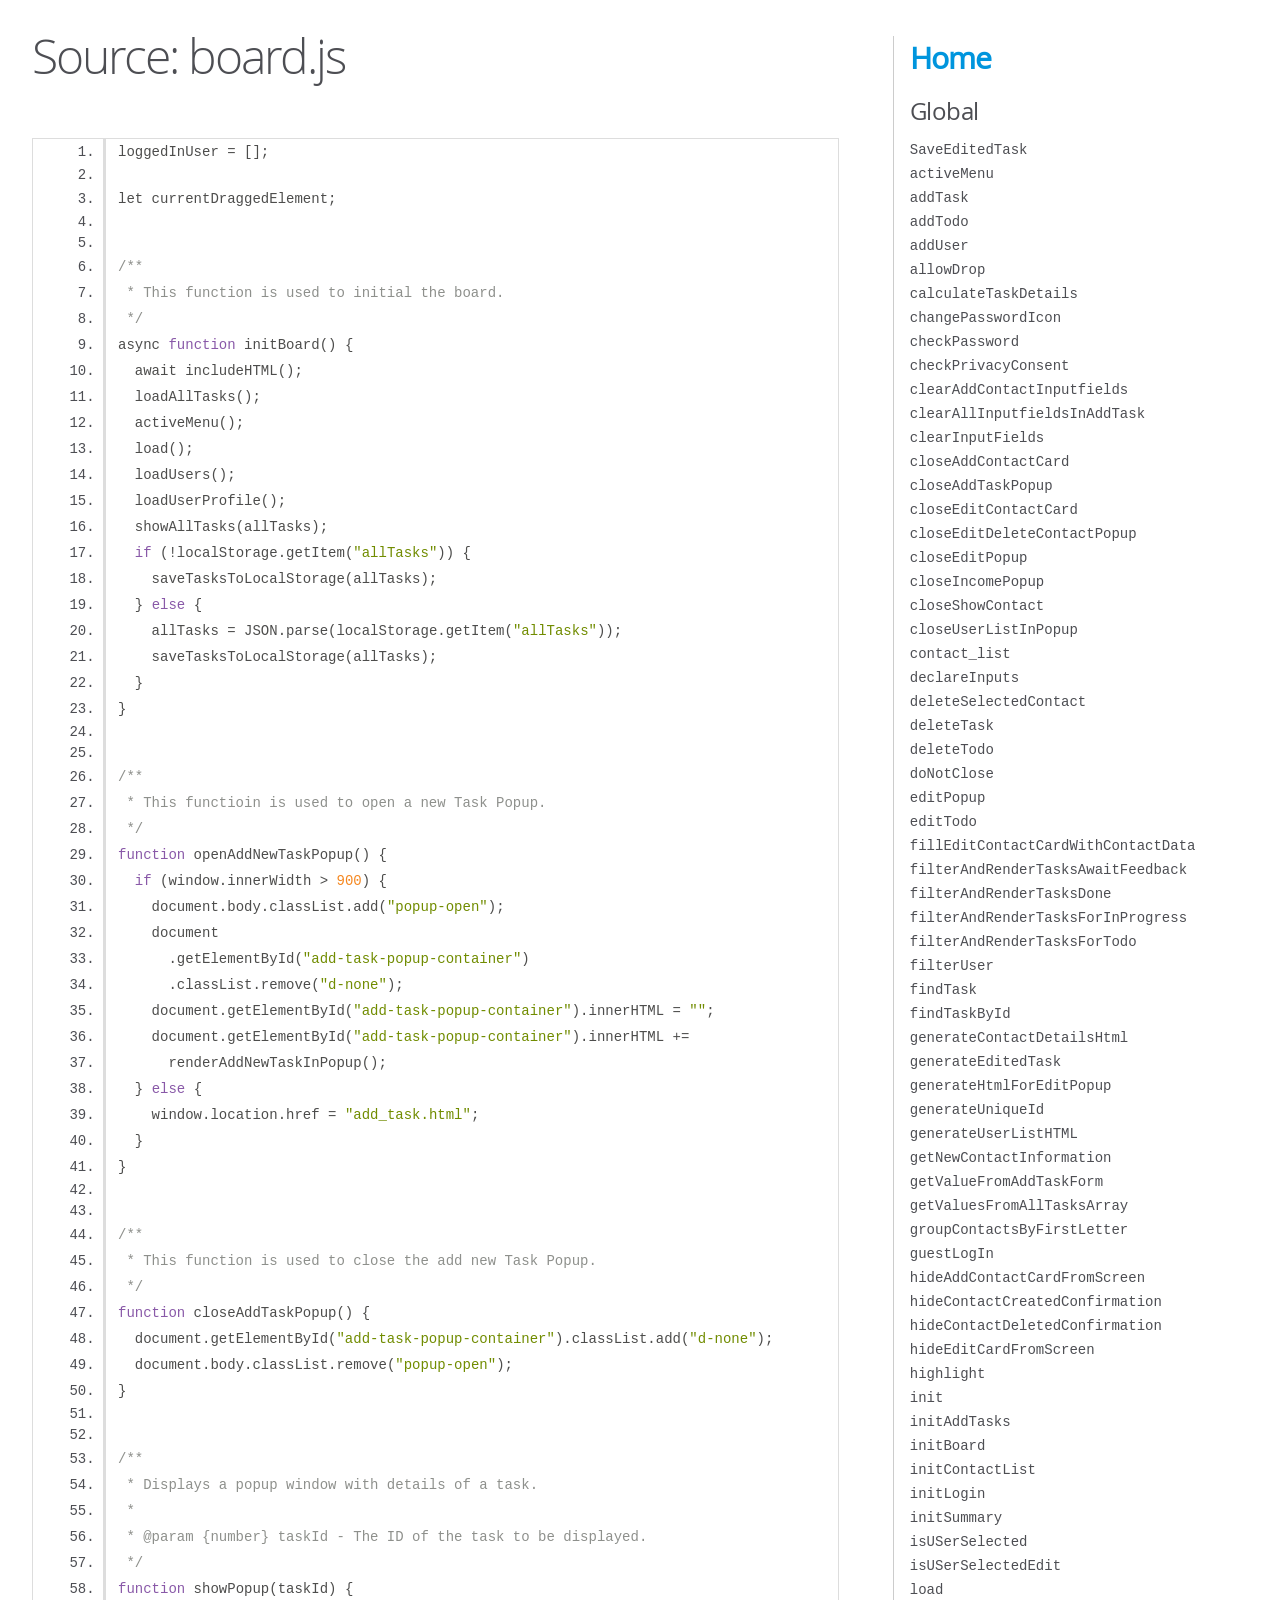
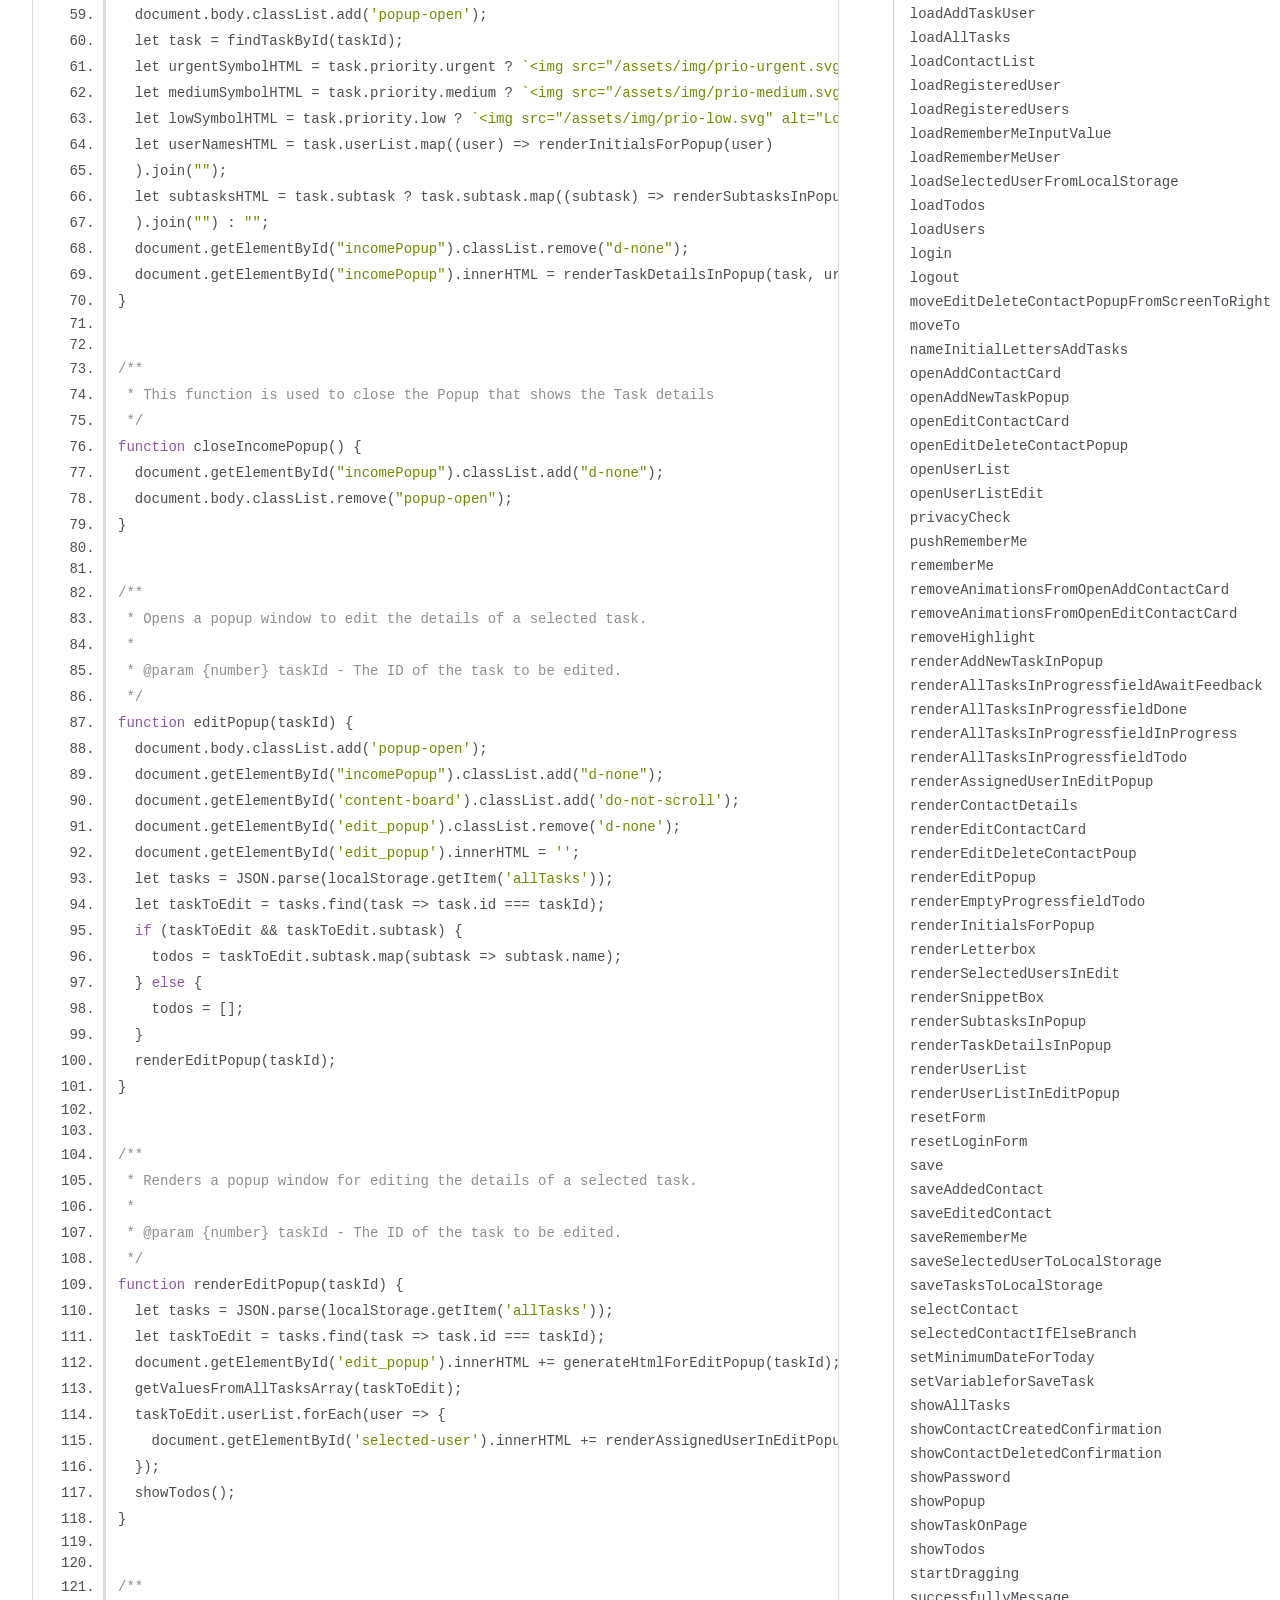
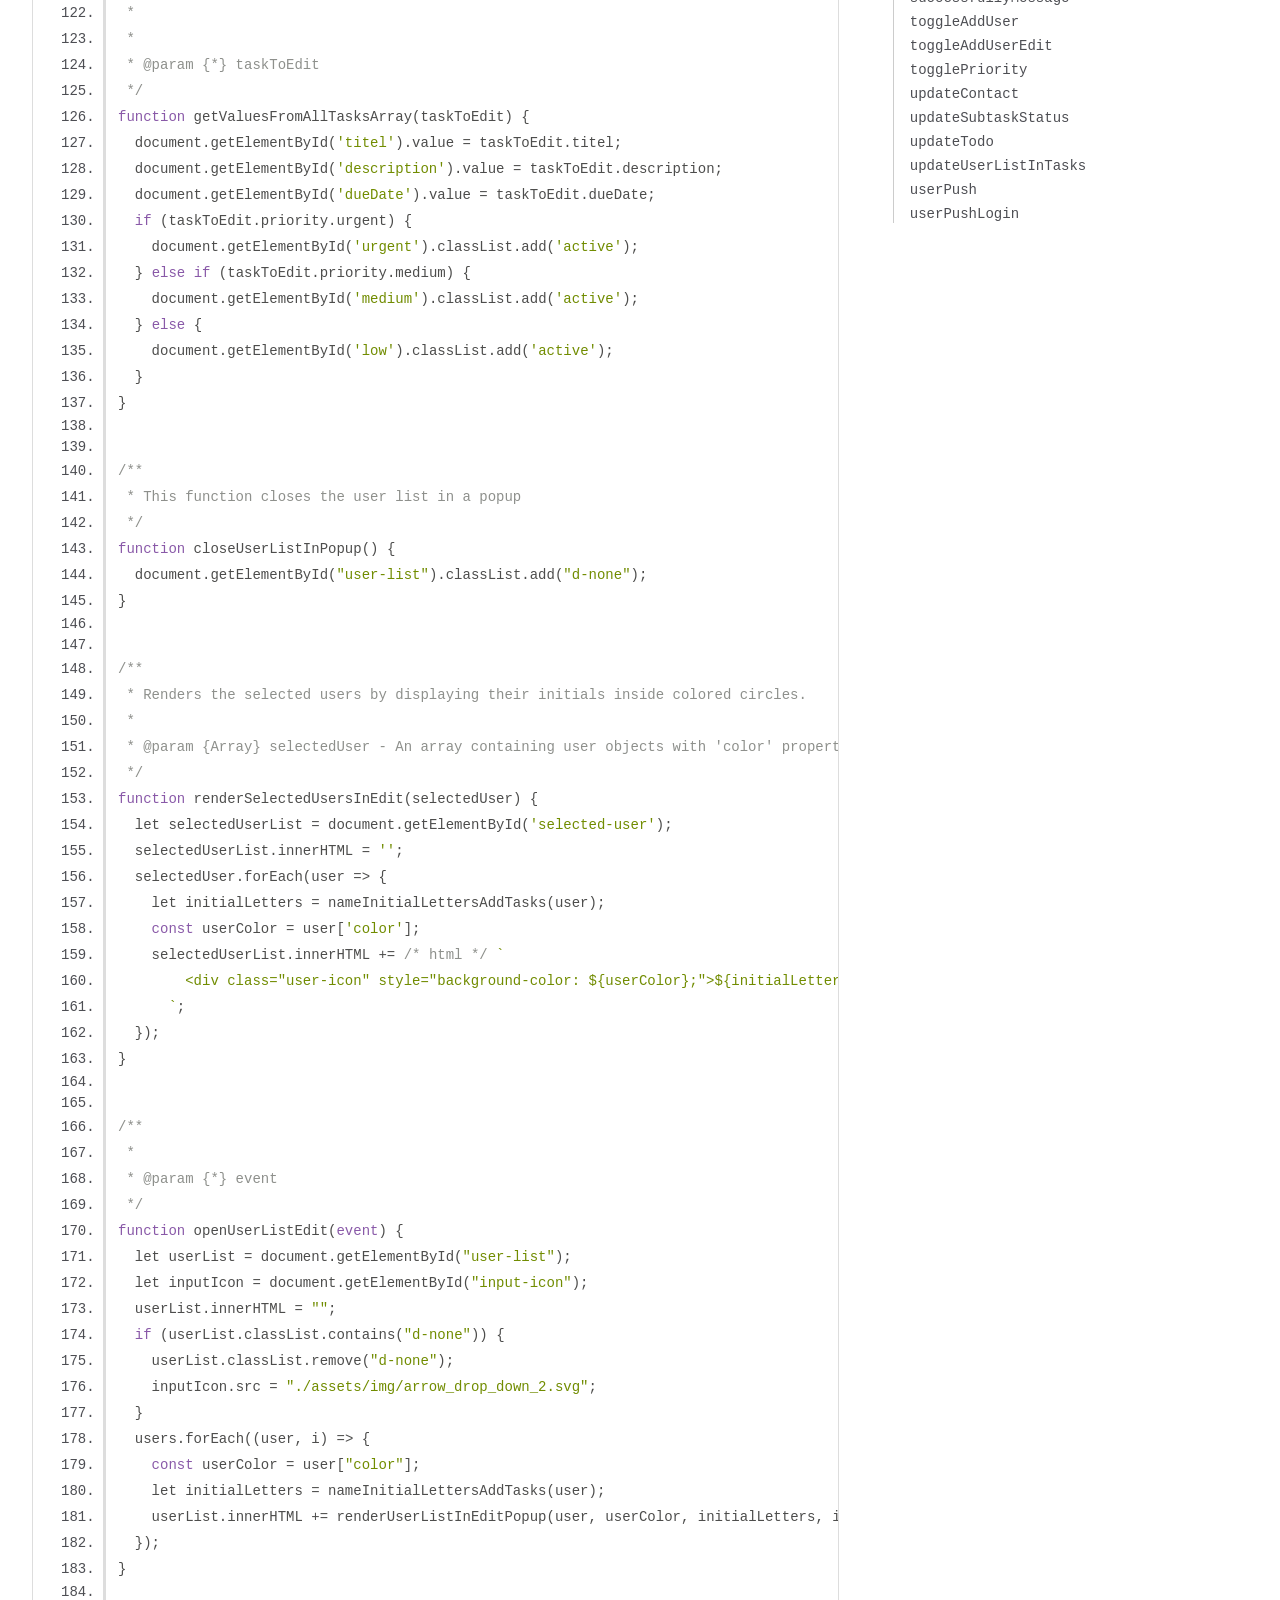
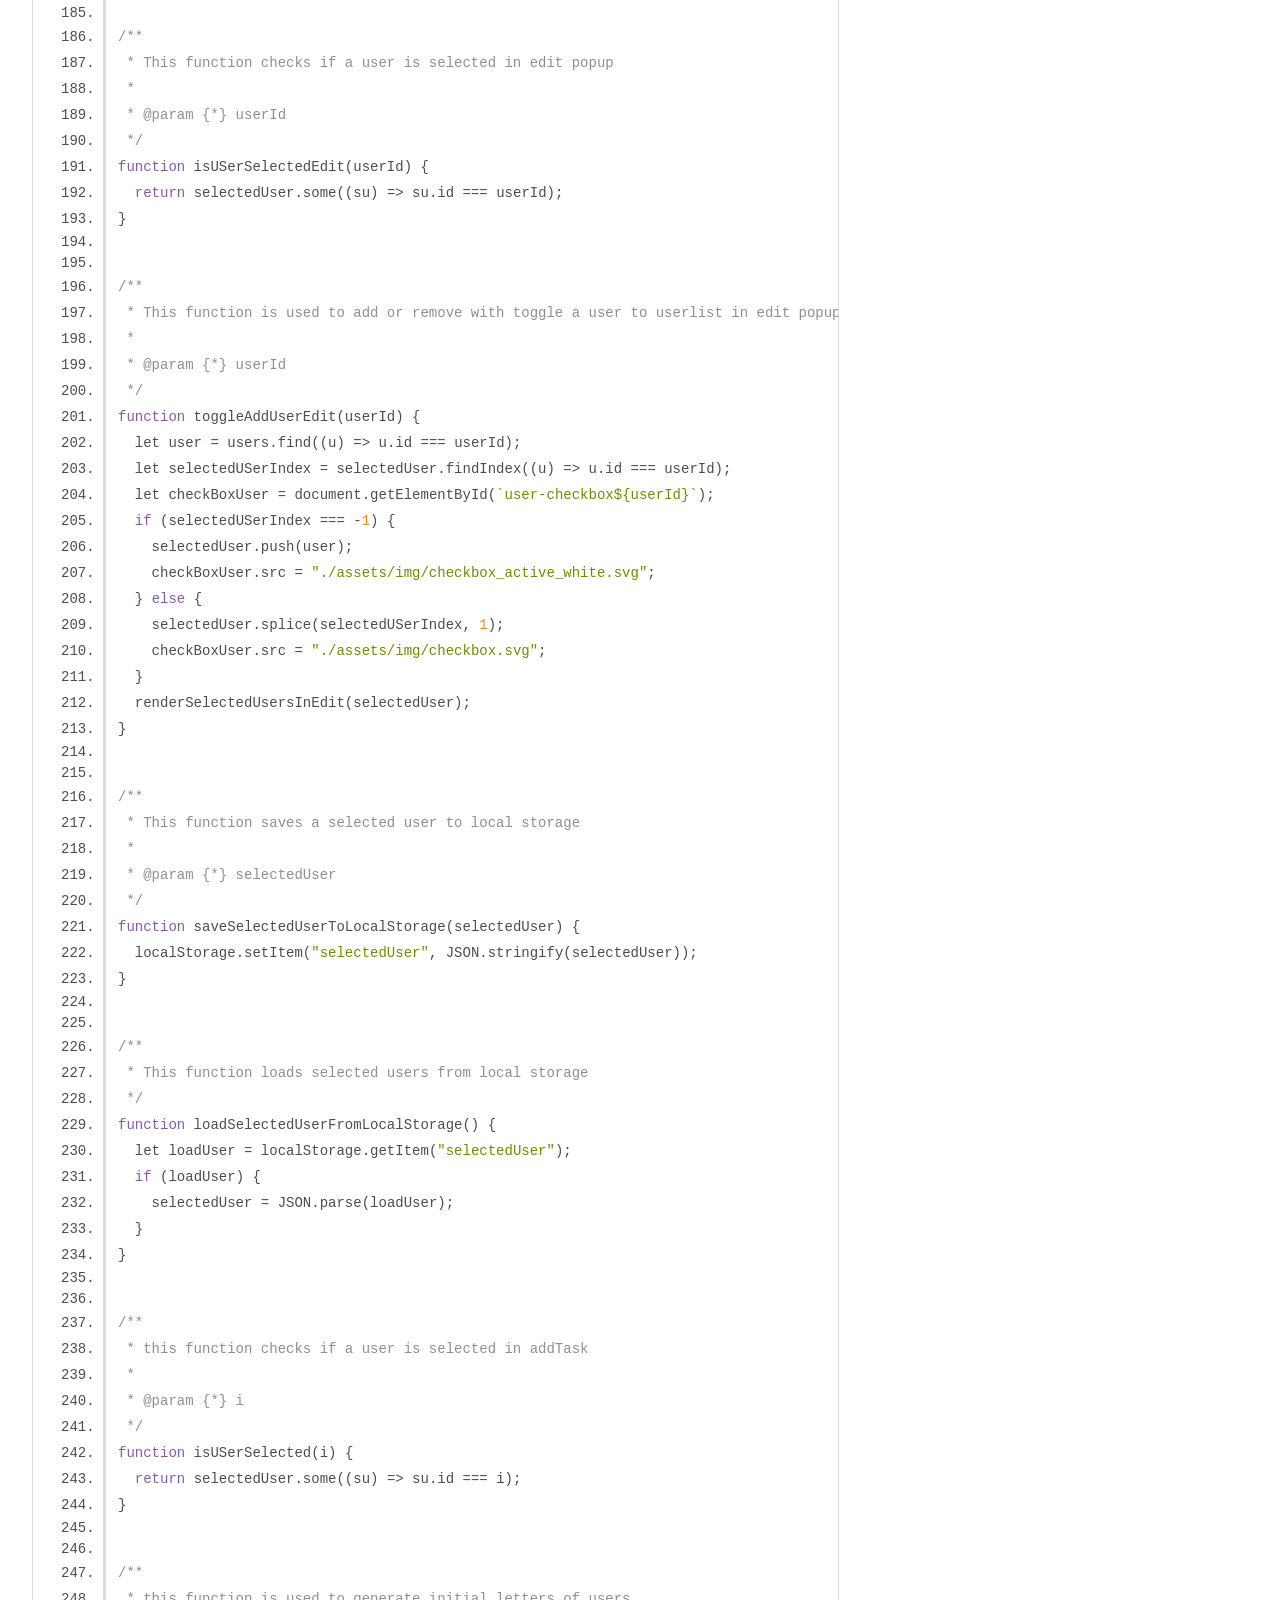
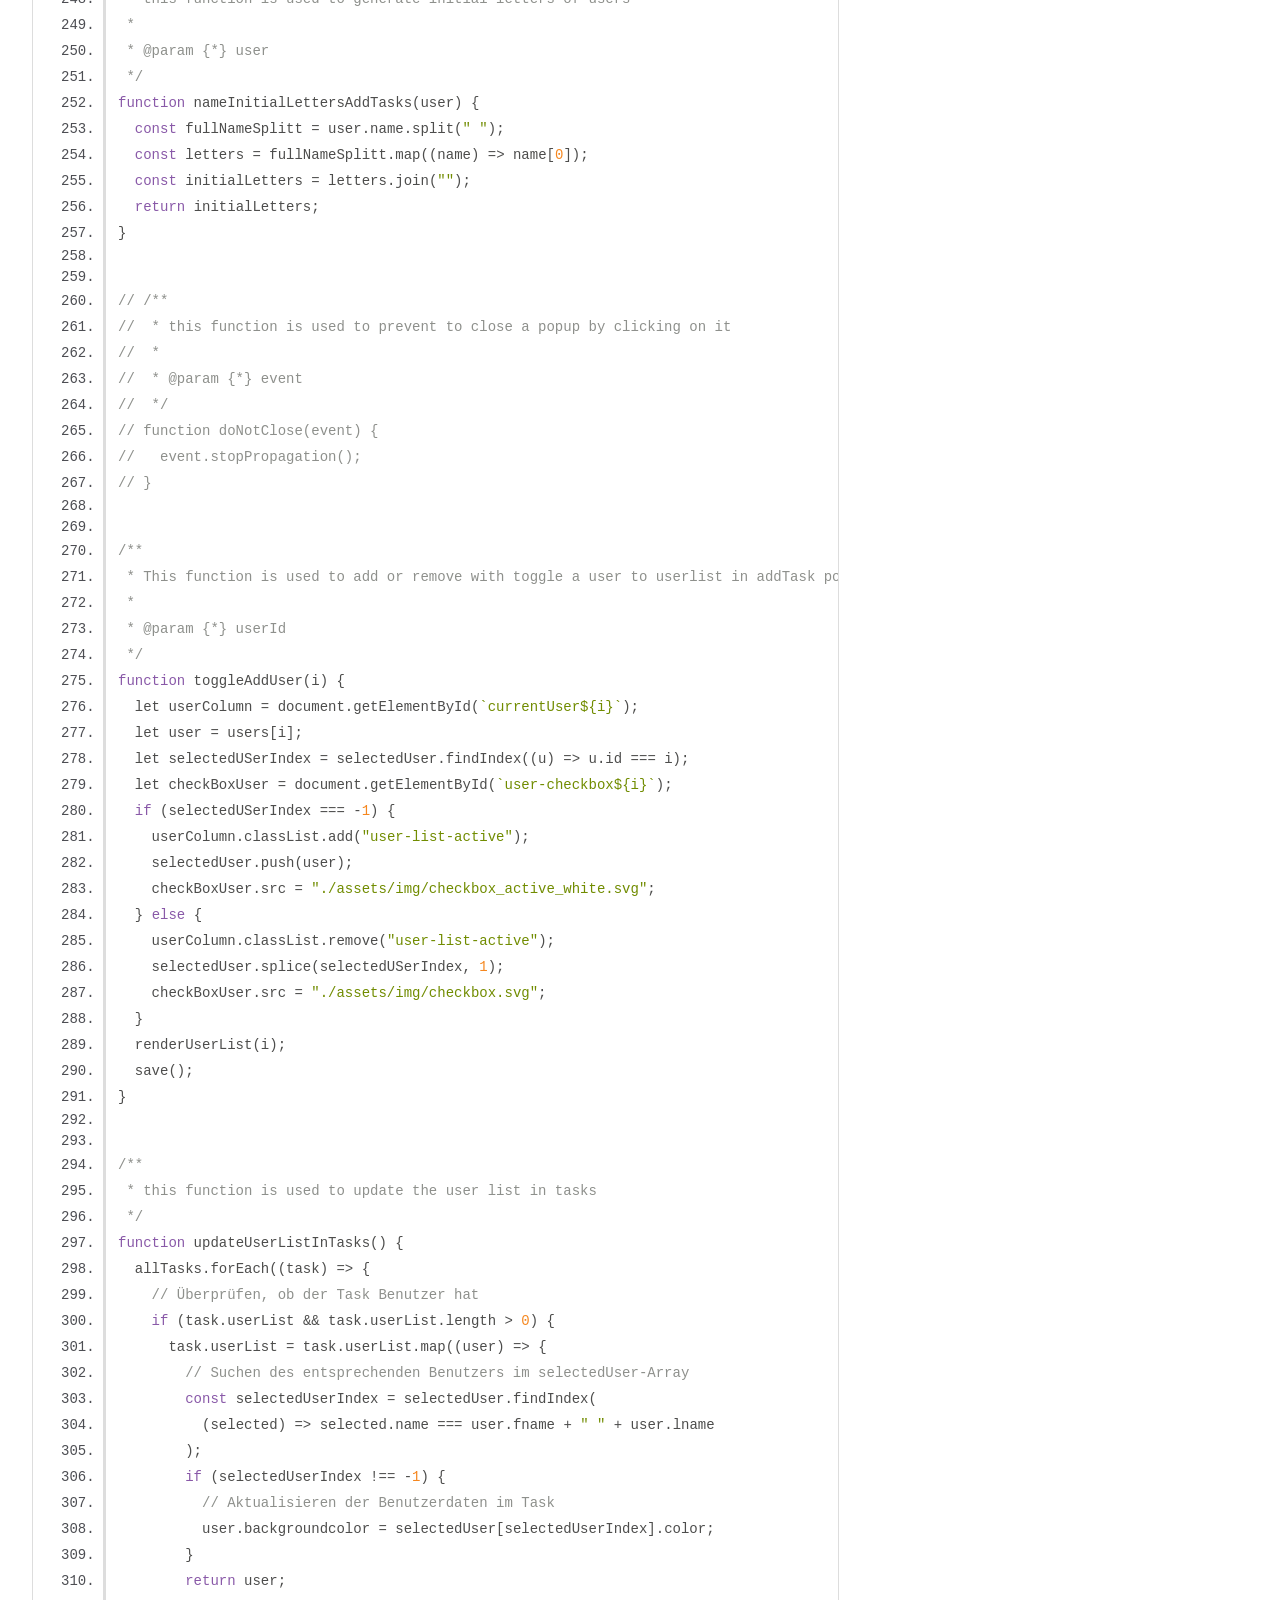
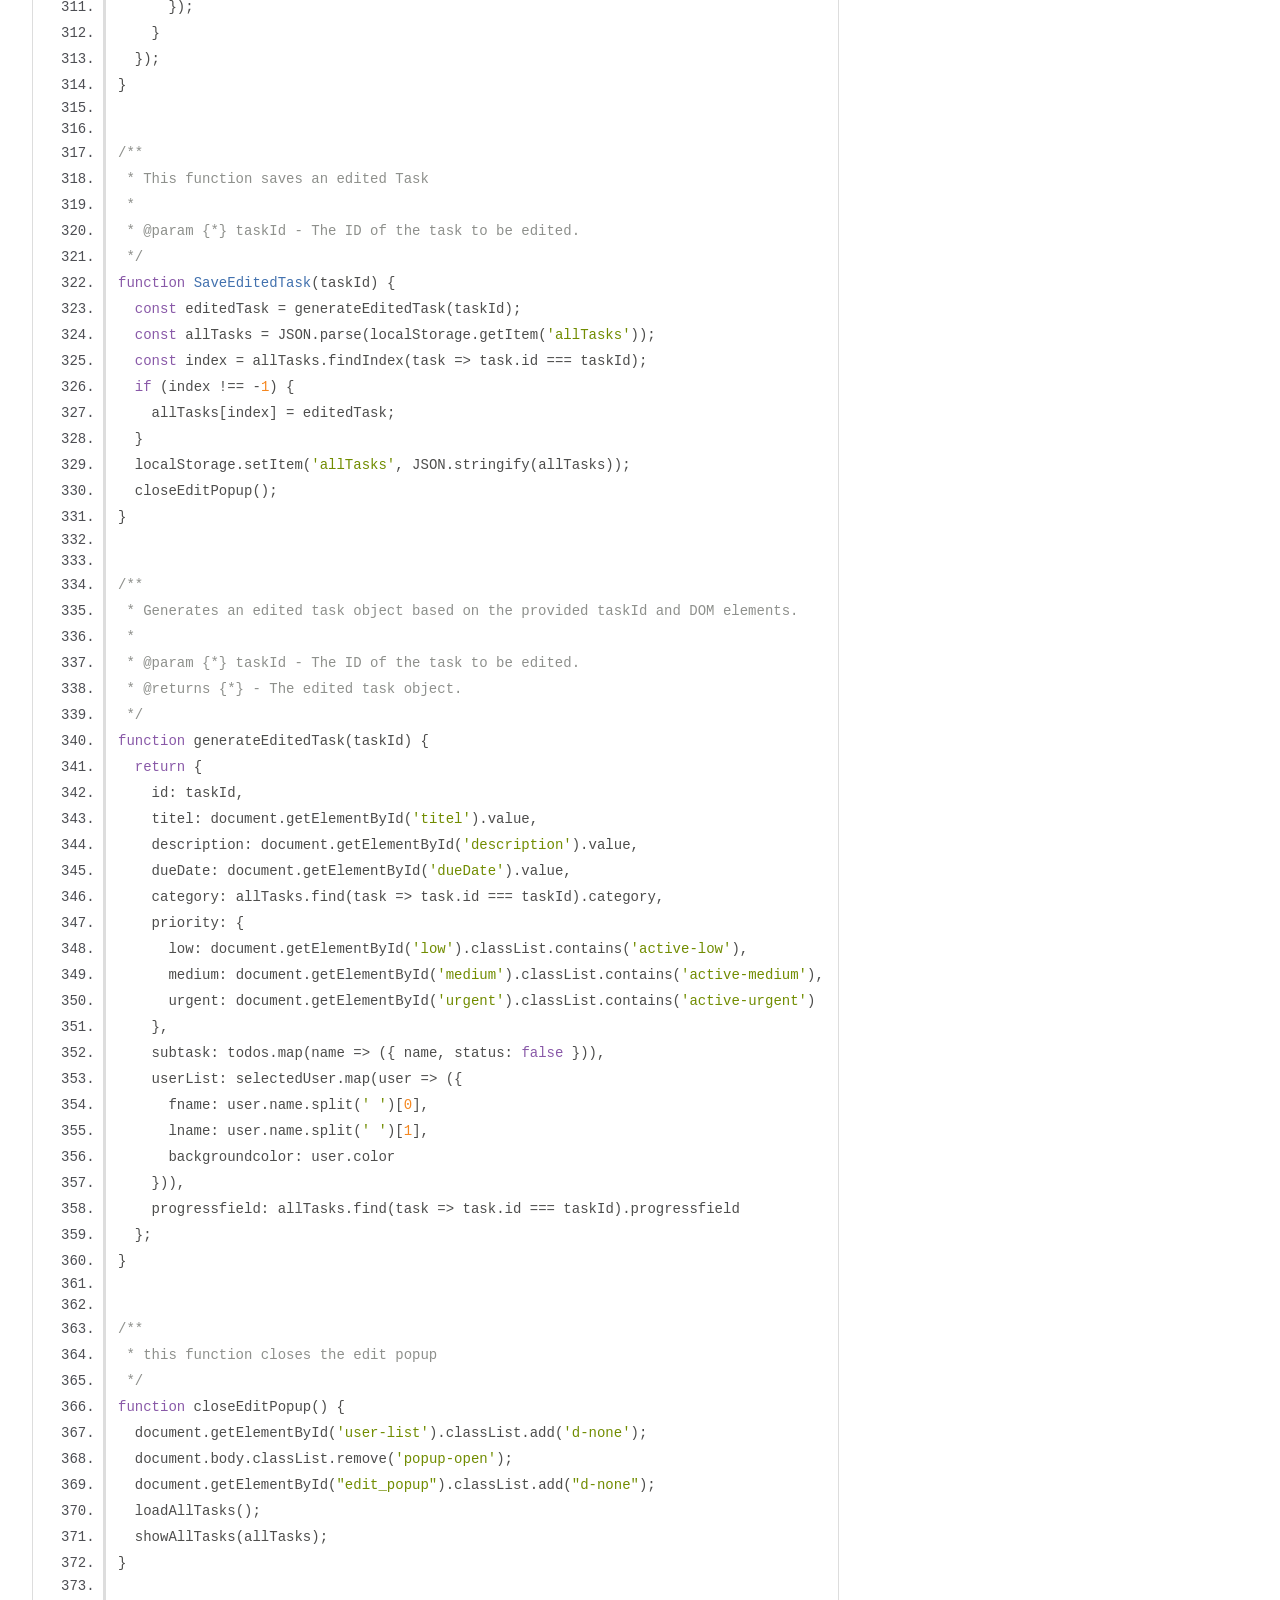
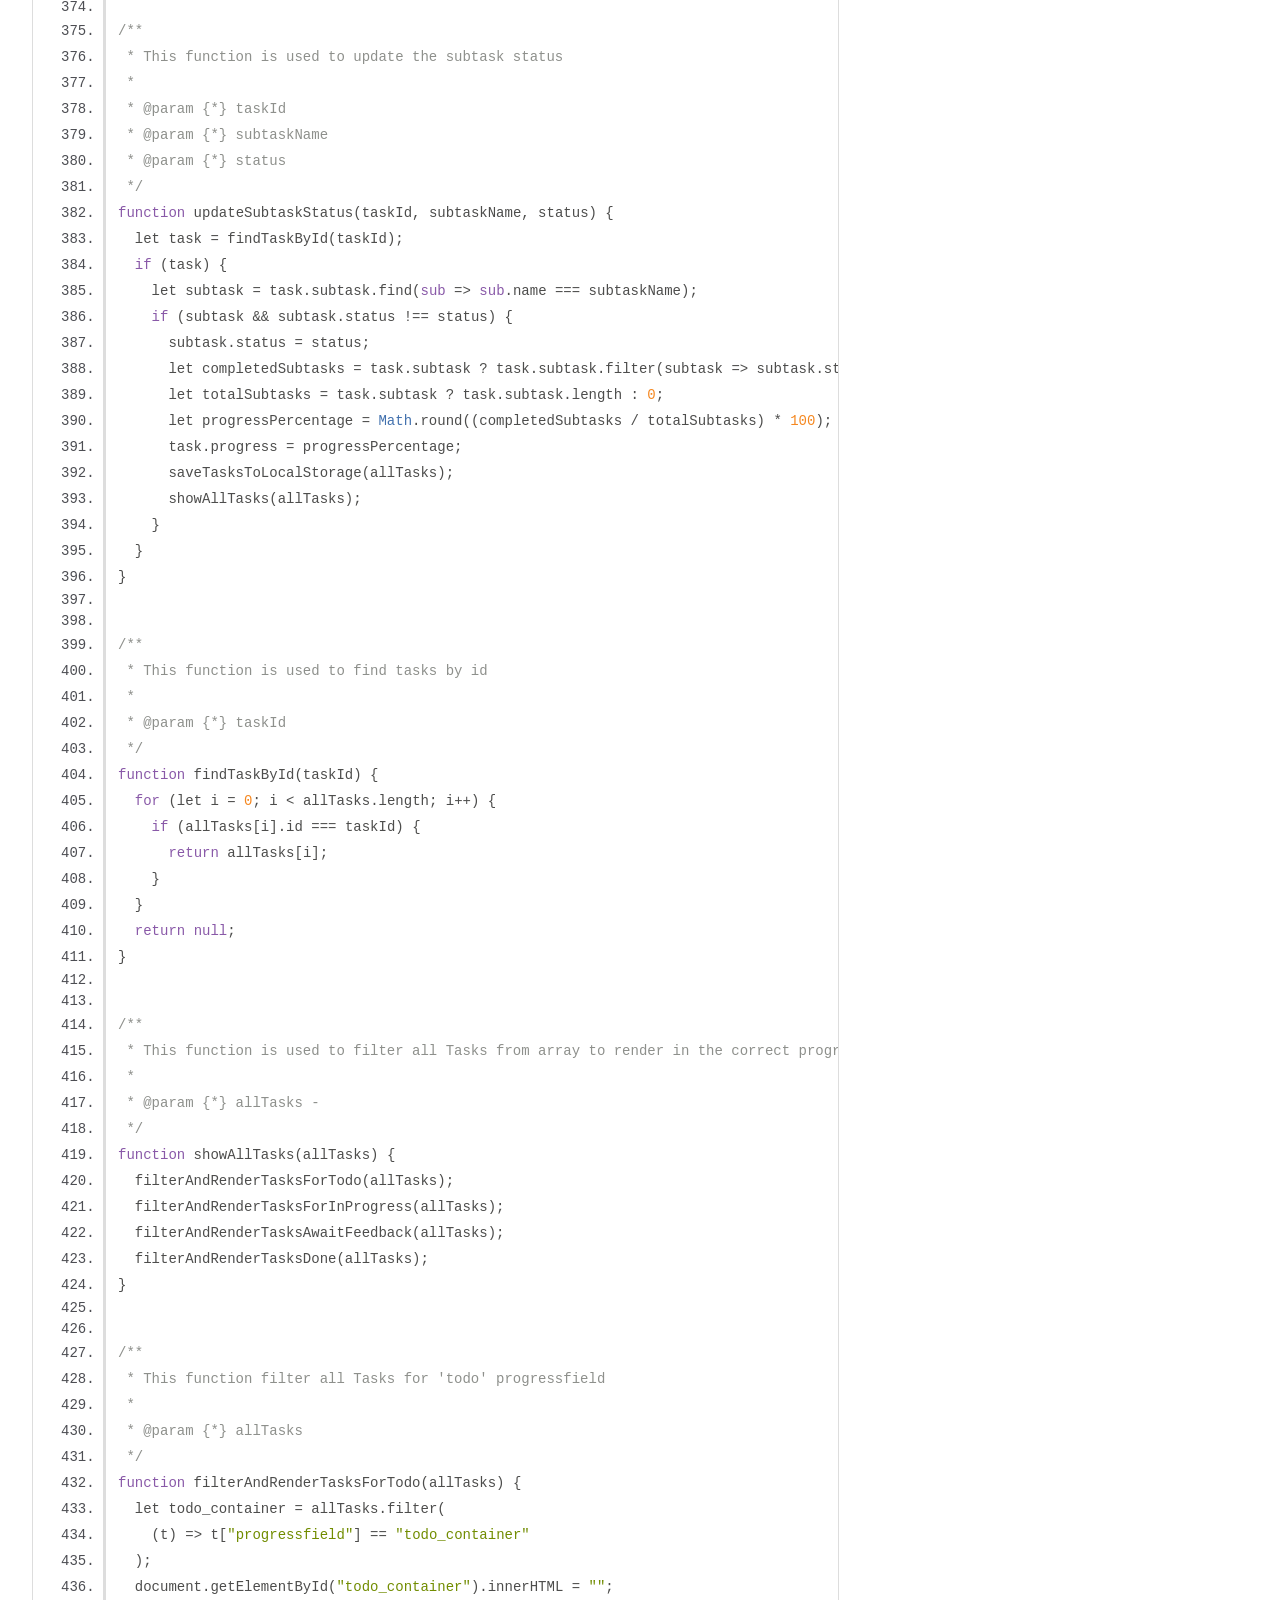
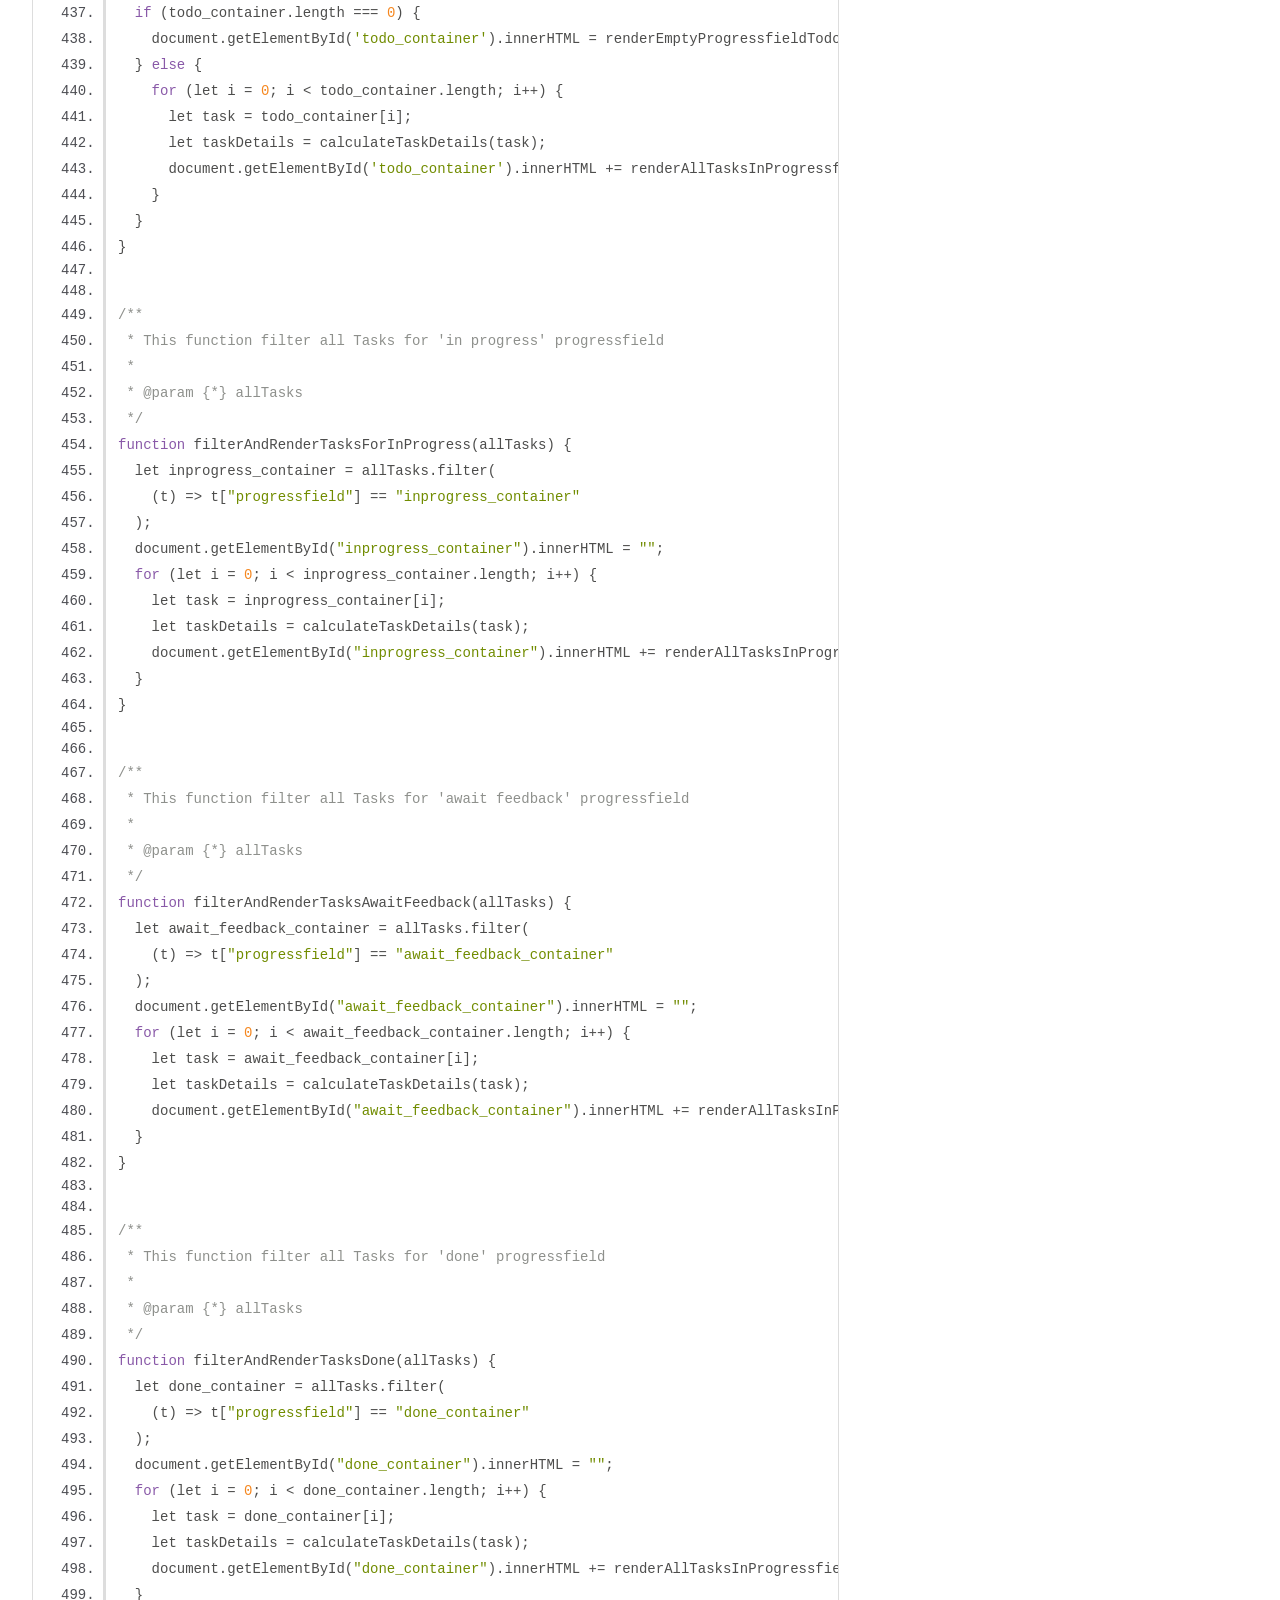
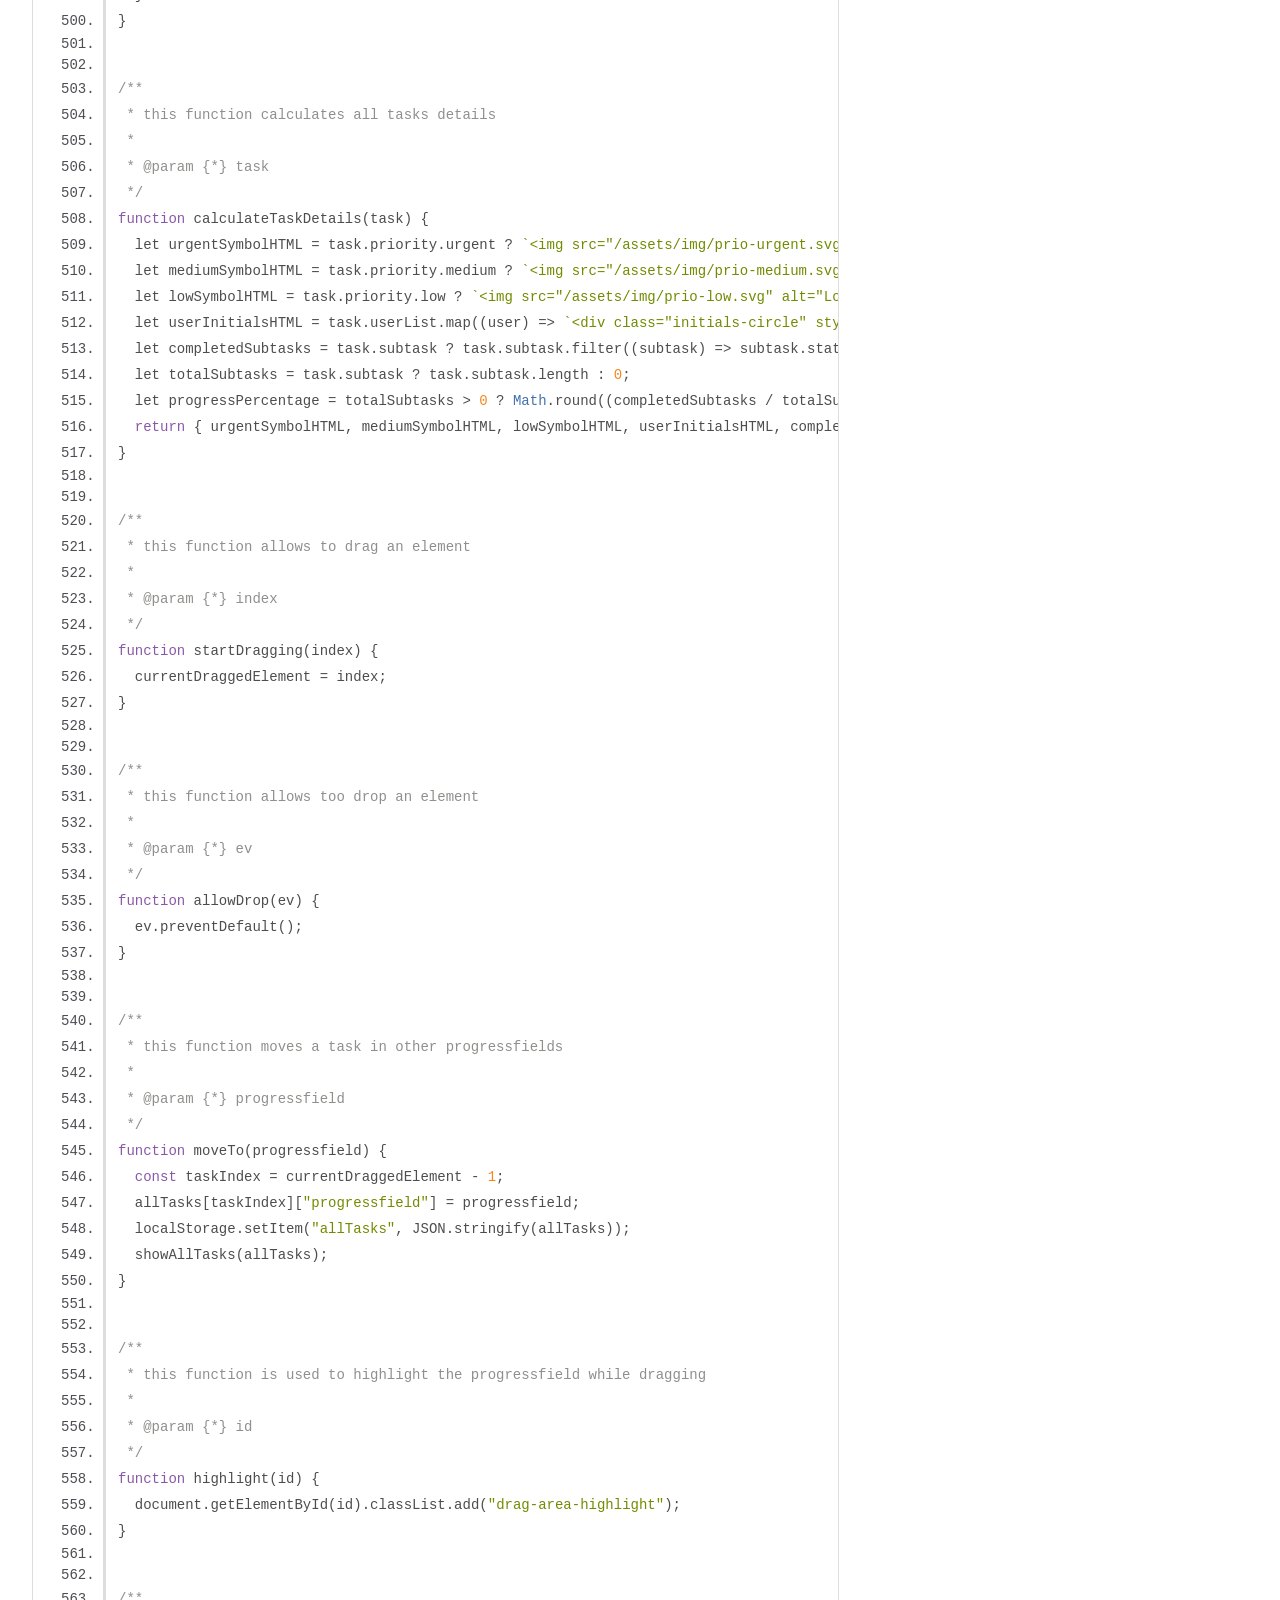
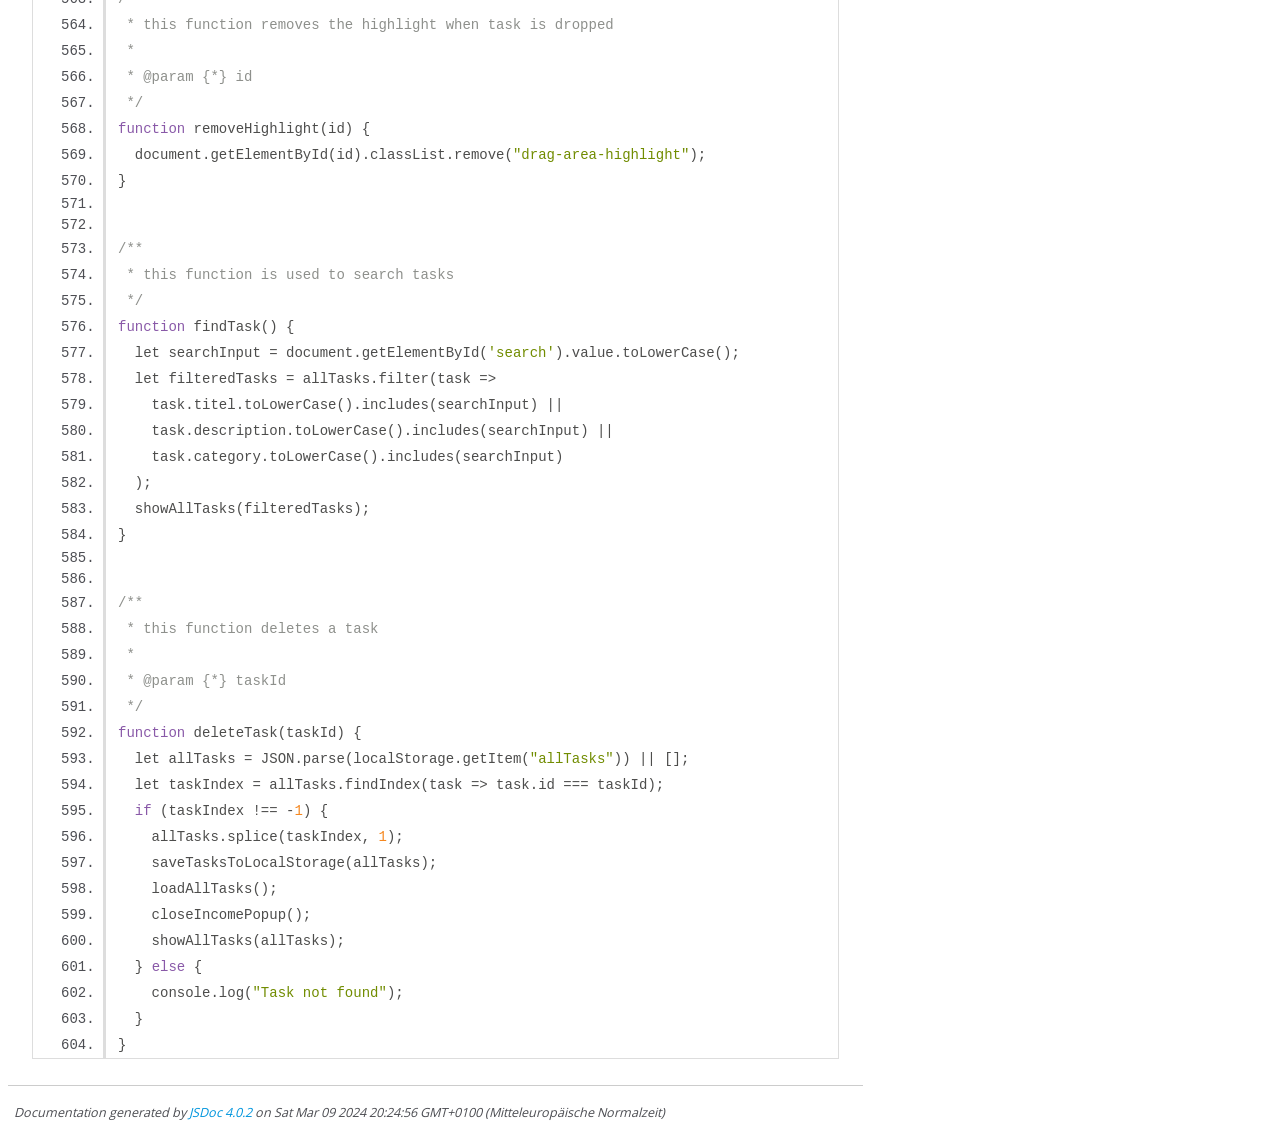
<file: Join/out/board.js.html>
<!DOCTYPE html>
<html lang="en">
<head>
    <meta charset="utf-8">
    <title>JSDoc: Source: board.js</title>

    <script src="scripts/prettify/prettify.js"> </script>
    <script src="scripts/prettify/lang-css.js"> </script>
    <!--[if lt IE 9]>
      <script src="//html5shiv.googlecode.com/svn/trunk/html5.js"></script>
    <![endif]-->
    <link type="text/css" rel="stylesheet" href="styles/prettify-tomorrow.css">
    <link type="text/css" rel="stylesheet" href="styles/jsdoc-default.css">
</head>

<body>

<div id="main">

    <h1 class="page-title">Source: board.js</h1>

    



    
    <section>
        <article>
            <pre class="prettyprint source linenums"><code>loggedInUser = [];

let currentDraggedElement;


/**
 * This function is used to initial the board.
 */
async function initBoard() {
  await includeHTML();
  loadAllTasks();
  activeMenu();
  load();
  loadUsers();
  loadUserProfile();
  showAllTasks(allTasks);
  if (!localStorage.getItem("allTasks")) {
    saveTasksToLocalStorage(allTasks);
  } else {
    allTasks = JSON.parse(localStorage.getItem("allTasks"));
    saveTasksToLocalStorage(allTasks);
  }
}


/**
 * This functioin is used to open a new Task Popup.
 */
function openAddNewTaskPopup() {
  if (window.innerWidth > 900) {
    document.body.classList.add("popup-open");
    document
      .getElementById("add-task-popup-container")
      .classList.remove("d-none");
    document.getElementById("add-task-popup-container").innerHTML = "";
    document.getElementById("add-task-popup-container").innerHTML +=
      renderAddNewTaskInPopup();
  } else {
    window.location.href = "add_task.html";
  }
}


/**
 * This function is used to close the add new Task Popup.
 */
function closeAddTaskPopup() {
  document.getElementById("add-task-popup-container").classList.add("d-none");
  document.body.classList.remove("popup-open");
}


/**
 * Displays a popup window with details of a task.
 * 
 * @param {number} taskId - The ID of the task to be displayed.
 */
function showPopup(taskId) {
  document.body.classList.add('popup-open');
  let task = findTaskById(taskId);
  let urgentSymbolHTML = task.priority.urgent ? `&lt;img src="/assets/img/prio-urgent.svg" alt="Urgent"> Urgent` : "";
  let mediumSymbolHTML = task.priority.medium ? `&lt;img src="/assets/img/prio-medium.svg" alt="Medium"> Medium` : "";
  let lowSymbolHTML = task.priority.low ? `&lt;img src="/assets/img/prio-low.svg" alt="Low"> Low` : "";
  let userNamesHTML = task.userList.map((user) => renderInitialsForPopup(user)
  ).join("");
  let subtasksHTML = task.subtask ? task.subtask.map((subtask) => renderSubtasksInPopup(taskId, subtask)
  ).join("") : "";
  document.getElementById("incomePopup").classList.remove("d-none");
  document.getElementById("incomePopup").innerHTML = renderTaskDetailsInPopup(task, urgentSymbolHTML, mediumSymbolHTML, lowSymbolHTML, userNamesHTML, subtasksHTML);
}


/**
 * This function is used to close the Popup that shows the Task details
 */
function closeIncomePopup() {
  document.getElementById("incomePopup").classList.add("d-none");
  document.body.classList.remove("popup-open");
}


/**
 * Opens a popup window to edit the details of a selected task.
 * 
 * @param {number} taskId - The ID of the task to be edited.
 */
function editPopup(taskId) {
  document.body.classList.add('popup-open');
  document.getElementById("incomePopup").classList.add("d-none");
  document.getElementById('content-board').classList.add('do-not-scroll');
  document.getElementById('edit_popup').classList.remove('d-none');
  document.getElementById('edit_popup').innerHTML = '';
  let tasks = JSON.parse(localStorage.getItem('allTasks'));
  let taskToEdit = tasks.find(task => task.id === taskId);
  if (taskToEdit &amp;&amp; taskToEdit.subtask) {
    todos = taskToEdit.subtask.map(subtask => subtask.name);
  } else {
    todos = [];
  }
  renderEditPopup(taskId);
}


/**
 * Renders a popup window for editing the details of a selected task.
 * 
 * @param {number} taskId - The ID of the task to be edited.
 */
function renderEditPopup(taskId) {
  let tasks = JSON.parse(localStorage.getItem('allTasks'));
  let taskToEdit = tasks.find(task => task.id === taskId);
  document.getElementById('edit_popup').innerHTML += generateHtmlForEditPopup(taskId);
  getValuesFromAllTasksArray(taskToEdit);
  taskToEdit.userList.forEach(user => {
    document.getElementById('selected-user').innerHTML += renderAssignedUserInEditPopup(user);
  });
  showTodos();
}


/**
 * 
 * 
 * @param {*} taskToEdit 
 */
function getValuesFromAllTasksArray(taskToEdit) {
  document.getElementById('titel').value = taskToEdit.titel;
  document.getElementById('description').value = taskToEdit.description;
  document.getElementById('dueDate').value = taskToEdit.dueDate;
  if (taskToEdit.priority.urgent) {
    document.getElementById('urgent').classList.add('active');
  } else if (taskToEdit.priority.medium) {
    document.getElementById('medium').classList.add('active');
  } else {
    document.getElementById('low').classList.add('active');
  }
}


/**
 * This function closes the user list in a popup
 */
function closeUserListInPopup() {
  document.getElementById("user-list").classList.add("d-none");
}


/**
 * Renders the selected users by displaying their initials inside colored circles.
 * 
 * @param {Array} selectedUser - An array containing user objects with 'color' property.
 */
function renderSelectedUsersInEdit(selectedUser) {
  let selectedUserList = document.getElementById('selected-user');
  selectedUserList.innerHTML = '';
  selectedUser.forEach(user => {
    let initialLetters = nameInitialLettersAddTasks(user);
    const userColor = user['color'];
    selectedUserList.innerHTML += /* html */ `
        &lt;div class="user-icon" style="background-color: ${userColor};">${initialLetters}&lt;/div>
      `;
  });
}


/**
 * 
 * @param {*} event 
 */
function openUserListEdit(event) {
  let userList = document.getElementById("user-list");
  let inputIcon = document.getElementById("input-icon");
  userList.innerHTML = "";
  if (userList.classList.contains("d-none")) {
    userList.classList.remove("d-none");
    inputIcon.src = "./assets/img/arrow_drop_down_2.svg";
  }
  users.forEach((user, i) => {
    const userColor = user["color"];
    let initialLetters = nameInitialLettersAddTasks(user);
    userList.innerHTML += renderUserListInEditPopup(user, userColor, initialLetters, i);
  });
}


/**
 * This function checks if a user is selected in edit popup
 * 
 * @param {*} userId 
 */
function isUSerSelectedEdit(userId) {
  return selectedUser.some((su) => su.id === userId);
}


/**
 * This function is used to add or remove with toggle a user to userlist in edit popup
 * 
 * @param {*} userId 
 */
function toggleAddUserEdit(userId) {
  let user = users.find((u) => u.id === userId);
  let selectedUSerIndex = selectedUser.findIndex((u) => u.id === userId);
  let checkBoxUser = document.getElementById(`user-checkbox${userId}`);
  if (selectedUSerIndex === -1) {
    selectedUser.push(user);
    checkBoxUser.src = "./assets/img/checkbox_active_white.svg";
  } else {
    selectedUser.splice(selectedUSerIndex, 1);
    checkBoxUser.src = "./assets/img/checkbox.svg";
  }
  renderSelectedUsersInEdit(selectedUser);
}


/**
 * This function saves a selected user to local storage
 * 
 * @param {*} selectedUser 
 */
function saveSelectedUserToLocalStorage(selectedUser) {
  localStorage.setItem("selectedUser", JSON.stringify(selectedUser));
}


/**
 * This function loads selected users from local storage
 */
function loadSelectedUserFromLocalStorage() {
  let loadUser = localStorage.getItem("selectedUser");
  if (loadUser) {
    selectedUser = JSON.parse(loadUser);
  }
}


/**
 * this function checks if a user is selected in addTask
 * 
 * @param {*} i 
 */
function isUSerSelected(i) {
  return selectedUser.some((su) => su.id === i);
}


/**
 * this function is used to generate initial letters of users
 * 
 * @param {*} user 
 */
function nameInitialLettersAddTasks(user) {
  const fullNameSplitt = user.name.split(" ");
  const letters = fullNameSplitt.map((name) => name[0]);
  const initialLetters = letters.join("");
  return initialLetters;
}


// /**
//  * this function is used to prevent to close a popup by clicking on it
//  * 
//  * @param {*} event 
//  */
// function doNotClose(event) {
//   event.stopPropagation();
// }


/**
 * This function is used to add or remove with toggle a user to userlist in addTask popup
 * 
 * @param {*} userId 
 */
function toggleAddUser(i) {
  let userColumn = document.getElementById(`currentUser${i}`);
  let user = users[i];
  let selectedUSerIndex = selectedUser.findIndex((u) => u.id === i);
  let checkBoxUser = document.getElementById(`user-checkbox${i}`);
  if (selectedUSerIndex === -1) {
    userColumn.classList.add("user-list-active");
    selectedUser.push(user);
    checkBoxUser.src = "./assets/img/checkbox_active_white.svg";
  } else {
    userColumn.classList.remove("user-list-active");
    selectedUser.splice(selectedUSerIndex, 1);
    checkBoxUser.src = "./assets/img/checkbox.svg";
  }
  renderUserList(i);
  save();
}


/**
 * this function is used to update the user list in tasks
 */
function updateUserListInTasks() {
  allTasks.forEach((task) => {
    // Überprüfen, ob der Task Benutzer hat
    if (task.userList &amp;&amp; task.userList.length > 0) {
      task.userList = task.userList.map((user) => {
        // Suchen des entsprechenden Benutzers im selectedUser-Array
        const selectedUserIndex = selectedUser.findIndex(
          (selected) => selected.name === user.fname + " " + user.lname
        );
        if (selectedUserIndex !== -1) {
          // Aktualisieren der Benutzerdaten im Task
          user.backgroundcolor = selectedUser[selectedUserIndex].color;
        }
        return user;
      });
    }
  });
}


/**
 * This function saves an edited Task
 * 
 * @param {*} taskId - The ID of the task to be edited.
 */
function SaveEditedTask(taskId) {
  const editedTask = generateEditedTask(taskId);
  const allTasks = JSON.parse(localStorage.getItem('allTasks'));
  const index = allTasks.findIndex(task => task.id === taskId);
  if (index !== -1) {
    allTasks[index] = editedTask;
  }
  localStorage.setItem('allTasks', JSON.stringify(allTasks));
  closeEditPopup();
}


/**
 * Generates an edited task object based on the provided taskId and DOM elements.
 * 
 * @param {*} taskId - The ID of the task to be edited.
 * @returns {*} - The edited task object.
 */
function generateEditedTask(taskId) {
  return {
    id: taskId,
    titel: document.getElementById('titel').value,
    description: document.getElementById('description').value,
    dueDate: document.getElementById('dueDate').value,
    category: allTasks.find(task => task.id === taskId).category,
    priority: {
      low: document.getElementById('low').classList.contains('active-low'),
      medium: document.getElementById('medium').classList.contains('active-medium'),
      urgent: document.getElementById('urgent').classList.contains('active-urgent')
    },
    subtask: todos.map(name => ({ name, status: false })),
    userList: selectedUser.map(user => ({
      fname: user.name.split(' ')[0],
      lname: user.name.split(' ')[1],
      backgroundcolor: user.color
    })),
    progressfield: allTasks.find(task => task.id === taskId).progressfield
  };
}


/**
 * this function closes the edit popup
 */
function closeEditPopup() {
  document.getElementById('user-list').classList.add('d-none');
  document.body.classList.remove('popup-open');
  document.getElementById("edit_popup").classList.add("d-none");
  loadAllTasks();
  showAllTasks(allTasks);
}


/**
 * This function is used to update the subtask status
 * 
 * @param {*} taskId 
 * @param {*} subtaskName 
 * @param {*} status 
 */
function updateSubtaskStatus(taskId, subtaskName, status) {
  let task = findTaskById(taskId);
  if (task) {
    let subtask = task.subtask.find(sub => sub.name === subtaskName);
    if (subtask &amp;&amp; subtask.status !== status) {
      subtask.status = status;
      let completedSubtasks = task.subtask ? task.subtask.filter(subtask => subtask.status).length : 0;
      let totalSubtasks = task.subtask ? task.subtask.length : 0;
      let progressPercentage = Math.round((completedSubtasks / totalSubtasks) * 100);
      task.progress = progressPercentage;
      saveTasksToLocalStorage(allTasks);
      showAllTasks(allTasks);
    }
  }
}


/**
 * This function is used to find tasks by id
 * 
 * @param {*} taskId 
 */
function findTaskById(taskId) {
  for (let i = 0; i &lt; allTasks.length; i++) {
    if (allTasks[i].id === taskId) {
      return allTasks[i];
    }
  }
  return null;
}


/**
 * This function is used to filter all Tasks from array to render in the correct progressfield
 * 
 * @param {*} allTasks - 
 */
function showAllTasks(allTasks) {
  filterAndRenderTasksForTodo(allTasks);
  filterAndRenderTasksForInProgress(allTasks);
  filterAndRenderTasksAwaitFeedback(allTasks);
  filterAndRenderTasksDone(allTasks);
}


/**
 * This function filter all Tasks for 'todo' progressfield
 * 
 * @param {*} allTasks 
 */
function filterAndRenderTasksForTodo(allTasks) {
  let todo_container = allTasks.filter(
    (t) => t["progressfield"] == "todo_container"
  );
  document.getElementById("todo_container").innerHTML = "";
  if (todo_container.length === 0) {
    document.getElementById('todo_container').innerHTML = renderEmptyProgressfieldTodo();
  } else {
    for (let i = 0; i &lt; todo_container.length; i++) {
      let task = todo_container[i];
      let taskDetails = calculateTaskDetails(task);
      document.getElementById('todo_container').innerHTML += renderAllTasksInProgressfieldTodo(task, taskDetails.urgentSymbolHTML, taskDetails.mediumSymbolHTML, taskDetails.lowSymbolHTML, taskDetails.userInitialsHTML, taskDetails.progressPercentage, taskDetails.completedSubtasks, taskDetails.totalSubtasks);
    }
  }
}


/**
 * This function filter all Tasks for 'in progress' progressfield
 * 
 * @param {*} allTasks 
 */
function filterAndRenderTasksForInProgress(allTasks) {
  let inprogress_container = allTasks.filter(
    (t) => t["progressfield"] == "inprogress_container"
  );
  document.getElementById("inprogress_container").innerHTML = "";
  for (let i = 0; i &lt; inprogress_container.length; i++) {
    let task = inprogress_container[i];
    let taskDetails = calculateTaskDetails(task);
    document.getElementById("inprogress_container").innerHTML += renderAllTasksInProgressfieldInProgress(task, taskDetails.urgentSymbolHTML, taskDetails.mediumSymbolHTML, taskDetails.lowSymbolHTML, taskDetails.userInitialsHTML, taskDetails.progressPercentage, taskDetails.completedSubtasks, taskDetails.totalSubtasks);
  }
}


/**
 * This function filter all Tasks for 'await feedback' progressfield
 * 
 * @param {*} allTasks 
 */
function filterAndRenderTasksAwaitFeedback(allTasks) {
  let await_feedback_container = allTasks.filter(
    (t) => t["progressfield"] == "await_feedback_container"
  );
  document.getElementById("await_feedback_container").innerHTML = "";
  for (let i = 0; i &lt; await_feedback_container.length; i++) {
    let task = await_feedback_container[i];
    let taskDetails = calculateTaskDetails(task);
    document.getElementById("await_feedback_container").innerHTML += renderAllTasksInProgressfieldAwaitFeedback(task, taskDetails.urgentSymbolHTML, taskDetails.mediumSymbolHTML, taskDetails.lowSymbolHTML, taskDetails.userInitialsHTML, taskDetails.progressPercentage, taskDetails.completedSubtasks, taskDetails.totalSubtasks);
  }
}


/**
 * This function filter all Tasks for 'done' progressfield
 * 
 * @param {*} allTasks 
 */
function filterAndRenderTasksDone(allTasks) {
  let done_container = allTasks.filter(
    (t) => t["progressfield"] == "done_container"
  );
  document.getElementById("done_container").innerHTML = "";
  for (let i = 0; i &lt; done_container.length; i++) {
    let task = done_container[i];
    let taskDetails = calculateTaskDetails(task);
    document.getElementById("done_container").innerHTML += renderAllTasksInProgressfieldDone(task, taskDetails.urgentSymbolHTML, taskDetails.mediumSymbolHTML, taskDetails.lowSymbolHTML, taskDetails.userInitialsHTML, taskDetails.progressPercentage, taskDetails.completedSubtasks, taskDetails.totalSubtasks);
  }
}


/**
 * this function calculates all tasks details
 * 
 * @param {*} task 
 */
function calculateTaskDetails(task) {
  let urgentSymbolHTML = task.priority.urgent ? `&lt;img src="/assets/img/prio-urgent.svg" alt="Urgent">` : "";
  let mediumSymbolHTML = task.priority.medium ? `&lt;img src="/assets/img/prio-medium.svg" alt="Medium">` : "";
  let lowSymbolHTML = task.priority.low ? `&lt;img src="/assets/img/prio-low.svg" alt="Low">` : "";
  let userInitialsHTML = task.userList.map((user) => `&lt;div class="initials-circle" style="background-color: ${user.backgroundcolor};">${user.fname.charAt(0)}${user.lname.charAt(0)}&lt;/div>`).join("");
  let completedSubtasks = task.subtask ? task.subtask.filter((subtask) => subtask.status).length : 0;
  let totalSubtasks = task.subtask ? task.subtask.length : 0;
  let progressPercentage = totalSubtasks > 0 ? Math.round((completedSubtasks / totalSubtasks) * 100) : 0;
  return { urgentSymbolHTML, mediumSymbolHTML, lowSymbolHTML, userInitialsHTML, completedSubtasks, totalSubtasks, progressPercentage, };
}


/**
 * this function allows to drag an element
 * 
 * @param {*} index 
 */
function startDragging(index) {
  currentDraggedElement = index;
}


/**
 * this function allows too drop an element
 * 
 * @param {*} ev 
 */
function allowDrop(ev) {
  ev.preventDefault();
}


/**
 * this function moves a task in other progressfields
 * 
 * @param {*} progressfield 
 */
function moveTo(progressfield) {
  const taskIndex = currentDraggedElement - 1;
  allTasks[taskIndex]["progressfield"] = progressfield;
  localStorage.setItem("allTasks", JSON.stringify(allTasks));
  showAllTasks(allTasks);
}


/**
 * this function is used to highlight the progressfield while dragging
 * 
 * @param {*} id 
 */
function highlight(id) {
  document.getElementById(id).classList.add("drag-area-highlight");
}


/**
 * this function removes the highlight when task is dropped
 * 
 * @param {*} id 
 */
function removeHighlight(id) {
  document.getElementById(id).classList.remove("drag-area-highlight");
}


/**
 * this function is used to search tasks 
 */
function findTask() {
  let searchInput = document.getElementById('search').value.toLowerCase();
  let filteredTasks = allTasks.filter(task =>
    task.titel.toLowerCase().includes(searchInput) ||
    task.description.toLowerCase().includes(searchInput) ||
    task.category.toLowerCase().includes(searchInput)
  );
  showAllTasks(filteredTasks);
}


/**
 * this function deletes a task
 * 
 * @param {*} taskId 
 */
function deleteTask(taskId) {
  let allTasks = JSON.parse(localStorage.getItem("allTasks")) || [];
  let taskIndex = allTasks.findIndex(task => task.id === taskId);
  if (taskIndex !== -1) {
    allTasks.splice(taskIndex, 1);
    saveTasksToLocalStorage(allTasks);
    loadAllTasks();
    closeIncomePopup();
    showAllTasks(allTasks);
  } else {
    console.log("Task not found");
  }
}
</code></pre>
        </article>
    </section>




</div>

<nav>
    <h2><a href="index.html">Home</a></h2><h3>Global</h3><ul><li><a href="global.html#SaveEditedTask">SaveEditedTask</a></li><li><a href="global.html#activeMenu">activeMenu</a></li><li><a href="global.html#addTask">addTask</a></li><li><a href="global.html#addTodo">addTodo</a></li><li><a href="global.html#addUser">addUser</a></li><li><a href="global.html#allowDrop">allowDrop</a></li><li><a href="global.html#calculateTaskDetails">calculateTaskDetails</a></li><li><a href="global.html#changePasswordIcon">changePasswordIcon</a></li><li><a href="global.html#checkPassword">checkPassword</a></li><li><a href="global.html#checkPrivacyConsent">checkPrivacyConsent</a></li><li><a href="global.html#clearAddContactInputfields">clearAddContactInputfields</a></li><li><a href="global.html#clearAllInputfieldsInAddTask">clearAllInputfieldsInAddTask</a></li><li><a href="global.html#clearInputFields">clearInputFields</a></li><li><a href="global.html#closeAddContactCard">closeAddContactCard</a></li><li><a href="global.html#closeAddTaskPopup">closeAddTaskPopup</a></li><li><a href="global.html#closeEditContactCard">closeEditContactCard</a></li><li><a href="global.html#closeEditDeleteContactPopup">closeEditDeleteContactPopup</a></li><li><a href="global.html#closeEditPopup">closeEditPopup</a></li><li><a href="global.html#closeIncomePopup">closeIncomePopup</a></li><li><a href="global.html#closeShowContact">closeShowContact</a></li><li><a href="global.html#closeUserListInPopup">closeUserListInPopup</a></li><li><a href="global.html#contact_list">contact_list</a></li><li><a href="global.html#declareInputs">declareInputs</a></li><li><a href="global.html#deleteSelectedContact">deleteSelectedContact</a></li><li><a href="global.html#deleteTask">deleteTask</a></li><li><a href="global.html#deleteTodo">deleteTodo</a></li><li><a href="global.html#doNotClose">doNotClose</a></li><li><a href="global.html#editPopup">editPopup</a></li><li><a href="global.html#editTodo">editTodo</a></li><li><a href="global.html#fillEditContactCardWithContactData">fillEditContactCardWithContactData</a></li><li><a href="global.html#filterAndRenderTasksAwaitFeedback">filterAndRenderTasksAwaitFeedback</a></li><li><a href="global.html#filterAndRenderTasksDone">filterAndRenderTasksDone</a></li><li><a href="global.html#filterAndRenderTasksForInProgress">filterAndRenderTasksForInProgress</a></li><li><a href="global.html#filterAndRenderTasksForTodo">filterAndRenderTasksForTodo</a></li><li><a href="global.html#filterUser">filterUser</a></li><li><a href="global.html#findTask">findTask</a></li><li><a href="global.html#findTaskById">findTaskById</a></li><li><a href="global.html#generateContactDetailsHtml">generateContactDetailsHtml</a></li><li><a href="global.html#generateEditedTask">generateEditedTask</a></li><li><a href="global.html#generateHtmlForEditPopup">generateHtmlForEditPopup</a></li><li><a href="global.html#generateUniqueId">generateUniqueId</a></li><li><a href="global.html#generateUserListHTML">generateUserListHTML</a></li><li><a href="global.html#getNewContactInformation">getNewContactInformation</a></li><li><a href="global.html#getValueFromAddTaskForm">getValueFromAddTaskForm</a></li><li><a href="global.html#getValuesFromAllTasksArray">getValuesFromAllTasksArray</a></li><li><a href="global.html#groupContactsByFirstLetter">groupContactsByFirstLetter</a></li><li><a href="global.html#guestLogIn">guestLogIn</a></li><li><a href="global.html#hideAddContactCardFromScreen">hideAddContactCardFromScreen</a></li><li><a href="global.html#hideContactCreatedConfirmation">hideContactCreatedConfirmation</a></li><li><a href="global.html#hideContactDeletedConfirmation">hideContactDeletedConfirmation</a></li><li><a href="global.html#hideEditCardFromScreen">hideEditCardFromScreen</a></li><li><a href="global.html#highlight">highlight</a></li><li><a href="global.html#init">init</a></li><li><a href="global.html#initAddTasks">initAddTasks</a></li><li><a href="global.html#initBoard">initBoard</a></li><li><a href="global.html#initContactList">initContactList</a></li><li><a href="global.html#initLogin">initLogin</a></li><li><a href="global.html#initSummary">initSummary</a></li><li><a href="global.html#isUSerSelected">isUSerSelected</a></li><li><a href="global.html#isUSerSelectedEdit">isUSerSelectedEdit</a></li><li><a href="global.html#load">load</a></li><li><a href="global.html#loadAddTaskUser">loadAddTaskUser</a></li><li><a href="global.html#loadAllTasks">loadAllTasks</a></li><li><a href="global.html#loadContactList">loadContactList</a></li><li><a href="global.html#loadRegisteredUser">loadRegisteredUser</a></li><li><a href="global.html#loadRegisteredUsers">loadRegisteredUsers</a></li><li><a href="global.html#loadRememberMeInputValue">loadRememberMeInputValue</a></li><li><a href="global.html#loadRememberMeUser">loadRememberMeUser</a></li><li><a href="global.html#loadSelectedUserFromLocalStorage">loadSelectedUserFromLocalStorage</a></li><li><a href="global.html#loadTodos">loadTodos</a></li><li><a href="global.html#loadUsers">loadUsers</a></li><li><a href="global.html#login">login</a></li><li><a href="global.html#logout">logout</a></li><li><a href="global.html#moveEditDeleteContactPopupFromScreenToRight">moveEditDeleteContactPopupFromScreenToRight</a></li><li><a href="global.html#moveTo">moveTo</a></li><li><a href="global.html#nameInitialLettersAddTasks">nameInitialLettersAddTasks</a></li><li><a href="global.html#openAddContactCard">openAddContactCard</a></li><li><a href="global.html#openAddNewTaskPopup">openAddNewTaskPopup</a></li><li><a href="global.html#openEditContactCard">openEditContactCard</a></li><li><a href="global.html#openEditDeleteContactPopup">openEditDeleteContactPopup</a></li><li><a href="global.html#openUserList">openUserList</a></li><li><a href="global.html#openUserListEdit">openUserListEdit</a></li><li><a href="global.html#privacyCheck">privacyCheck</a></li><li><a href="global.html#pushRememberMe">pushRememberMe</a></li><li><a href="global.html#rememberMe">rememberMe</a></li><li><a href="global.html#removeAnimationsFromOpenAddContactCard">removeAnimationsFromOpenAddContactCard</a></li><li><a href="global.html#removeAnimationsFromOpenEditContactCard">removeAnimationsFromOpenEditContactCard</a></li><li><a href="global.html#removeHighlight">removeHighlight</a></li><li><a href="global.html#renderAddNewTaskInPopup">renderAddNewTaskInPopup</a></li><li><a href="global.html#renderAllTasksInProgressfieldAwaitFeedback">renderAllTasksInProgressfieldAwaitFeedback</a></li><li><a href="global.html#renderAllTasksInProgressfieldDone">renderAllTasksInProgressfieldDone</a></li><li><a href="global.html#renderAllTasksInProgressfieldInProgress">renderAllTasksInProgressfieldInProgress</a></li><li><a href="global.html#renderAllTasksInProgressfieldTodo">renderAllTasksInProgressfieldTodo</a></li><li><a href="global.html#renderAssignedUserInEditPopup">renderAssignedUserInEditPopup</a></li><li><a href="global.html#renderContactDetails">renderContactDetails</a></li><li><a href="global.html#renderEditContactCard">renderEditContactCard</a></li><li><a href="global.html#renderEditDeleteContactPoup">renderEditDeleteContactPoup</a></li><li><a href="global.html#renderEditPopup">renderEditPopup</a></li><li><a href="global.html#renderEmptyProgressfieldTodo">renderEmptyProgressfieldTodo</a></li><li><a href="global.html#renderInitialsForPopup">renderInitialsForPopup</a></li><li><a href="global.html#renderLetterbox">renderLetterbox</a></li><li><a href="global.html#renderSelectedUsersInEdit">renderSelectedUsersInEdit</a></li><li><a href="global.html#renderSnippetBox">renderSnippetBox</a></li><li><a href="global.html#renderSubtasksInPopup">renderSubtasksInPopup</a></li><li><a href="global.html#renderTaskDetailsInPopup">renderTaskDetailsInPopup</a></li><li><a href="global.html#renderUserList">renderUserList</a></li><li><a href="global.html#renderUserListInEditPopup">renderUserListInEditPopup</a></li><li><a href="global.html#resetForm">resetForm</a></li><li><a href="global.html#resetLoginForm">resetLoginForm</a></li><li><a href="global.html#save">save</a></li><li><a href="global.html#saveAddedContact">saveAddedContact</a></li><li><a href="global.html#saveEditedContact">saveEditedContact</a></li><li><a href="global.html#saveRememberMe">saveRememberMe</a></li><li><a href="global.html#saveSelectedUserToLocalStorage">saveSelectedUserToLocalStorage</a></li><li><a href="global.html#saveTasksToLocalStorage">saveTasksToLocalStorage</a></li><li><a href="global.html#selectContact">selectContact</a></li><li><a href="global.html#selectedContactIfElseBranch">selectedContactIfElseBranch</a></li><li><a href="global.html#setMinimumDateForToday">setMinimumDateForToday</a></li><li><a href="global.html#setVariableforSaveTask">setVariableforSaveTask</a></li><li><a href="global.html#showAllTasks">showAllTasks</a></li><li><a href="global.html#showContactCreatedConfirmation">showContactCreatedConfirmation</a></li><li><a href="global.html#showContactDeletedConfirmation">showContactDeletedConfirmation</a></li><li><a href="global.html#showPassword">showPassword</a></li><li><a href="global.html#showPopup">showPopup</a></li><li><a href="global.html#showTaskOnPage">showTaskOnPage</a></li><li><a href="global.html#showTodos">showTodos</a></li><li><a href="global.html#startDragging">startDragging</a></li><li><a href="global.html#successfullyMessage">successfullyMessage</a></li><li><a href="global.html#toggleAddUser">toggleAddUser</a></li><li><a href="global.html#toggleAddUserEdit">toggleAddUserEdit</a></li><li><a href="global.html#togglePriority">togglePriority</a></li><li><a href="global.html#updateContact">updateContact</a></li><li><a href="global.html#updateSubtaskStatus">updateSubtaskStatus</a></li><li><a href="global.html#updateTodo">updateTodo</a></li><li><a href="global.html#updateUserListInTasks">updateUserListInTasks</a></li><li><a href="global.html#userPush">userPush</a></li><li><a href="global.html#userPushLogin">userPushLogin</a></li></ul>
</nav>

<br class="clear">

<footer>
    Documentation generated by <a href="https://github.com/jsdoc/jsdoc">JSDoc 4.0.2</a> on Sat Mar 09 2024 20:24:56 GMT+0100 (Mitteleuropäische Normalzeit)
</footer>

<script> prettyPrint(); </script>
<script src="scripts/linenumber.js"> </script>
</body>
</html>
</file>
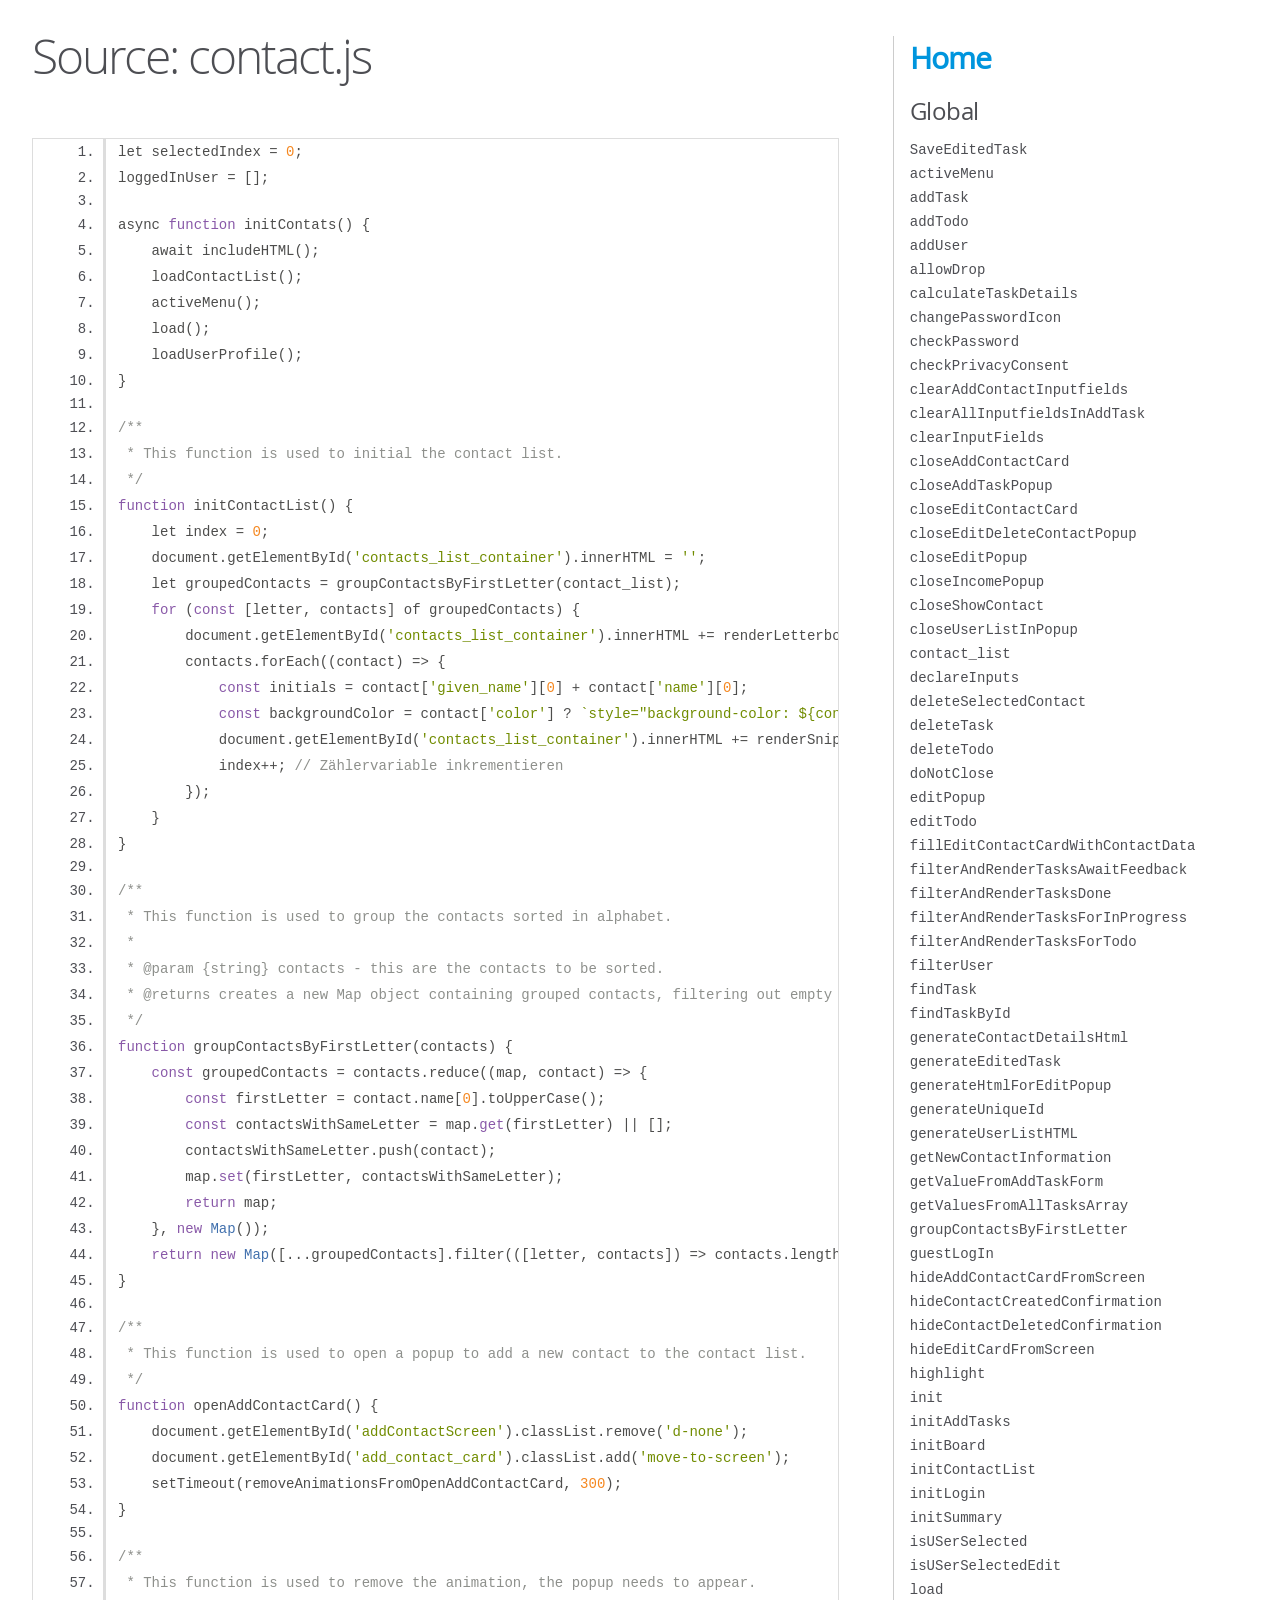
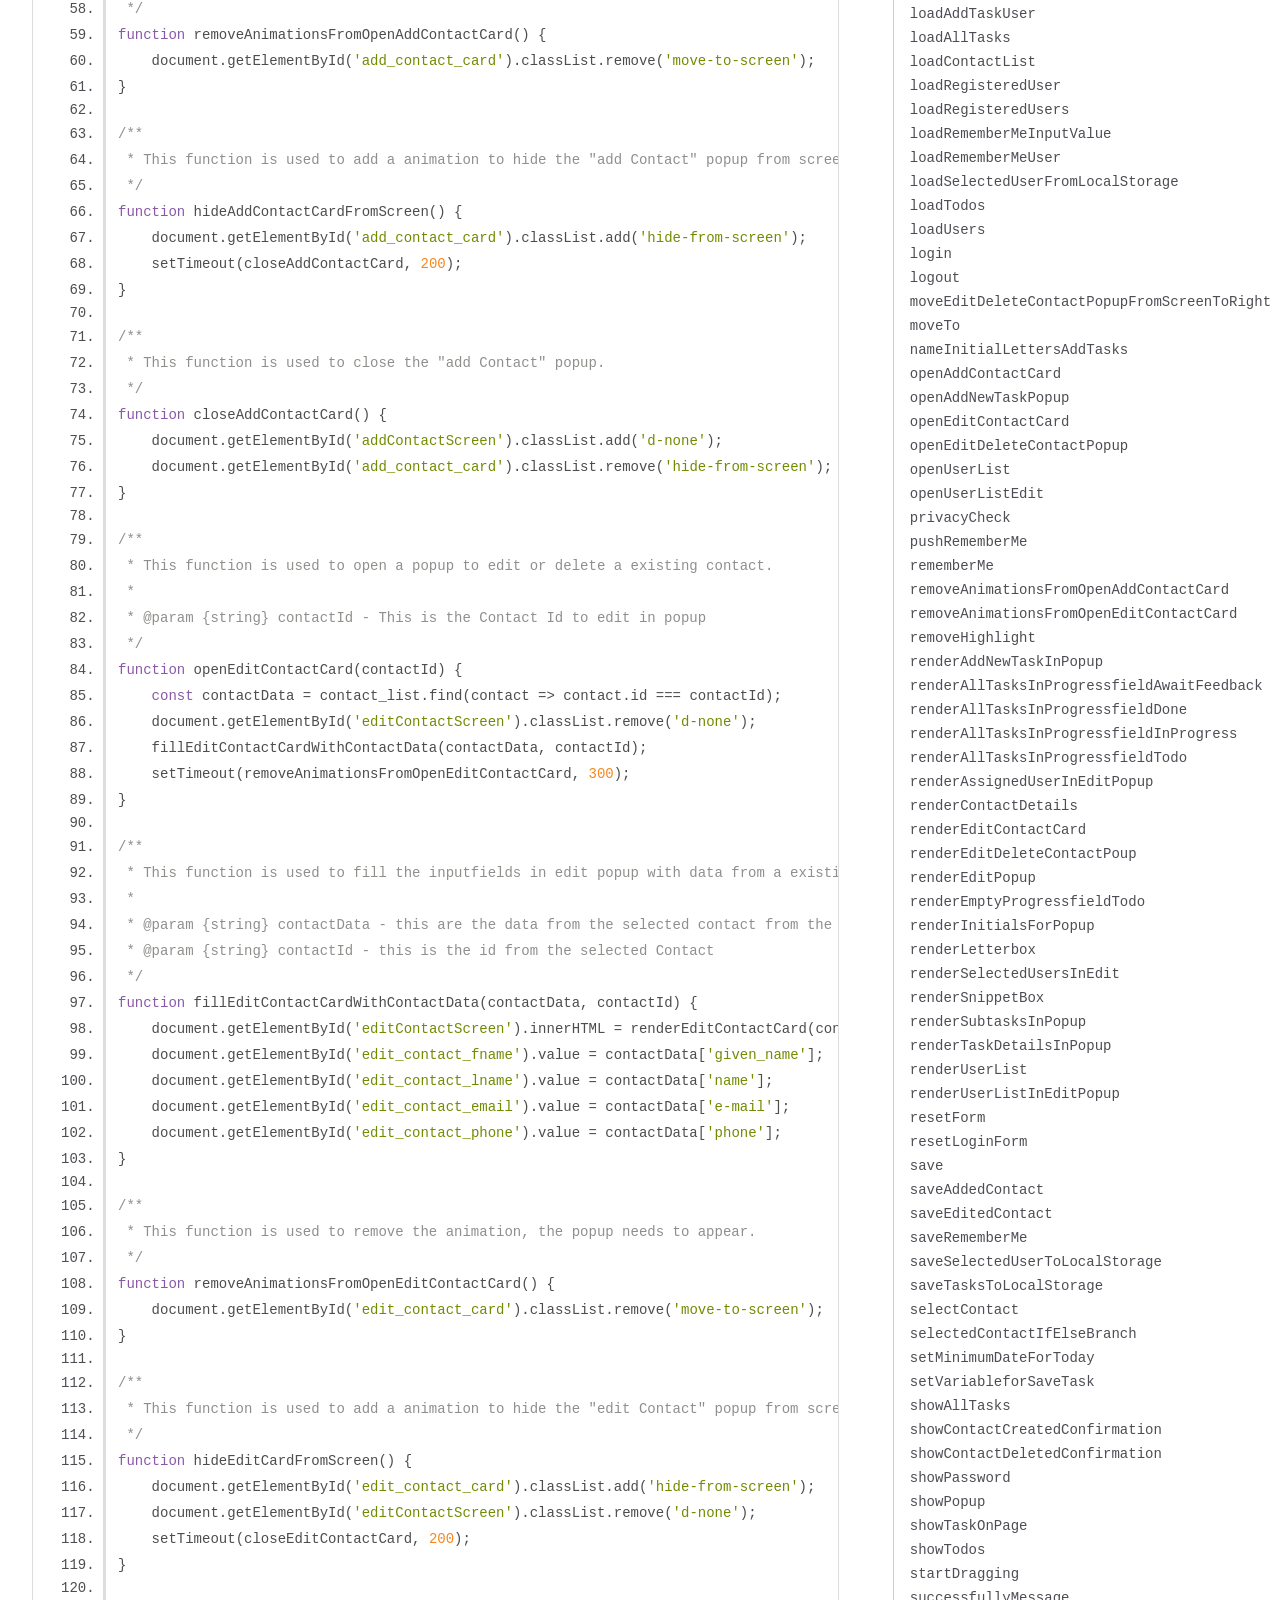
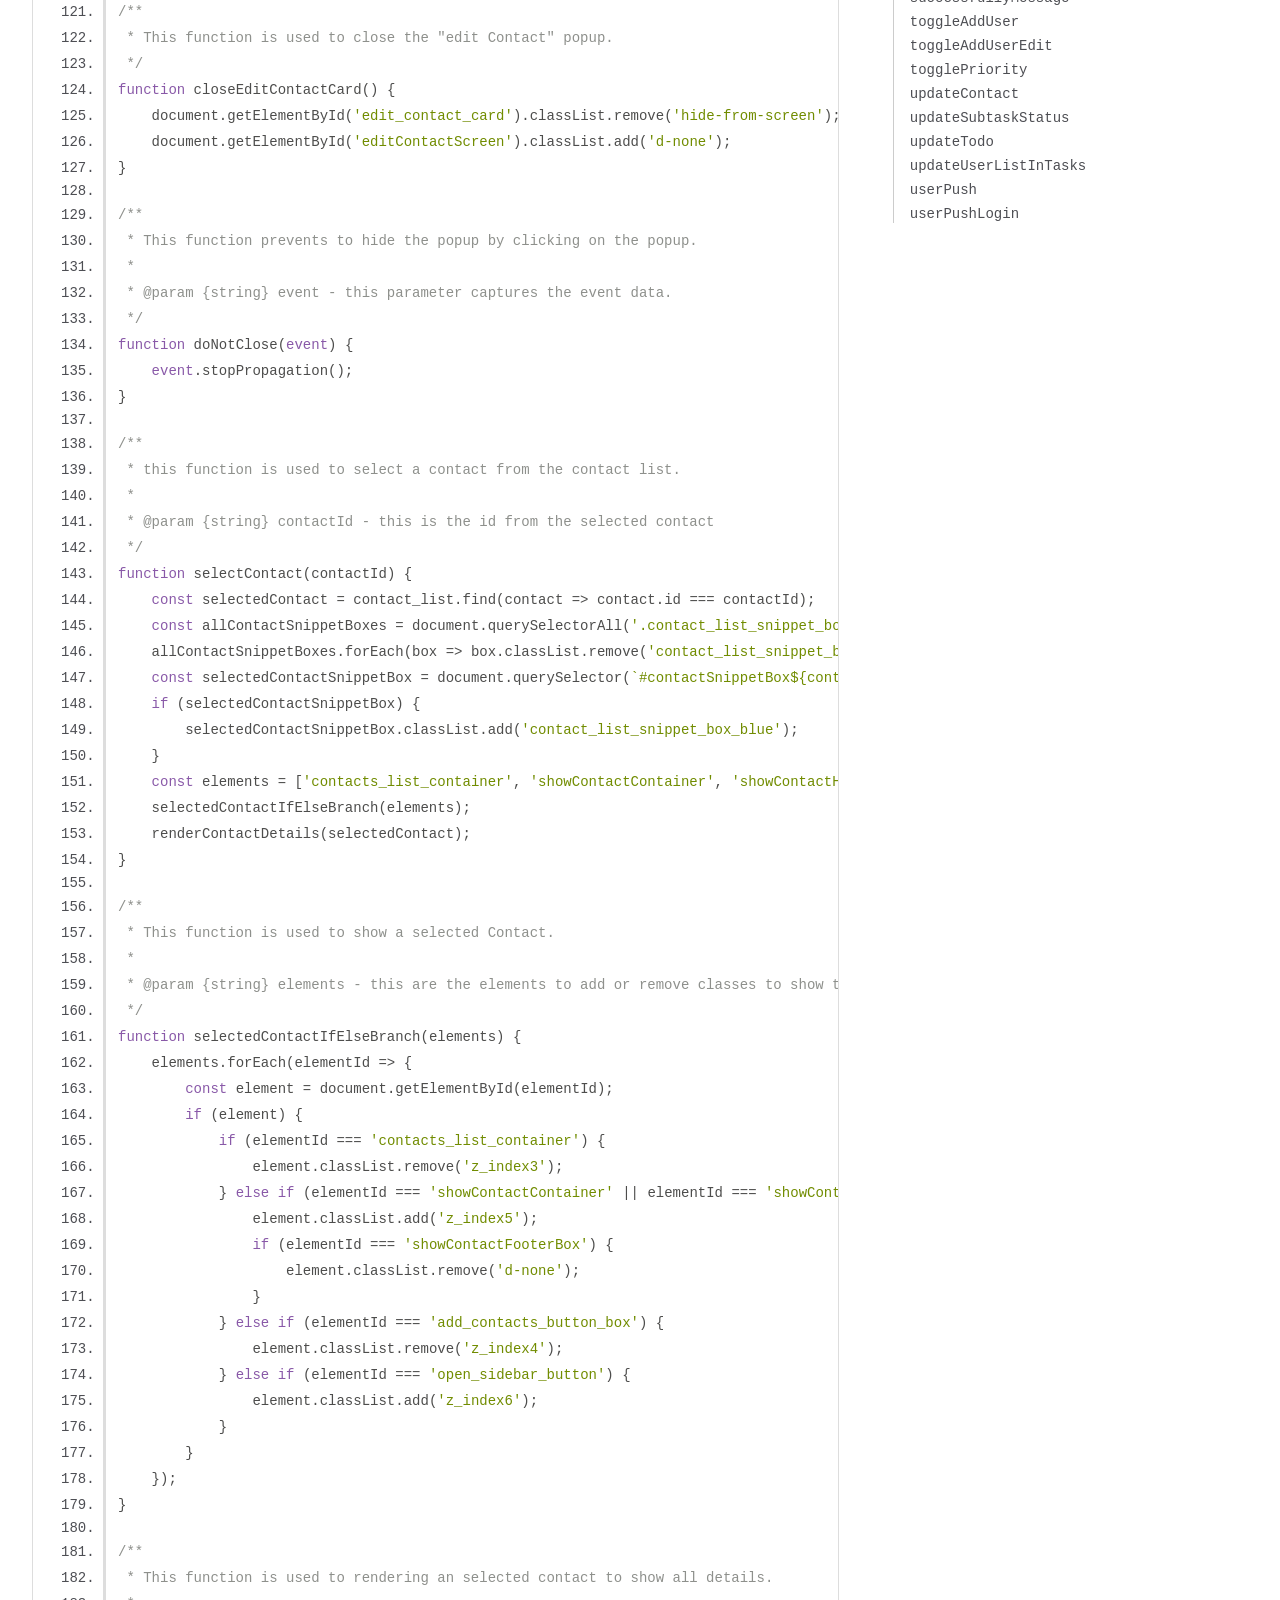
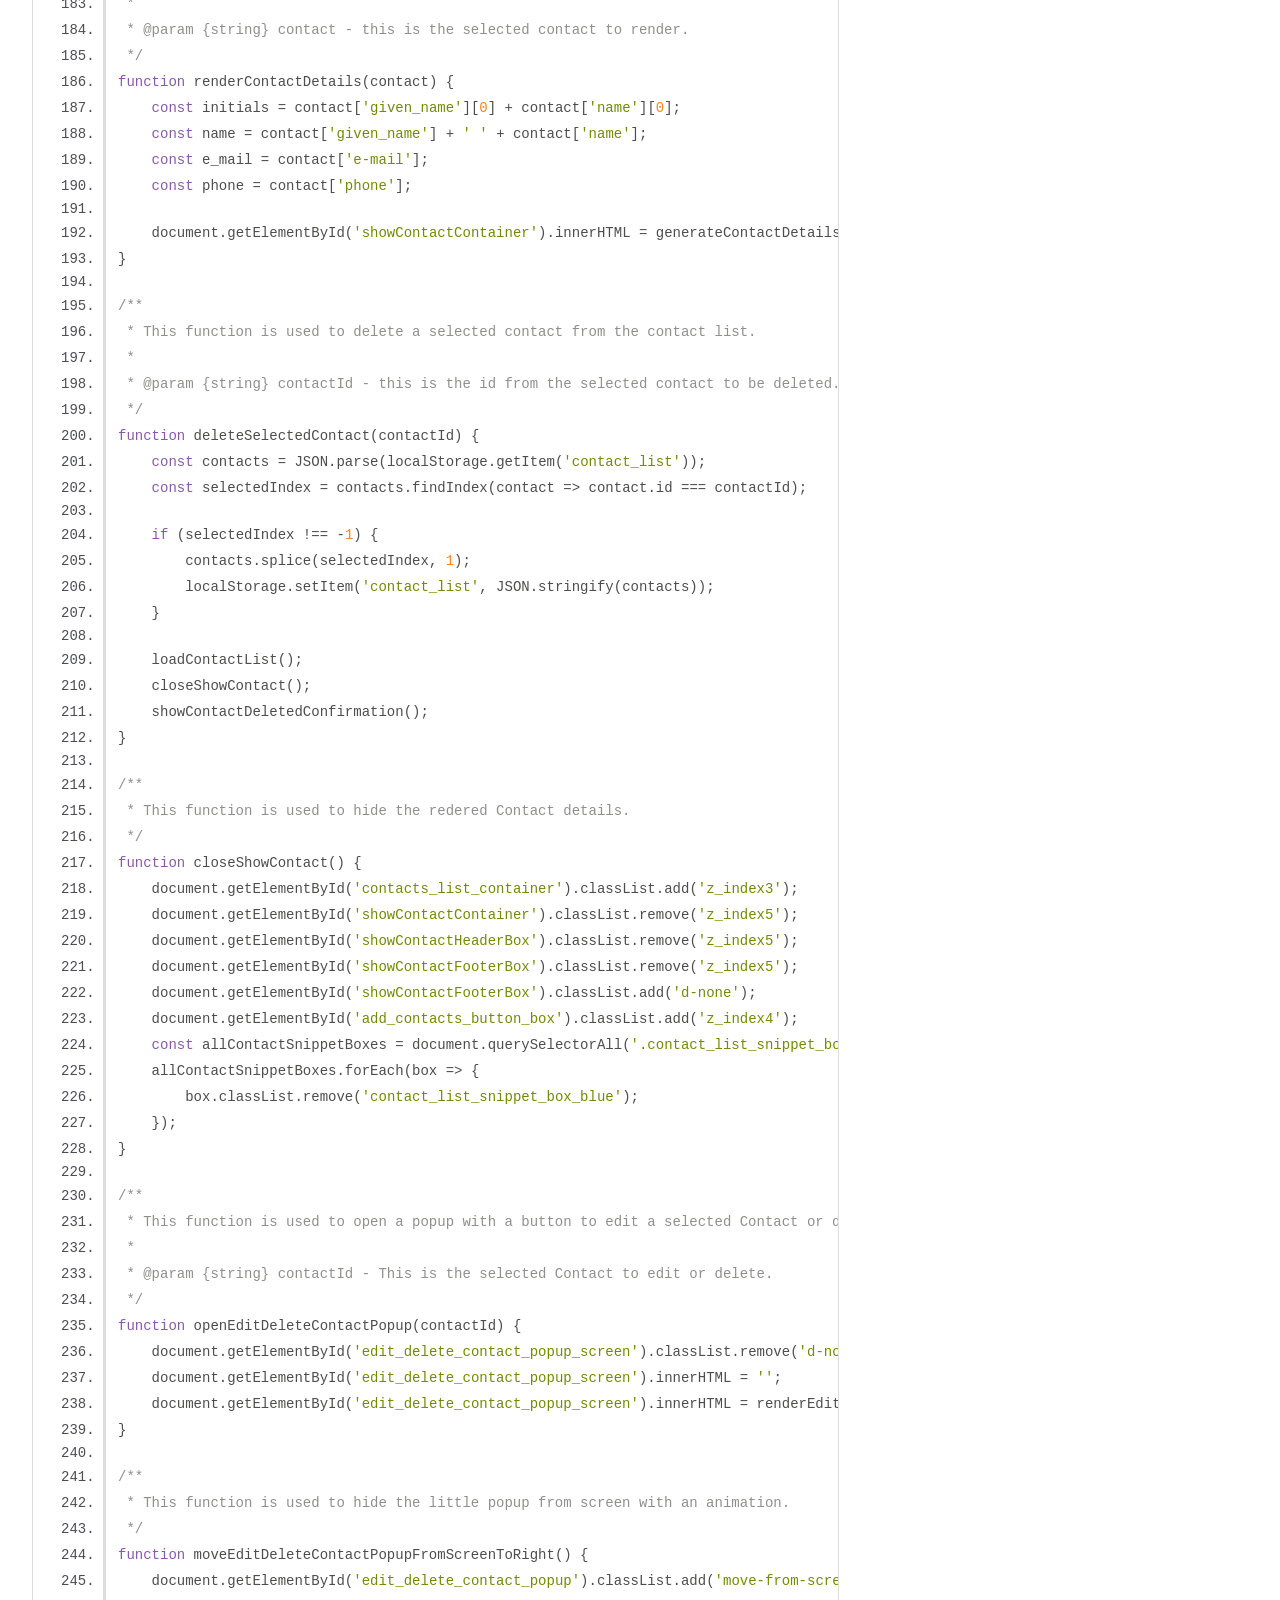
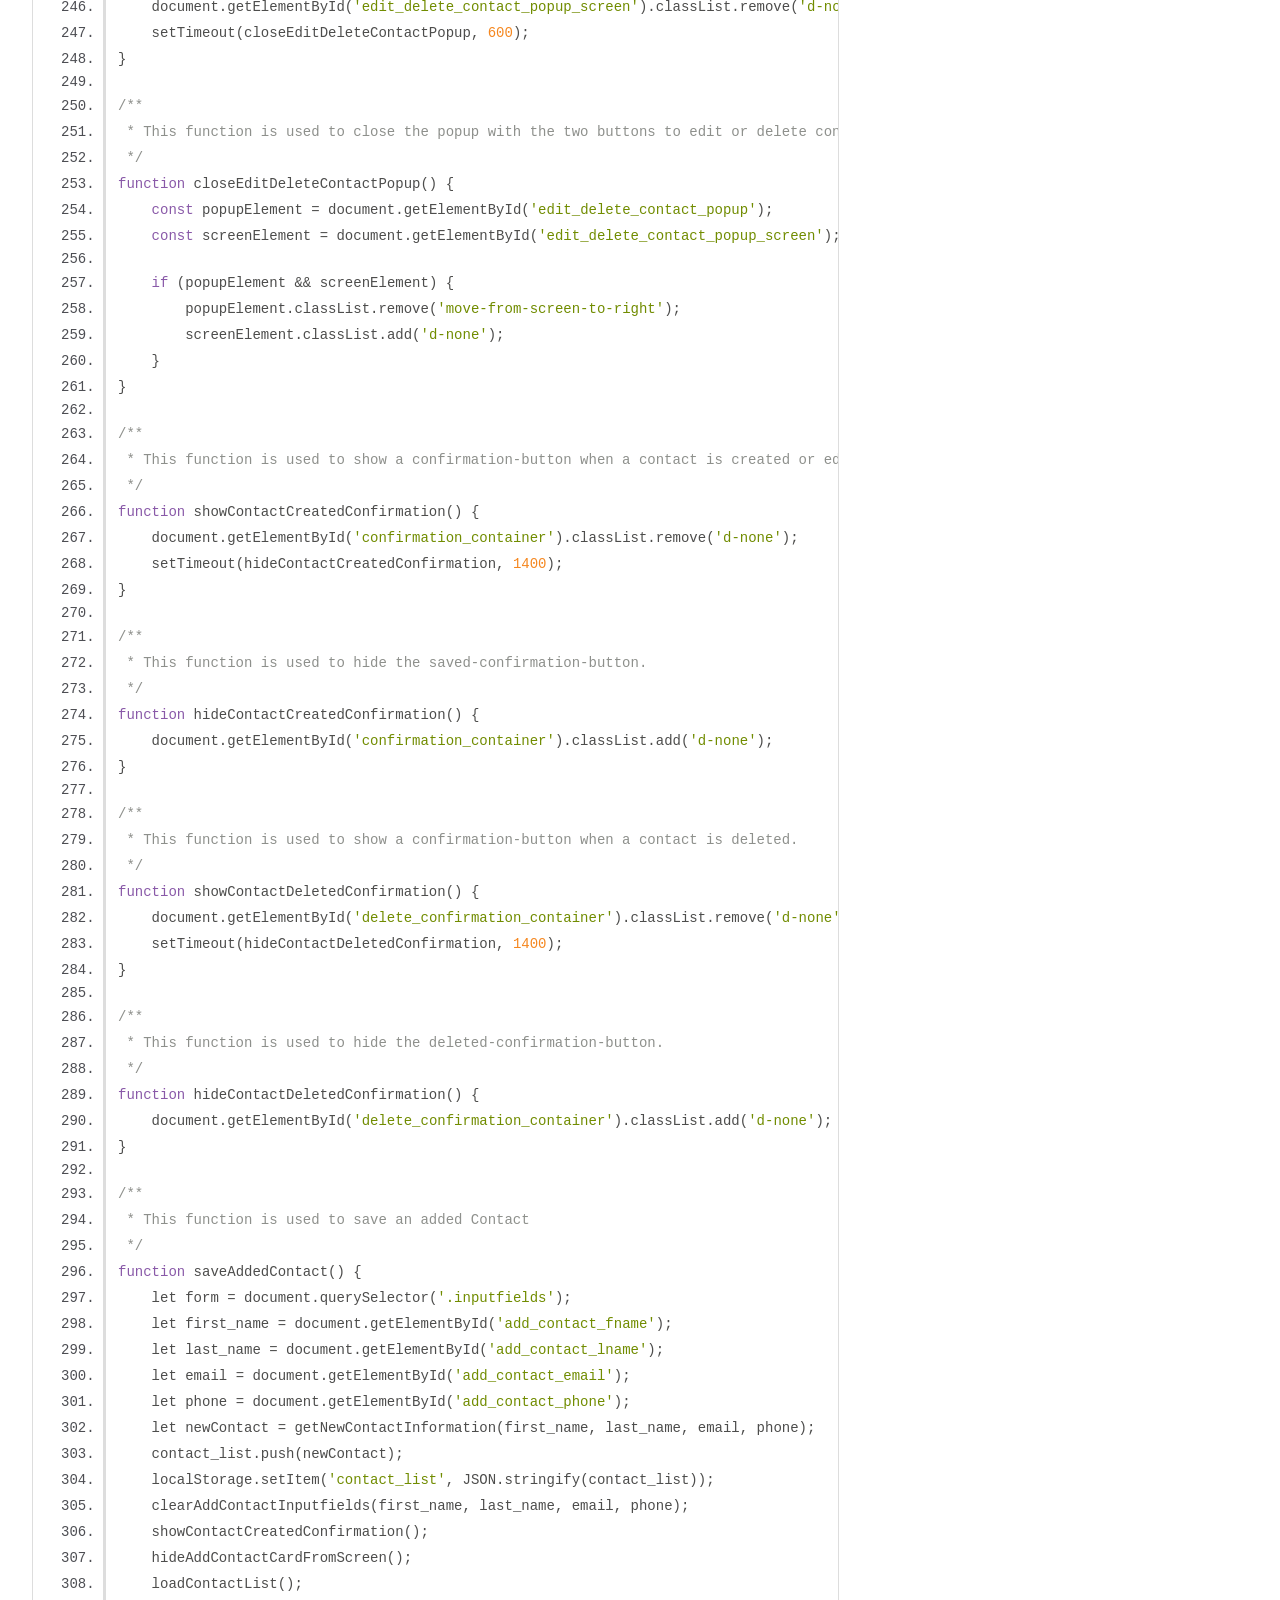
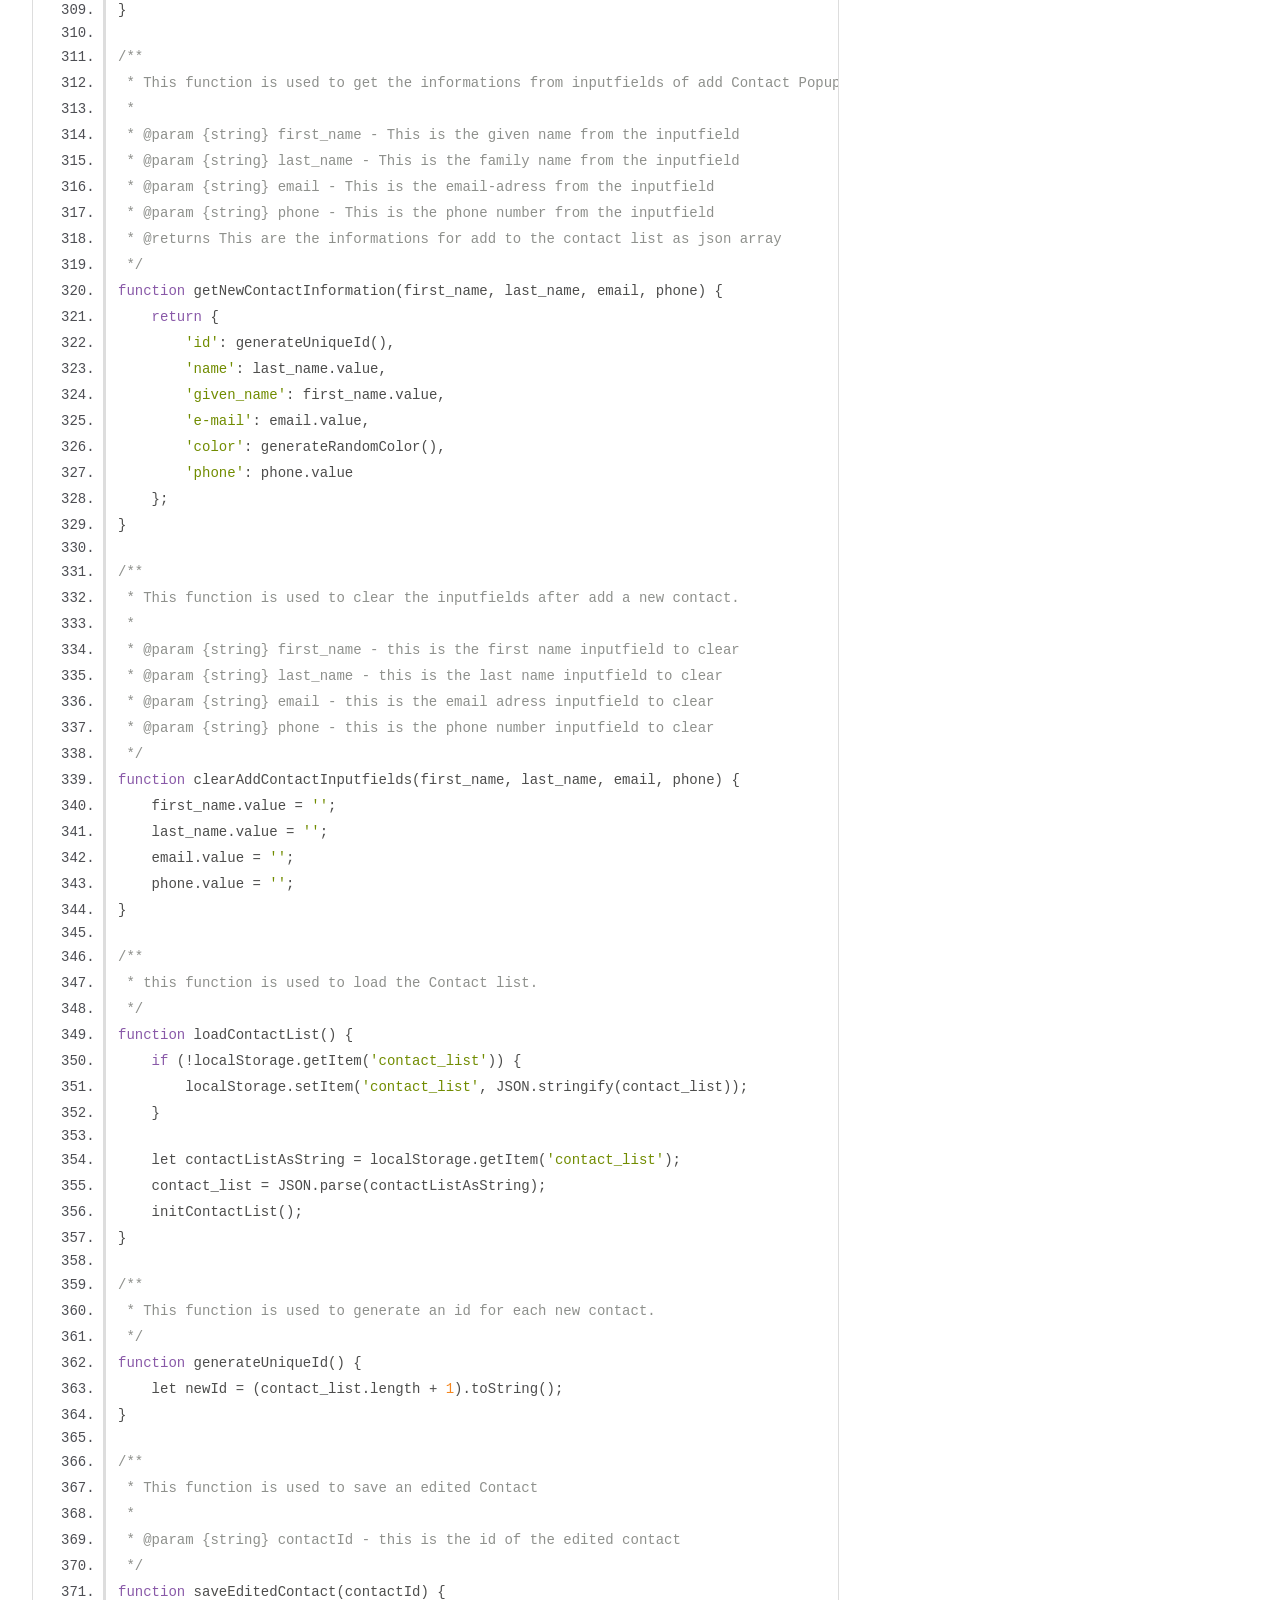
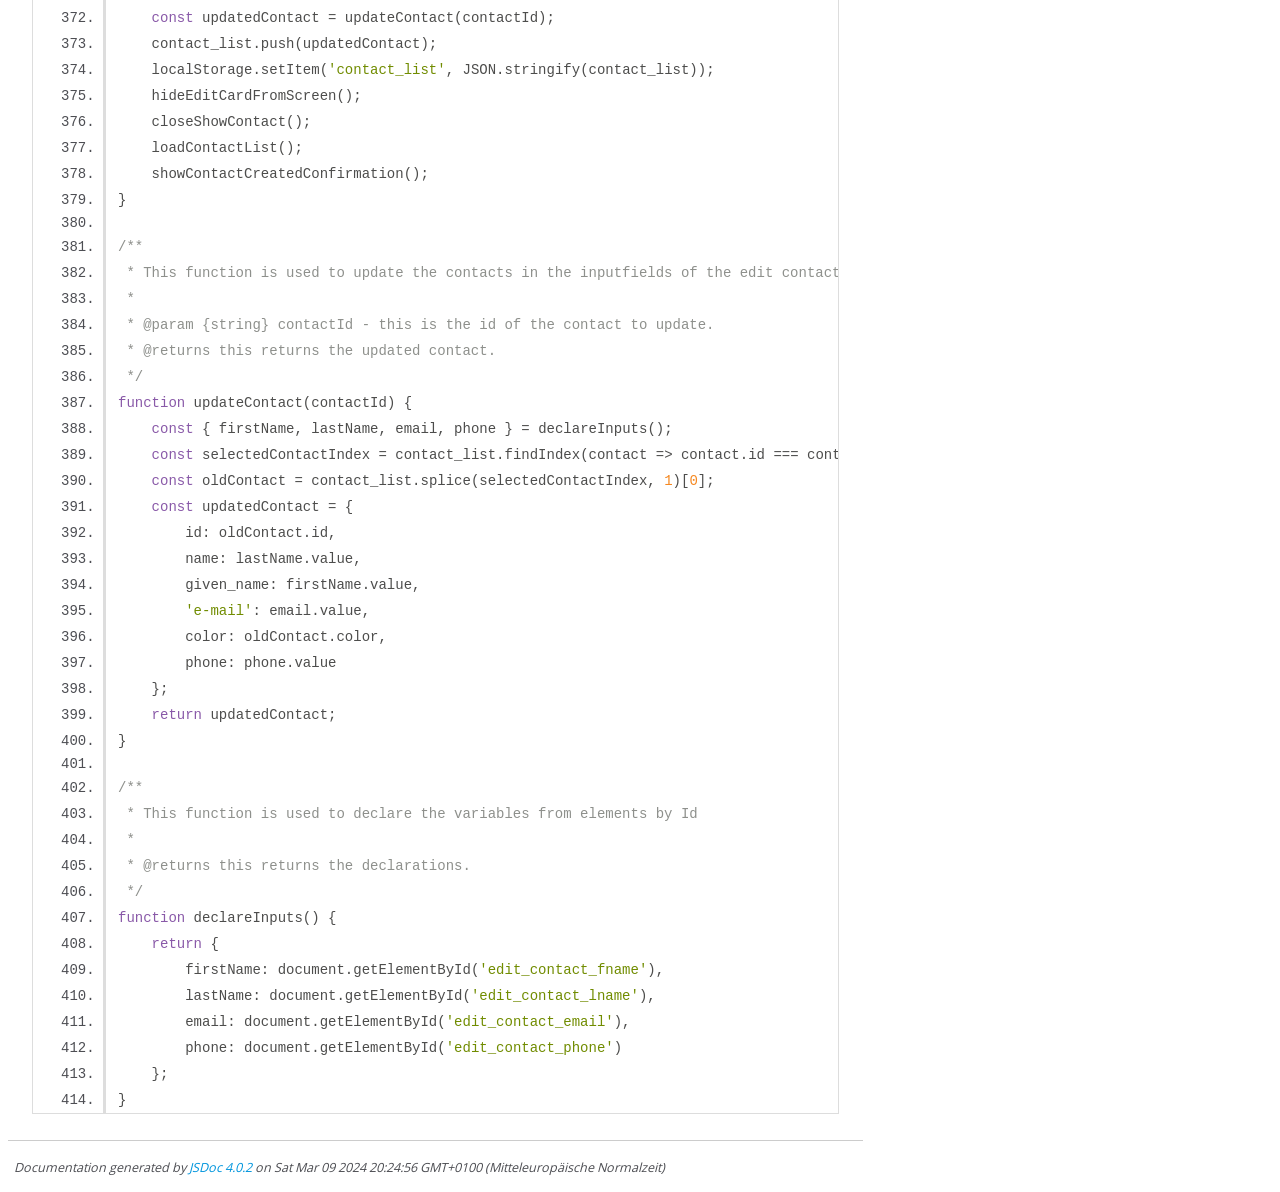
<file: Join/out/contact.js.html>
<!DOCTYPE html>
<html lang="en">
<head>
    <meta charset="utf-8">
    <title>JSDoc: Source: contact.js</title>

    <script src="scripts/prettify/prettify.js"> </script>
    <script src="scripts/prettify/lang-css.js"> </script>
    <!--[if lt IE 9]>
      <script src="//html5shiv.googlecode.com/svn/trunk/html5.js"></script>
    <![endif]-->
    <link type="text/css" rel="stylesheet" href="styles/prettify-tomorrow.css">
    <link type="text/css" rel="stylesheet" href="styles/jsdoc-default.css">
</head>

<body>

<div id="main">

    <h1 class="page-title">Source: contact.js</h1>

    



    
    <section>
        <article>
            <pre class="prettyprint source linenums"><code>let selectedIndex = 0;
loggedInUser = [];

async function initContats() {
    await includeHTML();
    loadContactList();
    activeMenu();
    load();
    loadUserProfile();
}

/**
 * This function is used to initial the contact list.
 */
function initContactList() {
    let index = 0;
    document.getElementById('contacts_list_container').innerHTML = '';
    let groupedContacts = groupContactsByFirstLetter(contact_list);
    for (const [letter, contacts] of groupedContacts) {
        document.getElementById('contacts_list_container').innerHTML += renderLetterbox(letter);
        contacts.forEach((contact) => {
            const initials = contact['given_name'][0] + contact['name'][0];
            const backgroundColor = contact['color'] ? `style="background-color: ${contact['color']};"` : 'style="background-color: rgb(209,209,209);"';
            document.getElementById('contacts_list_container').innerHTML += renderSnippetBox(contact, backgroundColor);
            index++; // Zählervariable inkrementieren
        });
    }
}

/**
 * This function is used to group the contacts sorted in alphabet.
 * 
 * @param {string} contacts - this are the contacts to be sorted.
 * @returns creates a new Map object containing grouped contacts, filtering out empty groups and sorting them alphabetically.
 */
function groupContactsByFirstLetter(contacts) {
    const groupedContacts = contacts.reduce((map, contact) => {
        const firstLetter = contact.name[0].toUpperCase();
        const contactsWithSameLetter = map.get(firstLetter) || [];
        contactsWithSameLetter.push(contact);
        map.set(firstLetter, contactsWithSameLetter);
        return map;
    }, new Map());
    return new Map([...groupedContacts].filter(([letter, contacts]) => contacts.length > 0).sort());
}

/**
 * This function is used to open a popup to add a new contact to the contact list.
 */
function openAddContactCard() {
    document.getElementById('addContactScreen').classList.remove('d-none');
    document.getElementById('add_contact_card').classList.add('move-to-screen');
    setTimeout(removeAnimationsFromOpenAddContactCard, 300);
}

/**
 * This function is used to remove the animation, the popup needs to appear.
 */
function removeAnimationsFromOpenAddContactCard() {
    document.getElementById('add_contact_card').classList.remove('move-to-screen');
}

/**
 * This function is used to add a animation to hide the "add Contact" popup from screen.
 */
function hideAddContactCardFromScreen() {
    document.getElementById('add_contact_card').classList.add('hide-from-screen');
    setTimeout(closeAddContactCard, 200);
}

/**
 * This function is used to close the "add Contact" popup.
 */
function closeAddContactCard() {
    document.getElementById('addContactScreen').classList.add('d-none');
    document.getElementById('add_contact_card').classList.remove('hide-from-screen');
}

/**
 * This function is used to open a popup to edit or delete a existing contact.
 * 
 * @param {string} contactId - This is the Contact Id to edit in popup
 */
function openEditContactCard(contactId) {
    const contactData = contact_list.find(contact => contact.id === contactId);
    document.getElementById('editContactScreen').classList.remove('d-none');
    fillEditContactCardWithContactData(contactData, contactId);
    setTimeout(removeAnimationsFromOpenEditContactCard, 300);
}

/**
 * This function is used to fill the inputfields in edit popup with data from a existing contact
 * 
 * @param {string} contactData - this are the data from the selected contact from the contact list array
 * @param {string} contactId - this is the id from the selected Contact
 */
function fillEditContactCardWithContactData(contactData, contactId) {
    document.getElementById('editContactScreen').innerHTML = renderEditContactCard(contactData, contactId);
    document.getElementById('edit_contact_fname').value = contactData['given_name'];
    document.getElementById('edit_contact_lname').value = contactData['name'];
    document.getElementById('edit_contact_email').value = contactData['e-mail'];
    document.getElementById('edit_contact_phone').value = contactData['phone'];
}

/**
 * This function is used to remove the animation, the popup needs to appear.
 */
function removeAnimationsFromOpenEditContactCard() {
    document.getElementById('edit_contact_card').classList.remove('move-to-screen');
}

/**
 * This function is used to add a animation to hide the "edit Contact" popup from screen.
 */
function hideEditCardFromScreen() {
    document.getElementById('edit_contact_card').classList.add('hide-from-screen');
    document.getElementById('editContactScreen').classList.remove('d-none');
    setTimeout(closeEditContactCard, 200);
}

/**
 * This function is used to close the "edit Contact" popup.
 */
function closeEditContactCard() {
    document.getElementById('edit_contact_card').classList.remove('hide-from-screen');
    document.getElementById('editContactScreen').classList.add('d-none');
}

/**
 * This function prevents to hide the popup by clicking on the popup.
 * 
 * @param {string} event - this parameter captures the event data.
 */
function doNotClose(event) {
    event.stopPropagation();
}

/**
 * this function is used to select a contact from the contact list.
 * 
 * @param {string} contactId - this is the id from the selected contact
 */
function selectContact(contactId) {
    const selectedContact = contact_list.find(contact => contact.id === contactId);
    const allContactSnippetBoxes = document.querySelectorAll('.contact_list_snippet_box');
    allContactSnippetBoxes.forEach(box => box.classList.remove('contact_list_snippet_box_blue'));
    const selectedContactSnippetBox = document.querySelector(`#contactSnippetBox${contactId}`);
    if (selectedContactSnippetBox) {
        selectedContactSnippetBox.classList.add('contact_list_snippet_box_blue');
    }
    const elements = ['contacts_list_container', 'showContactContainer', 'showContactHeaderBox', 'showContactFooterBox', 'add_contacts_button_box', 'open_sidebar_button'];
    selectedContactIfElseBranch(elements);
    renderContactDetails(selectedContact);
}

/**
 * This function is used to show a selected Contact.
 * 
 * @param {string} elements - this are the elements to add or remove classes to show the contact.
 */
function selectedContactIfElseBranch(elements) {
    elements.forEach(elementId => {
        const element = document.getElementById(elementId);
        if (element) {
            if (elementId === 'contacts_list_container') {
                element.classList.remove('z_index3');
            } else if (elementId === 'showContactContainer' || elementId === 'showContactHeaderBox' || elementId === 'showContactFooterBox') {
                element.classList.add('z_index5');
                if (elementId === 'showContactFooterBox') {
                    element.classList.remove('d-none');
                }
            } else if (elementId === 'add_contacts_button_box') {
                element.classList.remove('z_index4');
            } else if (elementId === 'open_sidebar_button') {
                element.classList.add('z_index6');
            }
        }
    });
}

/**
 * This function is used to rendering an selected contact to show all details.
 * 
 * @param {string} contact - this is the selected contact to render.
 */
function renderContactDetails(contact) {
    const initials = contact['given_name'][0] + contact['name'][0];
    const name = contact['given_name'] + ' ' + contact['name'];
    const e_mail = contact['e-mail'];
    const phone = contact['phone'];

    document.getElementById('showContactContainer').innerHTML = generateContactDetailsHtml(contact);
}

/**
 * This function is used to delete a selected contact from the contact list.
 * 
 * @param {string} contactId - this is the id from the selected contact to be deleted.
 */
function deleteSelectedContact(contactId) {
    const contacts = JSON.parse(localStorage.getItem('contact_list'));
    const selectedIndex = contacts.findIndex(contact => contact.id === contactId);

    if (selectedIndex !== -1) {
        contacts.splice(selectedIndex, 1);
        localStorage.setItem('contact_list', JSON.stringify(contacts));
    }

    loadContactList();
    closeShowContact();
    showContactDeletedConfirmation();
}

/**
 * This function is used to hide the redered Contact details.
 */
function closeShowContact() {
    document.getElementById('contacts_list_container').classList.add('z_index3');
    document.getElementById('showContactContainer').classList.remove('z_index5');
    document.getElementById('showContactHeaderBox').classList.remove('z_index5');
    document.getElementById('showContactFooterBox').classList.remove('z_index5');
    document.getElementById('showContactFooterBox').classList.add('d-none');
    document.getElementById('add_contacts_button_box').classList.add('z_index4');
    const allContactSnippetBoxes = document.querySelectorAll('.contact_list_snippet_box');
    allContactSnippetBoxes.forEach(box => {
        box.classList.remove('contact_list_snippet_box_blue');
    });
}

/**
 * This function is used to open a popup with a button to edit a selected Contact or delete a selected contact.
 * 
 * @param {string} contactId - This is the selected Contact to edit or delete.
 */
function openEditDeleteContactPopup(contactId) {
    document.getElementById('edit_delete_contact_popup_screen').classList.remove('d-none');
    document.getElementById('edit_delete_contact_popup_screen').innerHTML = '';
    document.getElementById('edit_delete_contact_popup_screen').innerHTML = renderEditDeleteContactPoup(contactId);
}

/**
 * This function is used to hide the little popup from screen with an animation.
 */
function moveEditDeleteContactPopupFromScreenToRight() {
    document.getElementById('edit_delete_contact_popup').classList.add('move-from-screen-to-right');
    document.getElementById('edit_delete_contact_popup_screen').classList.remove('d-none');
    setTimeout(closeEditDeleteContactPopup, 600);
}

/**
 * This function is used to close the popup with the two buttons to edit or delete contacts.
 */
function closeEditDeleteContactPopup() {
    const popupElement = document.getElementById('edit_delete_contact_popup');
    const screenElement = document.getElementById('edit_delete_contact_popup_screen');

    if (popupElement &amp;&amp; screenElement) {
        popupElement.classList.remove('move-from-screen-to-right');
        screenElement.classList.add('d-none');
    }
}

/**
 * This function is used to show a confirmation-button when a contact is created or edited.
 */
function showContactCreatedConfirmation() {
    document.getElementById('confirmation_container').classList.remove('d-none');
    setTimeout(hideContactCreatedConfirmation, 1400);
}

/**
 * This function is used to hide the saved-confirmation-button.
 */
function hideContactCreatedConfirmation() {
    document.getElementById('confirmation_container').classList.add('d-none');
}

/**
 * This function is used to show a confirmation-button when a contact is deleted.
 */
function showContactDeletedConfirmation() {
    document.getElementById('delete_confirmation_container').classList.remove('d-none');
    setTimeout(hideContactDeletedConfirmation, 1400);
}

/**
 * This function is used to hide the deleted-confirmation-button.
 */
function hideContactDeletedConfirmation() {
    document.getElementById('delete_confirmation_container').classList.add('d-none');
}

/**
 * This function is used to save an added Contact
 */
function saveAddedContact() {
    let form = document.querySelector('.inputfields');
    let first_name = document.getElementById('add_contact_fname');
    let last_name = document.getElementById('add_contact_lname');
    let email = document.getElementById('add_contact_email');
    let phone = document.getElementById('add_contact_phone');
    let newContact = getNewContactInformation(first_name, last_name, email, phone);
    contact_list.push(newContact);
    localStorage.setItem('contact_list', JSON.stringify(contact_list));
    clearAddContactInputfields(first_name, last_name, email, phone);
    showContactCreatedConfirmation();
    hideAddContactCardFromScreen();
    loadContactList();
}

/**
 * This function is used to get the informations from inputfields of add Contact Popup
 * 
 * @param {string} first_name - This is the given name from the inputfield
 * @param {string} last_name - This is the family name from the inputfield
 * @param {string} email - This is the email-adress from the inputfield
 * @param {string} phone - This is the phone number from the inputfield
 * @returns This are the informations for add to the contact list as json array
 */
function getNewContactInformation(first_name, last_name, email, phone) {
    return {
        'id': generateUniqueId(),
        'name': last_name.value,
        'given_name': first_name.value,
        'e-mail': email.value,
        'color': generateRandomColor(),
        'phone': phone.value
    };
}

/**
 * This function is used to clear the inputfields after add a new contact.
 * 
 * @param {string} first_name - this is the first name inputfield to clear
 * @param {string} last_name - this is the last name inputfield to clear
 * @param {string} email - this is the email adress inputfield to clear
 * @param {string} phone - this is the phone number inputfield to clear
 */
function clearAddContactInputfields(first_name, last_name, email, phone) {
    first_name.value = '';
    last_name.value = '';
    email.value = '';
    phone.value = '';
}

/**
 * this function is used to load the Contact list.
 */
function loadContactList() {
    if (!localStorage.getItem('contact_list')) {
        localStorage.setItem('contact_list', JSON.stringify(contact_list));
    }

    let contactListAsString = localStorage.getItem('contact_list');
    contact_list = JSON.parse(contactListAsString);
    initContactList();
}

/**
 * This function is used to generate an id for each new contact.
 */
function generateUniqueId() {
    let newId = (contact_list.length + 1).toString();
}

/**
 * This function is used to save an edited Contact
 * 
 * @param {string} contactId - this is the id of the edited contact
 */
function saveEditedContact(contactId) {
    const updatedContact = updateContact(contactId);
    contact_list.push(updatedContact);
    localStorage.setItem('contact_list', JSON.stringify(contact_list));
    hideEditCardFromScreen();
    closeShowContact();
    loadContactList();
    showContactCreatedConfirmation();
}

/**
 * This function is used to update the contacts in the inputfields of the edit contact popup.
 * 
 * @param {string} contactId - this is the id of the contact to update.
 * @returns this returns the updated contact.
 */
function updateContact(contactId) {
    const { firstName, lastName, email, phone } = declareInputs();
    const selectedContactIndex = contact_list.findIndex(contact => contact.id === contactId);
    const oldContact = contact_list.splice(selectedContactIndex, 1)[0];
    const updatedContact = {
        id: oldContact.id,
        name: lastName.value,
        given_name: firstName.value,
        'e-mail': email.value,
        color: oldContact.color,
        phone: phone.value
    };
    return updatedContact;
}

/**
 * This function is used to declare the variables from elements by Id
 * 
 * @returns this returns the declarations.
 */
function declareInputs() {
    return {
        firstName: document.getElementById('edit_contact_fname'),
        lastName: document.getElementById('edit_contact_lname'),
        email: document.getElementById('edit_contact_email'),
        phone: document.getElementById('edit_contact_phone')
    };
}</code></pre>
        </article>
    </section>




</div>

<nav>
    <h2><a href="index.html">Home</a></h2><h3>Global</h3><ul><li><a href="global.html#SaveEditedTask">SaveEditedTask</a></li><li><a href="global.html#activeMenu">activeMenu</a></li><li><a href="global.html#addTask">addTask</a></li><li><a href="global.html#addTodo">addTodo</a></li><li><a href="global.html#addUser">addUser</a></li><li><a href="global.html#allowDrop">allowDrop</a></li><li><a href="global.html#calculateTaskDetails">calculateTaskDetails</a></li><li><a href="global.html#changePasswordIcon">changePasswordIcon</a></li><li><a href="global.html#checkPassword">checkPassword</a></li><li><a href="global.html#checkPrivacyConsent">checkPrivacyConsent</a></li><li><a href="global.html#clearAddContactInputfields">clearAddContactInputfields</a></li><li><a href="global.html#clearAllInputfieldsInAddTask">clearAllInputfieldsInAddTask</a></li><li><a href="global.html#clearInputFields">clearInputFields</a></li><li><a href="global.html#closeAddContactCard">closeAddContactCard</a></li><li><a href="global.html#closeAddTaskPopup">closeAddTaskPopup</a></li><li><a href="global.html#closeEditContactCard">closeEditContactCard</a></li><li><a href="global.html#closeEditDeleteContactPopup">closeEditDeleteContactPopup</a></li><li><a href="global.html#closeEditPopup">closeEditPopup</a></li><li><a href="global.html#closeIncomePopup">closeIncomePopup</a></li><li><a href="global.html#closeShowContact">closeShowContact</a></li><li><a href="global.html#closeUserListInPopup">closeUserListInPopup</a></li><li><a href="global.html#contact_list">contact_list</a></li><li><a href="global.html#declareInputs">declareInputs</a></li><li><a href="global.html#deleteSelectedContact">deleteSelectedContact</a></li><li><a href="global.html#deleteTask">deleteTask</a></li><li><a href="global.html#deleteTodo">deleteTodo</a></li><li><a href="global.html#doNotClose">doNotClose</a></li><li><a href="global.html#editPopup">editPopup</a></li><li><a href="global.html#editTodo">editTodo</a></li><li><a href="global.html#fillEditContactCardWithContactData">fillEditContactCardWithContactData</a></li><li><a href="global.html#filterAndRenderTasksAwaitFeedback">filterAndRenderTasksAwaitFeedback</a></li><li><a href="global.html#filterAndRenderTasksDone">filterAndRenderTasksDone</a></li><li><a href="global.html#filterAndRenderTasksForInProgress">filterAndRenderTasksForInProgress</a></li><li><a href="global.html#filterAndRenderTasksForTodo">filterAndRenderTasksForTodo</a></li><li><a href="global.html#filterUser">filterUser</a></li><li><a href="global.html#findTask">findTask</a></li><li><a href="global.html#findTaskById">findTaskById</a></li><li><a href="global.html#generateContactDetailsHtml">generateContactDetailsHtml</a></li><li><a href="global.html#generateEditedTask">generateEditedTask</a></li><li><a href="global.html#generateHtmlForEditPopup">generateHtmlForEditPopup</a></li><li><a href="global.html#generateUniqueId">generateUniqueId</a></li><li><a href="global.html#generateUserListHTML">generateUserListHTML</a></li><li><a href="global.html#getNewContactInformation">getNewContactInformation</a></li><li><a href="global.html#getValueFromAddTaskForm">getValueFromAddTaskForm</a></li><li><a href="global.html#getValuesFromAllTasksArray">getValuesFromAllTasksArray</a></li><li><a href="global.html#groupContactsByFirstLetter">groupContactsByFirstLetter</a></li><li><a href="global.html#guestLogIn">guestLogIn</a></li><li><a href="global.html#hideAddContactCardFromScreen">hideAddContactCardFromScreen</a></li><li><a href="global.html#hideContactCreatedConfirmation">hideContactCreatedConfirmation</a></li><li><a href="global.html#hideContactDeletedConfirmation">hideContactDeletedConfirmation</a></li><li><a href="global.html#hideEditCardFromScreen">hideEditCardFromScreen</a></li><li><a href="global.html#highlight">highlight</a></li><li><a href="global.html#init">init</a></li><li><a href="global.html#initAddTasks">initAddTasks</a></li><li><a href="global.html#initBoard">initBoard</a></li><li><a href="global.html#initContactList">initContactList</a></li><li><a href="global.html#initLogin">initLogin</a></li><li><a href="global.html#initSummary">initSummary</a></li><li><a href="global.html#isUSerSelected">isUSerSelected</a></li><li><a href="global.html#isUSerSelectedEdit">isUSerSelectedEdit</a></li><li><a href="global.html#load">load</a></li><li><a href="global.html#loadAddTaskUser">loadAddTaskUser</a></li><li><a href="global.html#loadAllTasks">loadAllTasks</a></li><li><a href="global.html#loadContactList">loadContactList</a></li><li><a href="global.html#loadRegisteredUser">loadRegisteredUser</a></li><li><a href="global.html#loadRegisteredUsers">loadRegisteredUsers</a></li><li><a href="global.html#loadRememberMeInputValue">loadRememberMeInputValue</a></li><li><a href="global.html#loadRememberMeUser">loadRememberMeUser</a></li><li><a href="global.html#loadSelectedUserFromLocalStorage">loadSelectedUserFromLocalStorage</a></li><li><a href="global.html#loadTodos">loadTodos</a></li><li><a href="global.html#loadUsers">loadUsers</a></li><li><a href="global.html#login">login</a></li><li><a href="global.html#logout">logout</a></li><li><a href="global.html#moveEditDeleteContactPopupFromScreenToRight">moveEditDeleteContactPopupFromScreenToRight</a></li><li><a href="global.html#moveTo">moveTo</a></li><li><a href="global.html#nameInitialLettersAddTasks">nameInitialLettersAddTasks</a></li><li><a href="global.html#openAddContactCard">openAddContactCard</a></li><li><a href="global.html#openAddNewTaskPopup">openAddNewTaskPopup</a></li><li><a href="global.html#openEditContactCard">openEditContactCard</a></li><li><a href="global.html#openEditDeleteContactPopup">openEditDeleteContactPopup</a></li><li><a href="global.html#openUserList">openUserList</a></li><li><a href="global.html#openUserListEdit">openUserListEdit</a></li><li><a href="global.html#privacyCheck">privacyCheck</a></li><li><a href="global.html#pushRememberMe">pushRememberMe</a></li><li><a href="global.html#rememberMe">rememberMe</a></li><li><a href="global.html#removeAnimationsFromOpenAddContactCard">removeAnimationsFromOpenAddContactCard</a></li><li><a href="global.html#removeAnimationsFromOpenEditContactCard">removeAnimationsFromOpenEditContactCard</a></li><li><a href="global.html#removeHighlight">removeHighlight</a></li><li><a href="global.html#renderAddNewTaskInPopup">renderAddNewTaskInPopup</a></li><li><a href="global.html#renderAllTasksInProgressfieldAwaitFeedback">renderAllTasksInProgressfieldAwaitFeedback</a></li><li><a href="global.html#renderAllTasksInProgressfieldDone">renderAllTasksInProgressfieldDone</a></li><li><a href="global.html#renderAllTasksInProgressfieldInProgress">renderAllTasksInProgressfieldInProgress</a></li><li><a href="global.html#renderAllTasksInProgressfieldTodo">renderAllTasksInProgressfieldTodo</a></li><li><a href="global.html#renderAssignedUserInEditPopup">renderAssignedUserInEditPopup</a></li><li><a href="global.html#renderContactDetails">renderContactDetails</a></li><li><a href="global.html#renderEditContactCard">renderEditContactCard</a></li><li><a href="global.html#renderEditDeleteContactPoup">renderEditDeleteContactPoup</a></li><li><a href="global.html#renderEditPopup">renderEditPopup</a></li><li><a href="global.html#renderEmptyProgressfieldTodo">renderEmptyProgressfieldTodo</a></li><li><a href="global.html#renderInitialsForPopup">renderInitialsForPopup</a></li><li><a href="global.html#renderLetterbox">renderLetterbox</a></li><li><a href="global.html#renderSelectedUsersInEdit">renderSelectedUsersInEdit</a></li><li><a href="global.html#renderSnippetBox">renderSnippetBox</a></li><li><a href="global.html#renderSubtasksInPopup">renderSubtasksInPopup</a></li><li><a href="global.html#renderTaskDetailsInPopup">renderTaskDetailsInPopup</a></li><li><a href="global.html#renderUserList">renderUserList</a></li><li><a href="global.html#renderUserListInEditPopup">renderUserListInEditPopup</a></li><li><a href="global.html#resetForm">resetForm</a></li><li><a href="global.html#resetLoginForm">resetLoginForm</a></li><li><a href="global.html#save">save</a></li><li><a href="global.html#saveAddedContact">saveAddedContact</a></li><li><a href="global.html#saveEditedContact">saveEditedContact</a></li><li><a href="global.html#saveRememberMe">saveRememberMe</a></li><li><a href="global.html#saveSelectedUserToLocalStorage">saveSelectedUserToLocalStorage</a></li><li><a href="global.html#saveTasksToLocalStorage">saveTasksToLocalStorage</a></li><li><a href="global.html#selectContact">selectContact</a></li><li><a href="global.html#selectedContactIfElseBranch">selectedContactIfElseBranch</a></li><li><a href="global.html#setMinimumDateForToday">setMinimumDateForToday</a></li><li><a href="global.html#setVariableforSaveTask">setVariableforSaveTask</a></li><li><a href="global.html#showAllTasks">showAllTasks</a></li><li><a href="global.html#showContactCreatedConfirmation">showContactCreatedConfirmation</a></li><li><a href="global.html#showContactDeletedConfirmation">showContactDeletedConfirmation</a></li><li><a href="global.html#showPassword">showPassword</a></li><li><a href="global.html#showPopup">showPopup</a></li><li><a href="global.html#showTaskOnPage">showTaskOnPage</a></li><li><a href="global.html#showTodos">showTodos</a></li><li><a href="global.html#startDragging">startDragging</a></li><li><a href="global.html#successfullyMessage">successfullyMessage</a></li><li><a href="global.html#toggleAddUser">toggleAddUser</a></li><li><a href="global.html#toggleAddUserEdit">toggleAddUserEdit</a></li><li><a href="global.html#togglePriority">togglePriority</a></li><li><a href="global.html#updateContact">updateContact</a></li><li><a href="global.html#updateSubtaskStatus">updateSubtaskStatus</a></li><li><a href="global.html#updateTodo">updateTodo</a></li><li><a href="global.html#updateUserListInTasks">updateUserListInTasks</a></li><li><a href="global.html#userPush">userPush</a></li><li><a href="global.html#userPushLogin">userPushLogin</a></li></ul>
</nav>

<br class="clear">

<footer>
    Documentation generated by <a href="https://github.com/jsdoc/jsdoc">JSDoc 4.0.2</a> on Sat Mar 09 2024 20:24:56 GMT+0100 (Mitteleuropäische Normalzeit)
</footer>

<script> prettyPrint(); </script>
<script src="scripts/linenumber.js"> </script>
</body>
</html>
</file>
<file: Join/out/styles/prettify-tomorrow.css>
/* Tomorrow Theme */
/* Original theme - https://github.com/chriskempson/tomorrow-theme */
/* Pretty printing styles. Used with prettify.js. */
/* SPAN elements with the classes below are added by prettyprint. */
/* plain text */
.pln {
  color: #4d4d4c; }

@media screen {
  /* string content */
  .str {
    color: #718c00; }

  /* a keyword */
  .kwd {
    color: #8959a8; }

  /* a comment */
  .com {
    color: #8e908c; }

  /* a type name */
  .typ {
    color: #4271ae; }

  /* a literal value */
  .lit {
    color: #f5871f; }

  /* punctuation */
  .pun {
    color: #4d4d4c; }

  /* lisp open bracket */
  .opn {
    color: #4d4d4c; }

  /* lisp close bracket */
  .clo {
    color: #4d4d4c; }

  /* a markup tag name */
  .tag {
    color: #c82829; }

  /* a markup attribute name */
  .atn {
    color: #f5871f; }

  /* a markup attribute value */
  .atv {
    color: #3e999f; }

  /* a declaration */
  .dec {
    color: #f5871f; }

  /* a variable name */
  .var {
    color: #c82829; }

  /* a function name */
  .fun {
    color: #4271ae; } }
/* Use higher contrast and text-weight for printable form. */
@media print, projection {
  .str {
    color: #060; }

  .kwd {
    color: #006;
    font-weight: bold; }

  .com {
    color: #600;
    font-style: italic; }

  .typ {
    color: #404;
    font-weight: bold; }

  .lit {
    color: #044; }

  .pun, .opn, .clo {
    color: #440; }

  .tag {
    color: #006;
    font-weight: bold; }

  .atn {
    color: #404; }

  .atv {
    color: #060; } }
/* Style */
/*
pre.prettyprint {
  background: white;
  font-family: Consolas, Monaco, 'Andale Mono', monospace;
  font-size: 12px;
  line-height: 1.5;
  border: 1px solid #ccc;
  padding: 10px; }
*/

/* Specify class=linenums on a pre to get line numbering */
ol.linenums {
  margin-top: 0;
  margin-bottom: 0; }

/* IE indents via margin-left */
li.L0,
li.L1,
li.L2,
li.L3,
li.L4,
li.L5,
li.L6,
li.L7,
li.L8,
li.L9 {
  /* */ }

/* Alternate shading for lines */
li.L1,
li.L3,
li.L5,
li.L7,
li.L9 {
  /* */ }
</file>
<file: Join/out/styles/jsdoc-default.css>
@font-face {
    font-family: 'Open Sans';
    font-weight: normal;
    font-style: normal;
    src: url('../fonts/OpenSans-Regular-webfont.eot');
    src:
        local('Open Sans'),
        local('OpenSans'),
        url('../fonts/OpenSans-Regular-webfont.eot?#iefix') format('embedded-opentype'),
        url('../fonts/OpenSans-Regular-webfont.woff') format('woff'),
        url('../fonts/OpenSans-Regular-webfont.svg#open_sansregular') format('svg');
}

@font-face {
    font-family: 'Open Sans Light';
    font-weight: normal;
    font-style: normal;
    src: url('../fonts/OpenSans-Light-webfont.eot');
    src:
        local('Open Sans Light'),
        local('OpenSans Light'),
        url('../fonts/OpenSans-Light-webfont.eot?#iefix') format('embedded-opentype'),
        url('../fonts/OpenSans-Light-webfont.woff') format('woff'),
        url('../fonts/OpenSans-Light-webfont.svg#open_sanslight') format('svg');
}

html
{
    overflow: auto;
    background-color: #fff;
    font-size: 14px;
}

body
{
    font-family: 'Open Sans', sans-serif;
    line-height: 1.5;
    color: #4d4e53;
    background-color: white;
}

a, a:visited, a:active {
    color: #0095dd;
    text-decoration: none;
}

a:hover {
    text-decoration: underline;
}

header
{
    display: block;
    padding: 0px 4px;
}

tt, code, kbd, samp {
    font-family: Consolas, Monaco, 'Andale Mono', monospace;
}

.class-description {
    font-size: 130%;
    line-height: 140%;
    margin-bottom: 1em;
    margin-top: 1em;
}

.class-description:empty {
    margin: 0;
}

#main {
    float: left;
    width: 70%;
}

article dl {
    margin-bottom: 40px;
}

article img {
  max-width: 100%;
}

section
{
    display: block;
    background-color: #fff;
    padding: 12px 24px;
    border-bottom: 1px solid #ccc;
    margin-right: 30px;
}

.variation {
    display: none;
}

.signature-attributes {
    font-size: 60%;
    color: #aaa;
    font-style: italic;
    font-weight: lighter;
}

nav
{
    display: block;
    float: right;
    margin-top: 28px;
    width: 30%;
    box-sizing: border-box;
    border-left: 1px solid #ccc;
    padding-left: 16px;
}

nav ul {
    font-family: 'Lucida Grande', 'Lucida Sans Unicode', arial, sans-serif;
    font-size: 100%;
    line-height: 17px;
    padding: 0;
    margin: 0;
    list-style-type: none;
}

nav ul a, nav ul a:visited, nav ul a:active {
    font-family: Consolas, Monaco, 'Andale Mono', monospace;
    line-height: 18px;
    color: #4D4E53;
}

nav h3 {
    margin-top: 12px;
}

nav li {
    margin-top: 6px;
}

footer {
    display: block;
    padding: 6px;
    margin-top: 12px;
    font-style: italic;
    font-size: 90%;
}

h1, h2, h3, h4 {
    font-weight: 200;
    margin: 0;
}

h1
{
    font-family: 'Open Sans Light', sans-serif;
    font-size: 48px;
    letter-spacing: -2px;
    margin: 12px 24px 20px;
}

h2, h3.subsection-title
{
    font-size: 30px;
    font-weight: 700;
    letter-spacing: -1px;
    margin-bottom: 12px;
}

h3
{
    font-size: 24px;
    letter-spacing: -0.5px;
    margin-bottom: 12px;
}

h4
{
    font-size: 18px;
    letter-spacing: -0.33px;
    margin-bottom: 12px;
    color: #4d4e53;
}

h5, .container-overview .subsection-title
{
    font-size: 120%;
    font-weight: bold;
    letter-spacing: -0.01em;
    margin: 8px 0 3px 0;
}

h6
{
    font-size: 100%;
    letter-spacing: -0.01em;
    margin: 6px 0 3px 0;
    font-style: italic;
}

table
{
    border-spacing: 0;
    border: 0;
    border-collapse: collapse;
}

td, th
{
    border: 1px solid #ddd;
    margin: 0px;
    text-align: left;
    vertical-align: top;
    padding: 4px 6px;
    display: table-cell;
}

thead tr
{
    background-color: #ddd;
    font-weight: bold;
}

th { border-right: 1px solid #aaa; }
tr > th:last-child { border-right: 1px solid #ddd; }

.ancestors, .attribs { color: #999; }
.ancestors a, .attribs a
{
    color: #999 !important;
    text-decoration: none;
}

.clear
{
    clear: both;
}

.important
{
    font-weight: bold;
    color: #950B02;
}

.yes-def {
    text-indent: -1000px;
}

.type-signature {
    color: #aaa;
}

.name, .signature {
    font-family: Consolas, Monaco, 'Andale Mono', monospace;
}

.details { margin-top: 14px; border-left: 2px solid #DDD; }
.details dt { width: 120px; float: left; padding-left: 10px;  padding-top: 6px; }
.details dd { margin-left: 70px; }
.details ul { margin: 0; }
.details ul { list-style-type: none; }
.details li { margin-left: 30px; padding-top: 6px; }
.details pre.prettyprint { margin: 0 }
.details .object-value { padding-top: 0; }

.description {
    margin-bottom: 1em;
    margin-top: 1em;
}

.code-caption
{
    font-style: italic;
    font-size: 107%;
    margin: 0;
}

.source
{
    border: 1px solid #ddd;
    width: 80%;
    overflow: auto;
}

.prettyprint.source {
    width: inherit;
}

.source code
{
    font-size: 100%;
    line-height: 18px;
    display: block;
    padding: 4px 12px;
    margin: 0;
    background-color: #fff;
    color: #4D4E53;
}

.prettyprint code span.line
{
  display: inline-block;
}

.prettyprint.linenums
{
  padding-left: 70px;
  -webkit-user-select: none;
  -moz-user-select: none;
  -ms-user-select: none;
  user-select: none;
}

.prettyprint.linenums ol
{
  padding-left: 0;
}

.prettyprint.linenums li
{
  border-left: 3px #ddd solid;
}

.prettyprint.linenums li.selected,
.prettyprint.linenums li.selected *
{
  background-color: lightyellow;
}

.prettyprint.linenums li *
{
  -webkit-user-select: text;
  -moz-user-select: text;
  -ms-user-select: text;
  user-select: text;
}

.params .name, .props .name, .name code {
    color: #4D4E53;
    font-family: Consolas, Monaco, 'Andale Mono', monospace;
    font-size: 100%;
}

.params td.description > p:first-child,
.props td.description > p:first-child
{
    margin-top: 0;
    padding-top: 0;
}

.params td.description > p:last-child,
.props td.description > p:last-child
{
    margin-bottom: 0;
    padding-bottom: 0;
}

.disabled {
    color: #454545;
}
</file>
